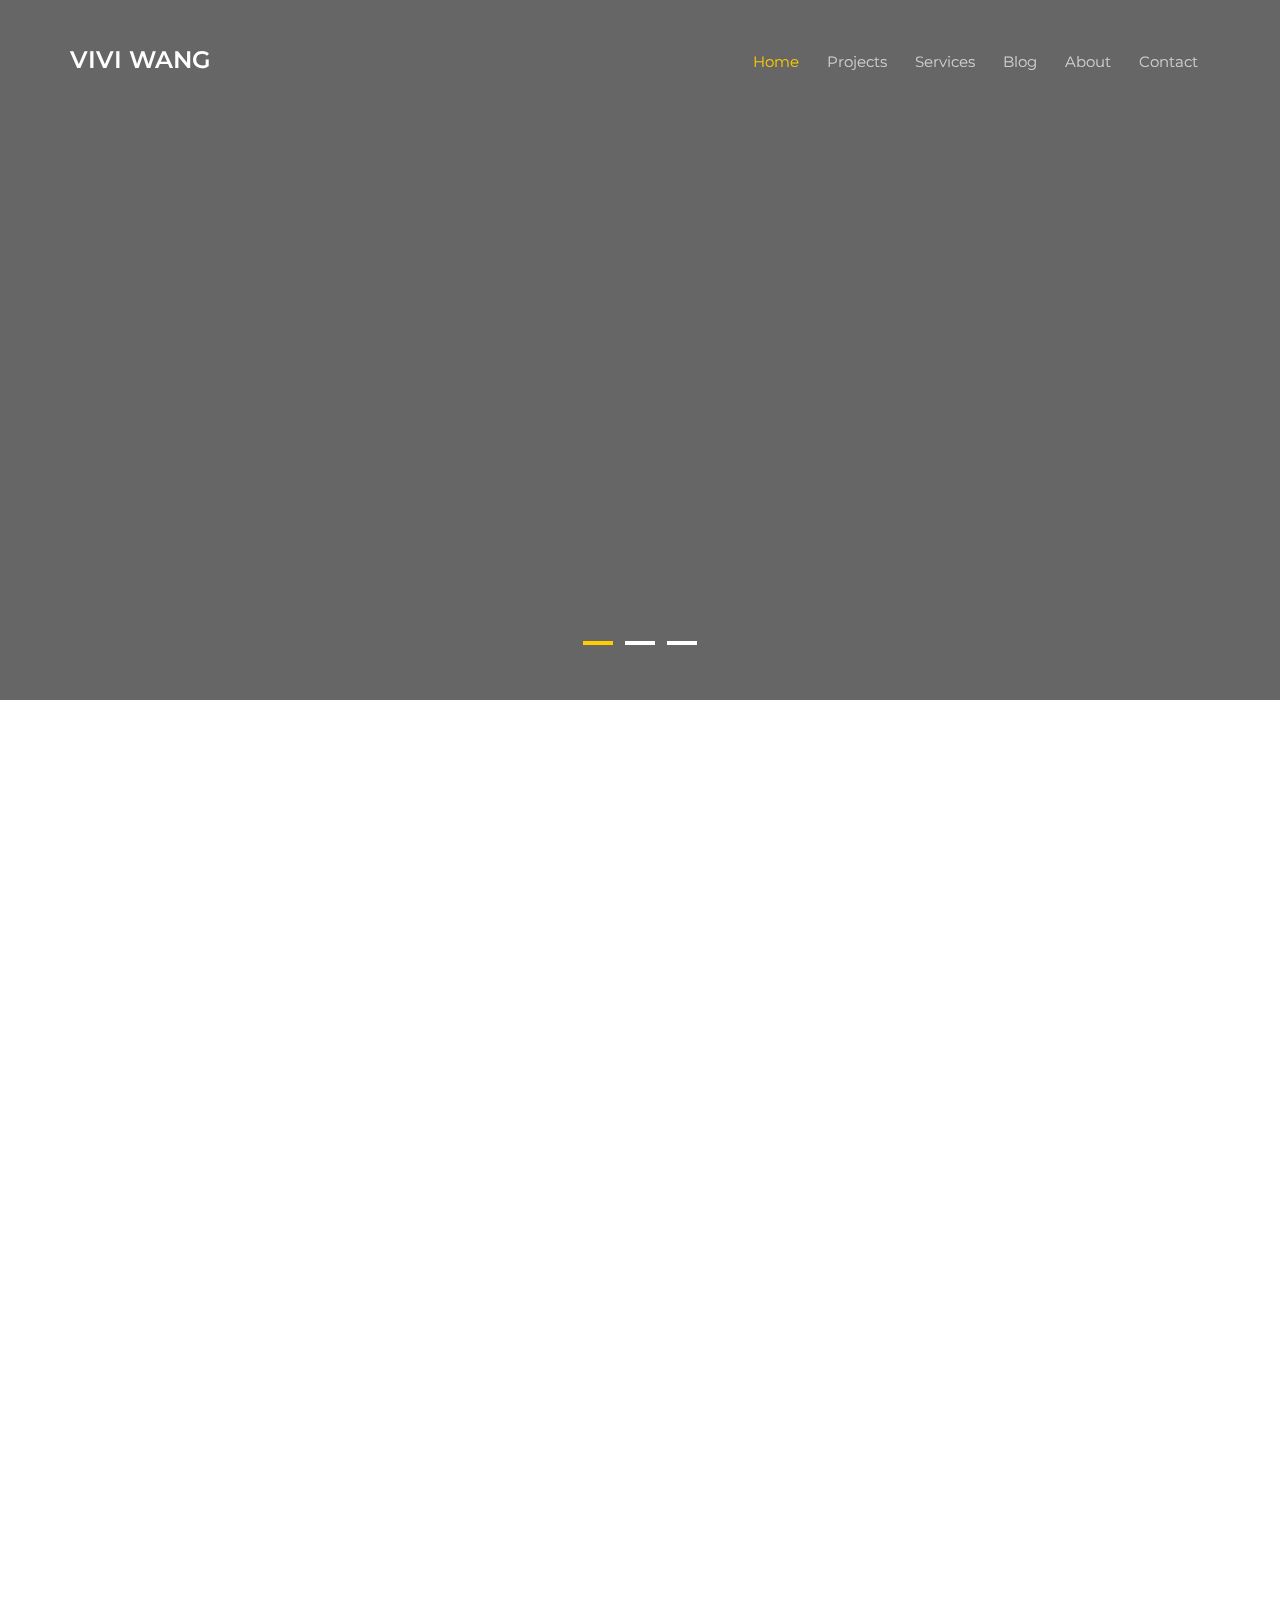
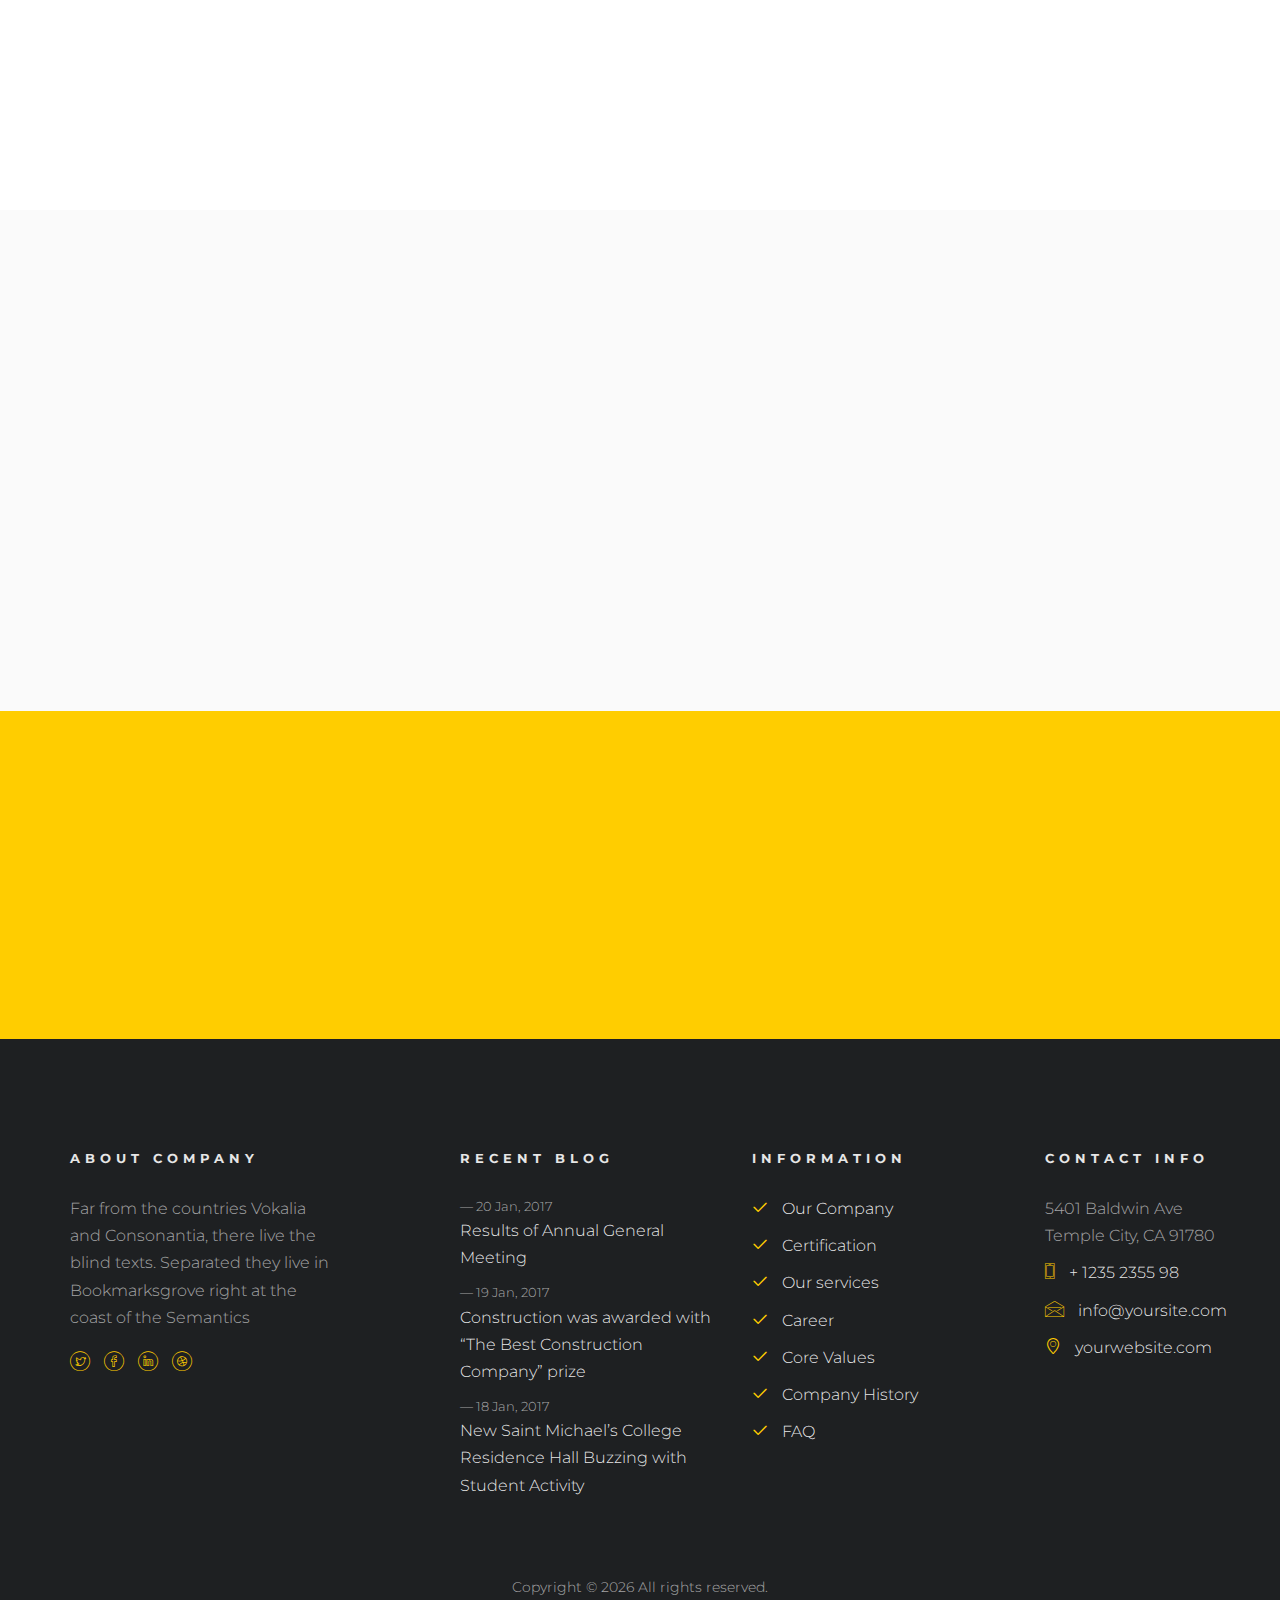
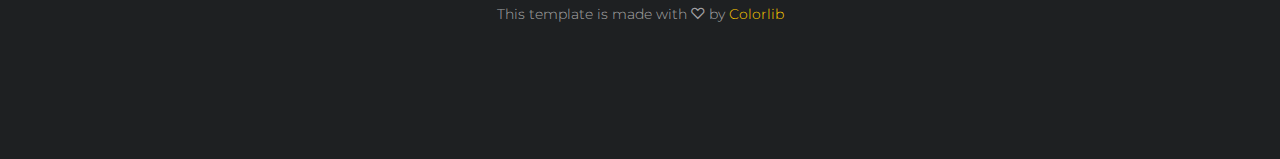
<file: index.html>
<!DOCTYPE HTML>
<html>
	<head>
	<meta charset="utf-8">
	<meta http-equiv="X-UA-Compatible" content="IE=edge">
	<title>Vivi Wang</title>
	<meta name="viewport" content="width=device-width, initial-scale=1">
	<meta name="description" content="" />
	<meta name="keywords" content="" />
	<meta name="author" content="" />

  <!-- Facebook and Twitter integration -->
	<meta property="og:title" content=""/>
	<meta property="og:image" content=""/>
	<meta property="og:url" content=""/>
	<meta property="og:site_name" content=""/>
	<meta property="og:description" content=""/>
	<meta name="twitter:title" content="" />
	<meta name="twitter:image" content="" />
	<meta name="twitter:url" content="" />
	<meta name="twitter:card" content="" />


    <link href="https://fonts.googleapis.com/css?family=Montserrat:200,300,400,700" rel="stylesheet">


    <link href="https://fonts.googleapis.com/css?family=Raleway:600" rel="stylesheet">

	<!-- Animate.css -->
	<link rel="stylesheet" href="css/animate.css">
	<!-- Icomoon Icon Fonts-->
	<link rel="stylesheet" href="css/icomoon.css">
	<!-- Bootstrap  -->
	<link rel="stylesheet" href="css/bootstrap.css">

	<!-- Magnific Popup -->
	<link rel="stylesheet" href="css/magnific-popup.css">

	<!-- Flexslider  -->
	<link rel="stylesheet" href="css/flexslider.css">

	<!-- Owl Carousel -->
	<link rel="stylesheet" href="css/owl.carousel.min.css">
	<link rel="stylesheet" href="css/owl.theme.default.min.css">

	<!-- Flaticons  -->
	<link rel="stylesheet" href="fonts/flaticon/font/flaticon.css">

	<!-- Theme style  -->
	<link rel="stylesheet" href="css/style.css">

	<!-- Modernizr JS -->
	<script src="js/modernizr-2.6.2.min.js"></script>
	<!-- FOR IE9 below -->
	<!--[if lt IE 9]>
	<script src="js/respond.min.js"></script>
	<![endif]-->

	</head>
	<body>

	<div class="colorlib-loader"></div>

	<div id="page">
		<nav class="colorlib-nav" role="navigation">
			<div class="top-menu">
				<div class="container">
					<div class="row">
						<div class="col-xs-2">
							<div id="colorlib-logo"><a href="index.html">vivi wang</a></div>
						</div>
						<div class="col-xs-10 text-right menu-1">
							<ul>
								<li class="active"><a href="index.html">Home</a></li>
								<li class="has-dropdown">
									<a href="work.html">Projects</a>
									<ul class="dropdown">
										<li><a href="#">Commercial</a></li>
										<li><a href="#">Apartment</a></li>
										<li><a href="#">House</a></li>
										<li><a href="#">Building</a></li>
									</ul>
								</li>
								<li><a href="services.html">Services</a></li>
								<li><a href="blog.html">Blog</a></li>
								<li><a href="about.html">About</a></li>
								<li><a href="contact.html">Contact</a></li>
							</ul>
						</div>
					</div>
				</div>
			</div>
		</nav>
		<aside id="colorlib-hero">
			<div class="flexslider">
				<ul class="slides">
			   	<li style="background-image: url(https://image.shutterstock.com/z/stock-photo-business-architecture-building-construction-and-people-concept-close-up-of-architect-hands-405078397.jpg);">
			   		<div class="overlay"></div>
			   		<div class="container-fluid">
			   			<div class="row">
				   			<div class="col-md-8 col-sm-12 col-md-offset-2 slider-text">
				   				<div class="slider-text-inner text-center">
				   					<h2>Providing all Kinds of Construction Services</h2>
				   					<h1>Constructing Spaces For You</h1>
				   				</div>
				   			</div>
				   		</div>
			   		</div>
			   	</li>
			   	<li style="background-image: url(https://image.shutterstock.com/z/stock-photo-green-futuristic-skyscraper-environment-and-architecture-concepts-530471596.jpg);">
			   		<div class="overlay"></div>
			   		<div class="container-fluid">
			   			<div class="row">
				   			<div class="col-md-8 col-sm-12 col-md-offset-2 slider-text">
				   				<div class="slider-text-inner text-center">
				   					<h2>Design & Build Your Solid</h2>
				   					<h1>High Class Home</h1>
				   				</div>
				   			</div>
				   		</div>
			   		</div>
			   	</li>
			   	<li style="background-image: url(https://image.shutterstock.com/z/stock-photo--d-illustration-abstract-architecture-485590165.jpg);">
			   		<div class="overlay"></div>
			   		<div class="container-fluids">
			   			<div class="row">
				   			<div class="col-md-8 col-sm-12 col-md-offset-2 slider-text">
				   				<div class="slider-text-inner text-center">
				   					<h2>Design All Kinds of Buildings</h2>
				   					<h1>Build Buildings Professionally</h1>
				   				</div>
				   			</div>
				   		</div>
			   		</div>
			   	</li>

			  	</ul>
		  	</div>
		</aside>

		<div id="colorlib-intro">
			<div class="container">
				<div class="row">
					<div class="col-md-4 col-md-push-4 animate-box colorlib-heading animate-box">
						<span class="sm">Hello!</span>
						<h2><span class="thin">Secrets of Success</span> <span class="thick">of My Projects</span></h2>
					</div>
					<div class="col-md-4 col-md-pull-4 animate-box">
						<div class="box text-center">
							<span class="num">100</span>
							<span class="yr">Customer</span>
							<span class="thin">Satisfaction</span>
						</div>
					</div>
					<div class="col-md-4 animate-box">
						<p>Since 1980 Far far away, behind the word mountains, far from the countries Vokalia and Consonantia, there live the blind texts. Separated they live in Bookmarksgrove right at the coast of the Semantics, a large language ocean. Even the all-powerful Pointing has no control about the blind texts it is an almost unorthographic life One day however a small line of blind text by the name of Lorem Ipsum decided to leave for the far World of Grammar.</p>
					</div>
				</div>
			</div>
		</div>

		<div id="colorlib-project">
			<div class="container">
				<div class="row">
					<div class="col-md-4 animate-box colorlib-heading animate-box">
						<span class="sm">Works</span>
						<h2><span class="thin">Our Done</span> <span class="thick">Projects</span></h2>
						<p>Even the all-powerful Pointing has no control about the blind texts it is an almost unorthographic life One day however a small line of blind text by the name</p>
						<p><a href="project.html">View All Projects <i class="icon-arrow-right3"></i></a></p>
					</div>
					<div class="col-md-7 col-md-push-1">
						<div class="row">
							<div class="col-md-12 animate-box">
								<div class="owl-carousel owl-carousel2 project-wrap">
									<div class="item">
										<a href="images/building-1.jpg" class="project image-popup-link" style="background-image: url(images/building-1.jpg);">
											<div class="desc-t">
												<div class="desc-tc">
													<div class="desc">
														<h3><span><small>1</small></span> California Mega Mall</h3>
														<p>Even the all-powerful Pointing has no control</p>
													</div>
												</div>
											</div>
										</a>
									</div>
									<div class="item">
										<a href="images/building-2.jpg" class="project image-popup-link" style="background-image: url(images/building-2.jpg);">
											<div class="desc-t">
												<div class="desc-tc">
													<div class="desc">
														<h3><span><small>2</small></span> Commercial Building</h3>
														<p>Even the all-powerful Pointing has no control</p>
													</div>
												</div>
											</div>
										</a>
									</div>
									<div class="item">
										<a href="images/building-3.jpg" class="project image-popup-link" style="background-image: url(images/building-3.jpg);">
											<div class="desc-t">
												<div class="desc-tc">
													<div class="desc">
														<h3><span><small>3</small></span> Miami Private Apartment</h3>
														<p>Even the all-powerful Pointing has no control</p>
													</div>
												</div>
											</div>
										</a>
									</div>
								</div>
							</div>
						</div>
					</div>
				</div>
			</div>
		</div>
		<div id="colorlib-counter" class="colorlib-counters" style="background-image: url(images/cover_img_1.jpg);" data-stellar-background-ratio="0.5">
			<div class="overlay"></div>
			<div class="container">
				<div class="row">
				</div>
				<div class="row">
					<div class="col-md-3 text-center animate-box">
						<span class="icon"><i class="flaticon-skyline"></i></span>
						<span class="colorlib-counter js-counter" data-from="0" data-to="159" data-speed="5000" data-refresh-interval="50"></span>
						<span class="colorlib-counter-label">Projects</span>
					</div>
					<div class="col-md-3 text-center animate-box">
						<span class="icon"><i class="flaticon-engineer"></i></span>
						<span class="colorlib-counter js-counter" data-from="0" data-to="3653" data-speed="5000" data-refresh-interval="50"></span>
						<span class="colorlib-counter-label">Employees</span>
					</div>
					<div class="col-md-3 text-center animate-box">
						<span class="icon"><i class="flaticon-architect-with-helmet"></i></span>
						<span class="colorlib-counter js-counter" data-from="0" data-to="5987" data-speed="5000" data-refresh-interval="50"></span>
						<span class="colorlib-counter-label">Constructor</span>
					</div>
					<div class="col-md-3 text-center animate-box">
						<span class="icon"><i class="flaticon-worker"></i></span>
						<span class="colorlib-counter js-counter" data-from="0" data-to="200" data-speed="5000" data-refresh-interval="50"></span>
						<span class="colorlib-counter-label">Partners</span>
					</div>
				</div>
			</div>
		</div>

		<div id="colorlib-services" class="colorlib-light-grey">
			<div class="container">
				<div class="row">
					<div class="col-md-4 animate-box colorlib-heading animate-box">
						<span class="sm">What I Do?</span>
						<h2><span class="thin">Offered</span> <span class="thick">Services</span></h2>
						<p>Even the all-powerful Pointing has no control about the blind texts it is an almost unorthographic life One day however a small line of blind text by the name</p>
					</div>
					<div class="col-md-8">
						<div class="row">
							<div class="wrap">
								<div class="col-md-6 animate-box">
									<div class="services">
										<span class="icon">
											<i class="flaticon-engineer"></i>
										</span>
										<div class="desc">
											<h3>General Constructing</h3>
											<p>Separated they live in Bookmarksgrove right at the coast of the Semantics, a large language ocean. A small river named Duden flows by their place and supplies</p>
										</div>
									</div>
								</div>
								<div class="col-md-6 animate-box">
									<div class="services">
										<span class="icon">
											<i class="flaticon-engineering"></i>
										</span>
										<div class="desc">
											<h3>Building Modeling</h3>
											<p>Separated they live in Bookmarksgrove right at the coast of the Semantics, a large language ocean. A small river named Duden flows by their place and supplies</p>
											</div>
									</div>
								</div>
								<div class="col-md-6 animate-box">
									<div class="services">
										<span class="icon">
											<i class="flaticon-skyline"></i>
										</span>
										<div class="desc">
											<h3>Design Build</h3>
											<p>Separated they live in Bookmarksgrove right at the coast of the Semantics, a large language ocean. A small river named Duden flows by their place and supplies</p>
											</div>
									</div>
								</div>
								<div class="col-md-6 animate-box">
									<div class="services">
										<span class="icon">
											<i class="flaticon-crane"></i>
										</span>
										<div class="desc">
											<h3>Construction Services</h3>
											<p>Separated they live in Bookmarksgrove right at the coast of the Semantics, a large language ocean. A small river named Duden flows by their place and supplies</p>
											</div>
									</div>
								</div>
								<div class="col-md-6 animate-box">
									<div class="services">
										<span class="icon">
											<i class="flaticon-sketch"></i>
										</span>
										<div class="desc">
											<h3>Pre-Construction Design</h3>
											<p>Separated they live in Bookmarksgrove right at the coast of the Semantics, a large language ocean. A small river named Duden flows by their place and supplies</p>
											</div>
									</div>
								</div>
								<div class="col-md-6 animate-box">
									<div class="services">
										<span class="icon">
											<i class="flaticon-conveyor"></i>
										</span>
										<div class="desc">
											<h3>Construction Management</h3>
											<p>Separated they live in Bookmarksgrove right at the coast of the Semantics, a large language ocean. A small river named Duden flows by their place and supplies</p>
											</div>
									</div>
								</div>
							</div>
						</div>
					</div>
				</div>
			</div>
		</div>

		<div id="colorlib-blog">
			<div class="container">
				<div class="row">
					<div class="col-md-4 animate-box colorlib-heading animate-box">
						<span class="sm">Recent Blog</span>
						<h2><span class="thin">Read</span> <span class="thick">Our Blog</span></h2>
						<p>Even the all-powerful Pointing has no control about the blind texts it is an almost unorthographic life One day however a small line of blind text by the name</p>
						<p><a href="blog.html">View All Blog Post <i class="icon-arrow-right3"></i></a></p>
					</div>
					<div class="col-md-8">
						<div class="row">
							<div class="wrap">
								<div class="blog-entry animate-box">
									<a href="blog.html" class="blog-img" style="background-image: url(images/blog-1.jpg);"></a>
									<div class="desc">
										<span>&mdash; 20 Jan, 2017 </span>
										<h2><a href="blog.html">Construction was awarded with “The Best Construction Company” prize</a></h2>
									</div>
								</div>
								<div class="blog-entry animate-box">
									<a href="blog.html" class="blog-img" style="background-image: url(images/blog-2.jpg);"></a>
									<div class="desc">
										<span>&mdash; 20 Jan, 2017 </span>
										<h2><a href="blog.html">New Doublered Residence Facility Occupied and Second to Begin this Month</a></h2>
									</div>
								</div>
								<div class="blog-entry animate-box">
									<a href="blog.html" class="blog-img" style="background-image: url(images/blog-3.jpg);"></a>
									<div class="desc">
										<span>&mdash; 20 Jan, 2017 </span>
										<h2><a href="blog.html">New Saint Michael’s College Residence Hall Buzzing with Student Activity</a></h2>
									</div>
								</div>
							</div>
						</div>
					</div>
				</div>
			</div>
		</div>
		<div id="colorlib-about">
			<div class="container">
				<div class="row">
					<div class="col-md-4 col-md-push-8 animate-box colorlib-heading animate-box">
						<span class="sm">About Me</span>
						<h2><span class="thin">Our</span> <span class="thick">Engineers</span></h2>
						<p>Even the all-powerful Pointing has no control about the blind texts it is an almost unorthographic life One day however a small line of blind text by the name</p>
					</div>
					<div class="col-md-8 col-md-pull-4">
						<div class="row">
							<div class="wrap-2">
								<div class="col-md-6 text-center animate-box">
									<div class="staff" class="staff-img" style="background-image: url(images/person1.jpg);">
										<a href="#" class="desc">
											<h3>Sean</h3>
											<span>Data Analyst</span>
											<div class="parag">
												<p>Yes, I built this website. You can find my baby on the right.</p>
											</div>
										</a>
									</div>
								</div>
								<div class="col-md-6 text-center animate-box">
									<div class="staff" class="staff-img" style="background-image: url(images/person2.jpg);">
										<a href="#" class="desc">
											<h3>Vivi</h3>
											<span>Architect</span>
											<div class="parag">
												<p>Even the all-powerful Pointing has no control about the blind texts</p>
											</div>
										</a>
									</div>
								</div>
							</div>
						</div>
					</div>
				</div>
			</div>
		</div>
		<div id="colorlib-testimony" class="colorlib-light-grey">
			<div class="container">
				<div class="row">
					<div class="col-md-4 animate-box colorlib-heading animate-box">
						<span class="sm">Testimonial</span>
						<h2><span class="thin">What Our</span> <span class="thick">Client Says</span></h2>
					</div>
					<div class="col-md-7 col-md-push-1">
						<div class="row animate-box">
							<span class="icon"><i class="icon-quotes-left"></i></span>
							<div class="owl-carousel1">
								<div class="item">
									<div class="testimony-slide active">
										<div class="testimony-wrap">
											<figure>
												<img src="images/person1.jpg" alt="user">
											</figure>
											<blockquote>
												<span>Andrew Field</span>
												<p>Far far away, behind the word mountains, far from the countries Vokalia and Consonantia, there live the blind texts. Separated they live in Bookmarksgrove right at the coast of the Semantics, a large language ocean.</p>
											</blockquote>
										</div>
									</div>
								</div>
								<div class="item">
									<div class="testimony-slide active">
										<div class="testimony-wrap">
											<figure>
												<img src="images/person2.jpg" alt="user">
											</figure>
											<blockquote>
												<span>Mark Bubble</span>
												<p>Separated they live in Bookmarksgrove right at the coast of the Semantics, a large language ocean.</p>
											</blockquote>
										</div>
									</div>
								</div>
								<div class="item">
									<div class="testimony-slide active">
										<div class="testimony-wrap">
											<figure>
												<img src="images/person3.jpg" alt="user">
											</figure>
											<blockquote>
												<span>Adam Smith</span>
												<p>Far from the countries Vokalia and Consonantia, there live the blind texts. Separated they live in Bookmarksgrove right at the coast of the Semantics, a large language ocean.</p>
											</blockquote>
										</div>
									</div>
								</div>
							</div>
						</div>
					</div>
				</div>
			</div>
		</div>


		<div id="colorlib-subscribe">
			<div class="overlay"></div>
			<div class="container">
				<div class="row">
					<div class="col-md-12 col-md-offset-0 colorlib-heading animate-box">
						<h2>Sign up for a Newsletter</h2>
						<div class="row">
							<div class="col-md-7">
								<p>Enter your email address to get the latest news, events and special offers delivered right to your inbox.</p>
							</div>
							<div class="col-md-5">
								<form class="form-inline qbstp-header-subscribe">
									<div class="row">
										<div class="col-md-12 col-md-offset-0">
											<div class="form-group">
												<input type="text" class="form-control" id="email" placeholder="Enter your email">
												<button type="submit" class="btn btn-primary">Subscribe</button>
											</div>
										</div>
									</div>
								</form>
							</div>
						</div>
					</div>
				</div>
			</div>
		</div>
		<footer id="colorlib-footer" role="contentinfo">
			<div class="container">
				<div class="row row-pb-md">
					<div class="col-md-3 colorlib-widget">
						<h4>About Company</h4>
						<p>Far from the countries Vokalia and Consonantia, there live the blind texts. Separated they live in Bookmarksgrove right at the coast of the Semantics</p>
						<p>
							<ul class="colorlib-social-icons">
								<li><a href="#"><i class="icon-twitter"></i></a></li>
								<li><a href="#"><i class="icon-facebook"></i></a></li>
								<li><a href="#"><i class="icon-linkedin"></i></a></li>
								<li><a href="#"><i class="icon-dribbble"></i></a></li>
							</ul>
						</p>
					</div>
					<div class="col-md-3 col-md-push-1">
						<h4>Recent Blog</h4>
						<ul class="colorlib-footer-links">
							<li>
								<span>&mdash; 20 Jan, 2017</span>
								<a href="#">Results of Annual General Meeting</a>
							</li>
							<li>
								<span>&mdash; 19 Jan, 2017</span>
								<a href="#">Construction was awarded with “The Best Construction Company” prize</a>
							</li>
							<li>
								<span>&mdash; 18 Jan, 2017</span>
								<a href="#">New Saint Michael’s College Residence Hall Buzzing with Student Activity</a>
							</li>
						</ul>
					</div>
					<div class="col-md-3 col-md-push-1 colorlib-widget">
						<h4>Information</h4>
						<p>
							<ul class="colorlib-footer-links">
								<li><a href="#"><i class="icon-check"></i> Our Company</a></li>
								<li><a href="#"><i class="icon-check"></i> Certification</a></li>
								<li><a href="#"><i class="icon-check"></i> Our services</a></li>
								<li><a href="#"><i class="icon-check"></i> Career</a></li>
								<li><a href="#"><i class="icon-check"></i> Core Values</a></li>
								<li><a href="#"><i class="icon-check"></i> Company History</a></li>
								<li><a href="#"><i class="icon-check"></i> FAQ</a></li>
							</ul>
						</p>
					</div>

					<div class="col-md-3 col-md-push-1">
						<h4>Contact Info</h4>
						<ul class="colorlib-footer-links">
							<li>5401 Baldwin Ave<br>Temple City, CA 91780</li>
							<li><a href="tel://1234567920"><i class="icon-phone"></i> + 1235 2355 98</a></li>
							<li><a href="mailto:info@yoursite.com"><i class="icon-envelope"></i> info@yoursite.com</a></li>
							<li><a href="http://luxehotel.com"><i class="icon-location4"></i> yourwebsite.com</a></li>
						</ul>
					</div>
				</div>
				<div class="row">
					<div class="col-md-12 text-center">
						<p>
							<!-- Link back to Colorlib can't be removed. Template is licensed under CC BY 3.0. -->
     					<small class="block">Copyright &copy; <script>document.write(new Date().getFullYear());</script> All rights reserved.  <br>This template is made with <i class="icon-heart3" aria-hidden="true"></i> by <a href="https://colorlib.com" target="_blank">Colorlib</a></small>
    					<!-- Link back to Colorlib can't be removed. Template is licensed under CC BY 3.0. -->
						</p>
					</div>
				</div>
			</div>
		</footer>
	</div>

	<div class="gototop js-top">
		<a href="#" class="js-gotop"><i class="icon-arrow-up2"></i></a>
	</div>

	<!-- jQuery -->
	<script src="js/jquery.min.js"></script>
	<!-- jQuery Easing -->
	<script src="js/jquery.easing.1.3.js"></script>
	<!-- Bootstrap -->
	<script src="js/bootstrap.min.js"></script>
	<!-- Waypoints -->
	<script src="js/jquery.waypoints.min.js"></script>
	<!-- Stellar Parallax -->
	<script src="js/jquery.stellar.min.js"></script>
	<!-- Flexslider -->
	<script src="js/jquery.flexslider-min.js"></script>
	<!-- Owl carousel -->
	<script src="js/owl.carousel.min.js"></script>
	<!-- Magnific Popup -->
	<script src="js/jquery.magnific-popup.min.js"></script>
	<script src="js/magnific-popup-options.js"></script>
	<!-- Counters -->
	<script src="js/jquery.countTo.js"></script>
	<!-- Main -->
	<script src="js/main.js"></script>

	</body>
</html>
</file>
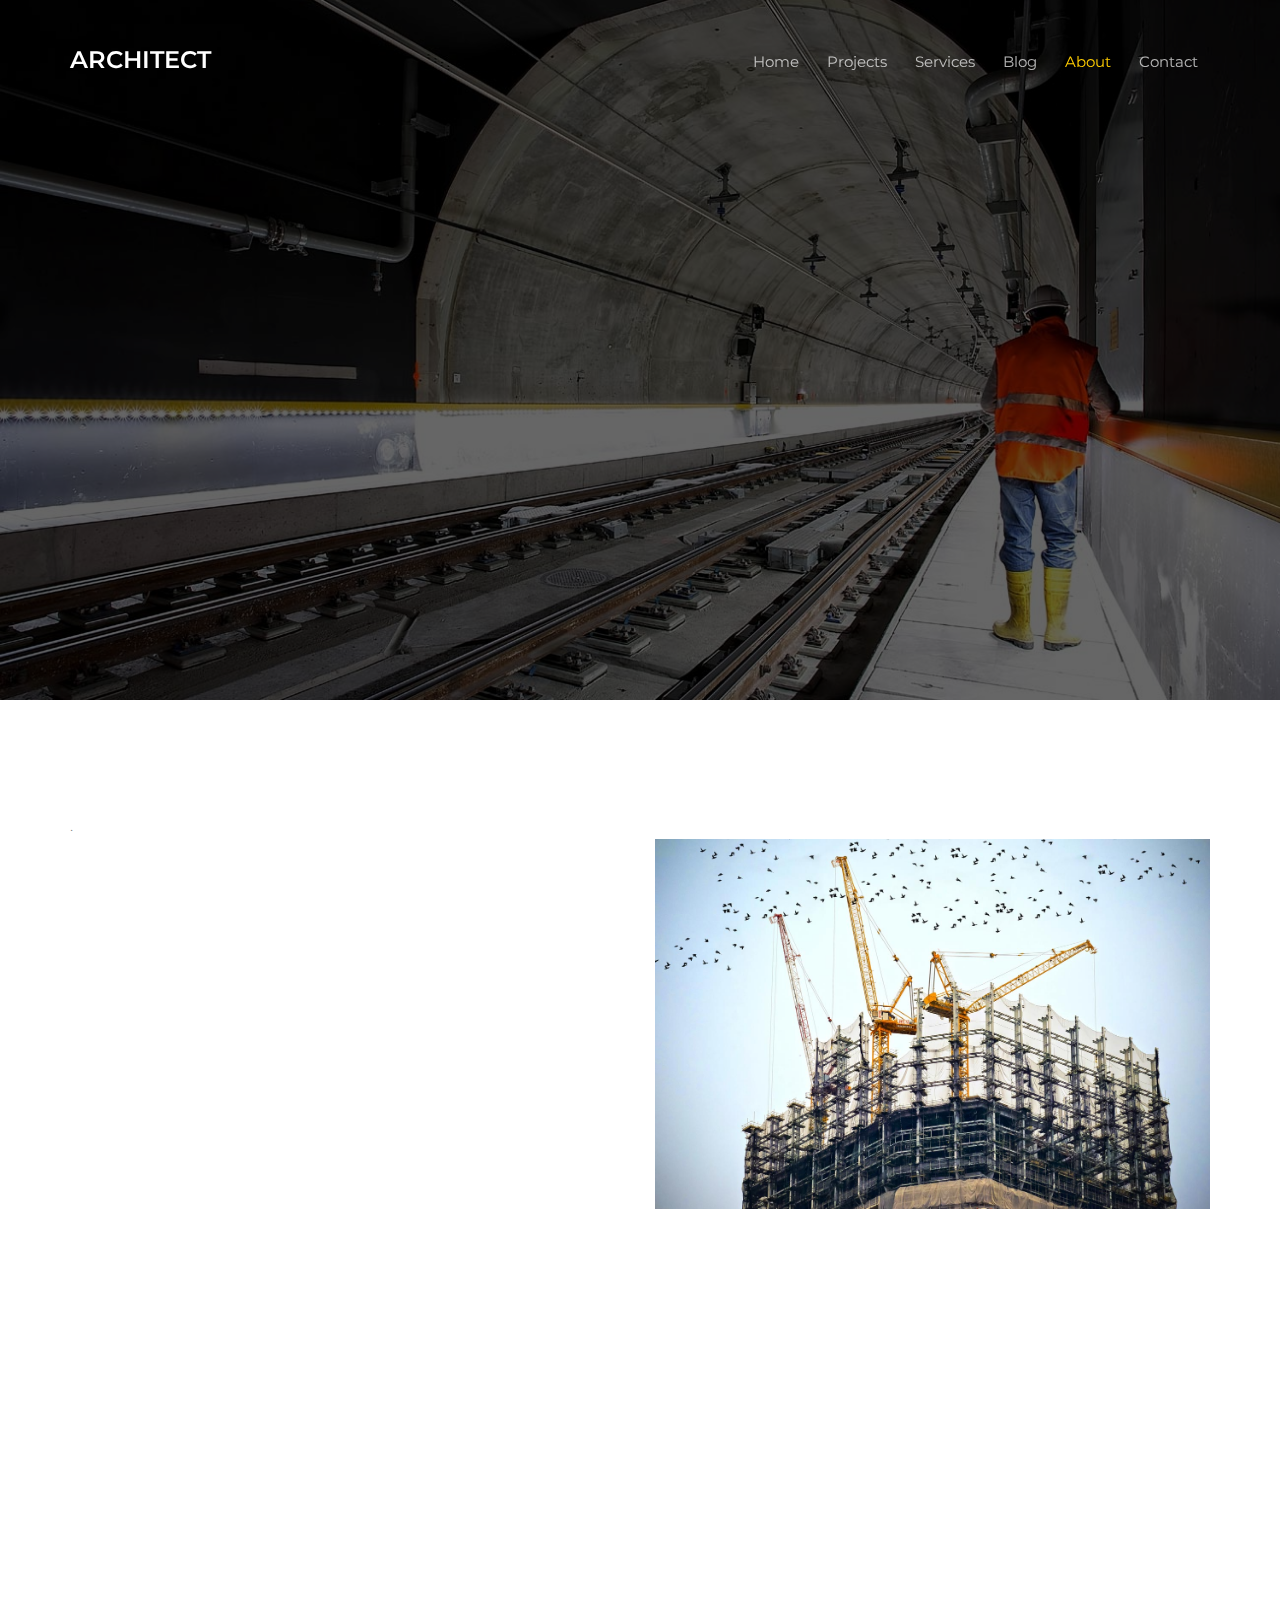
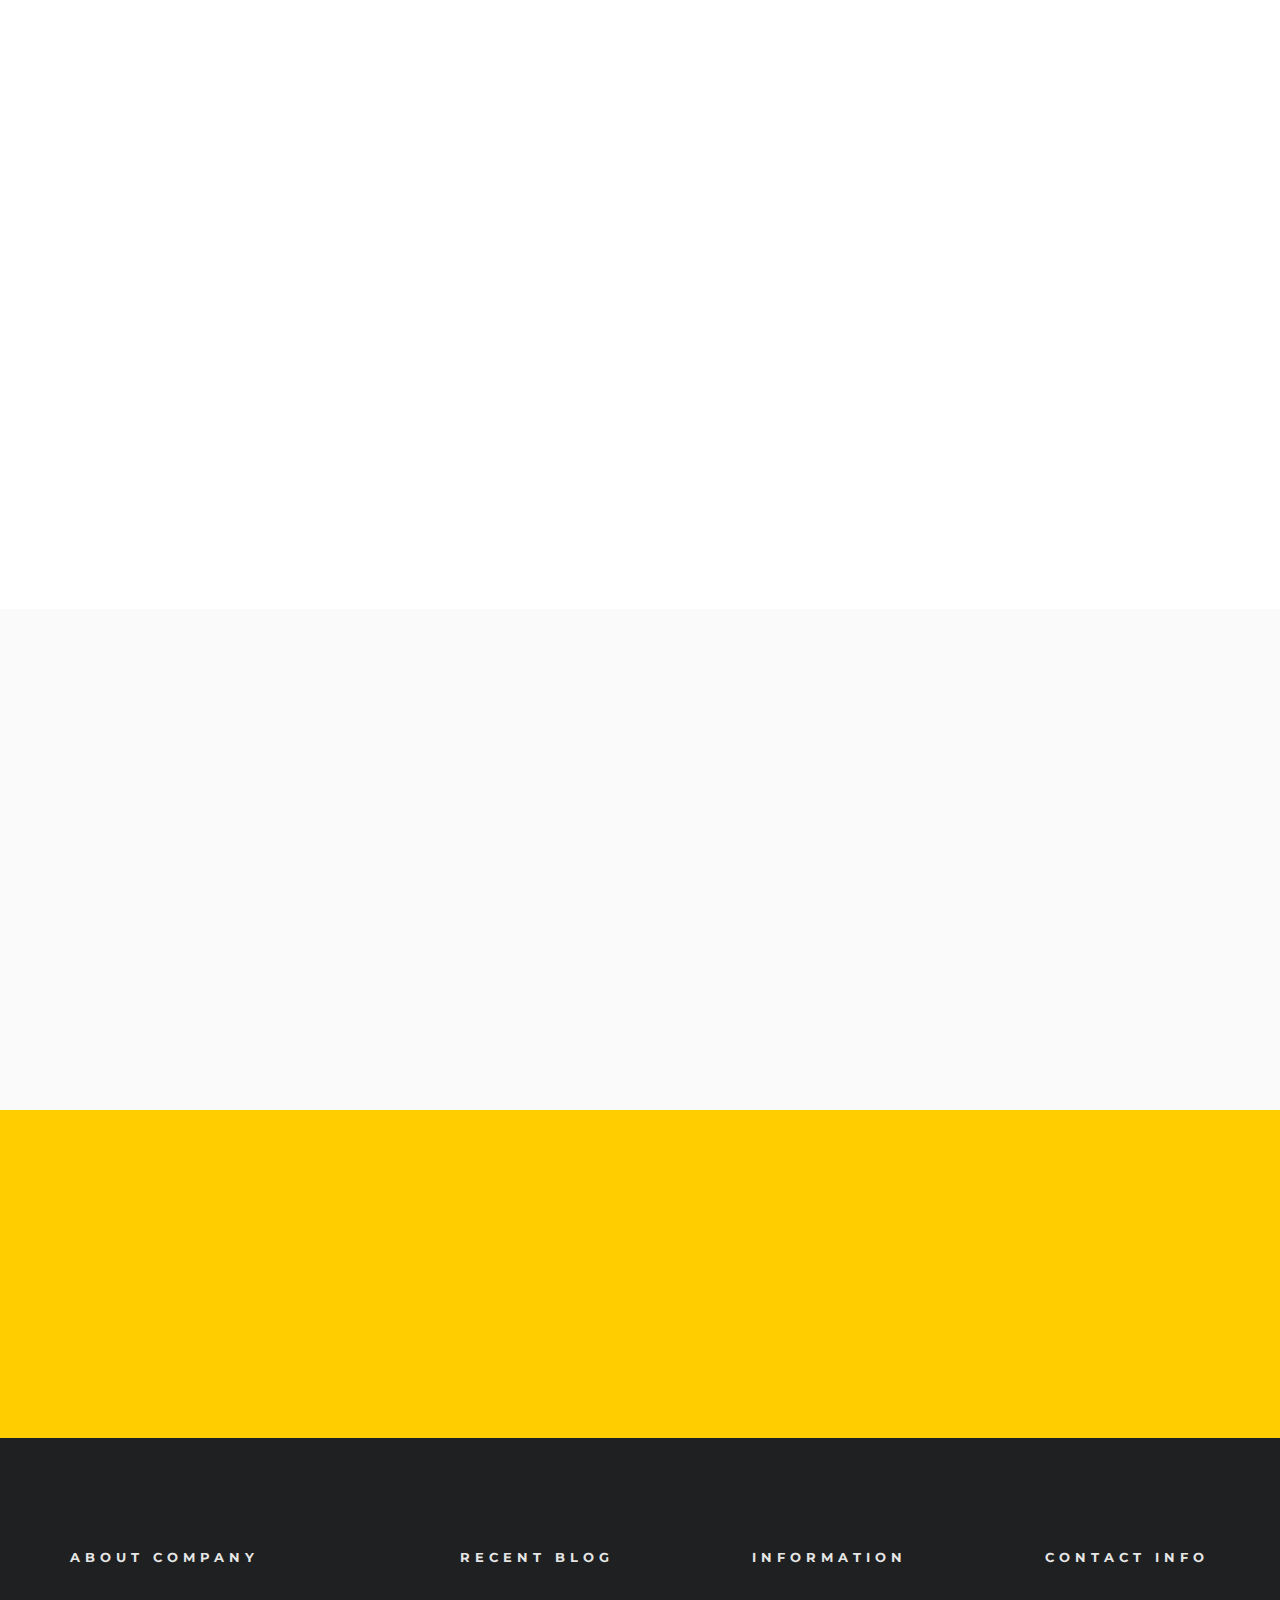
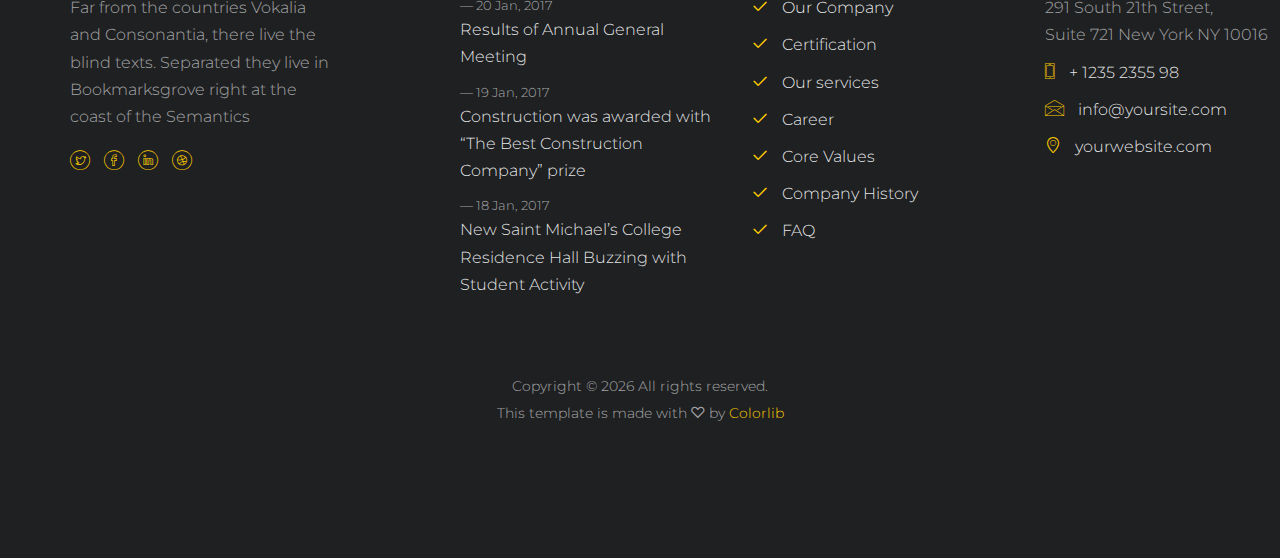
<file: about.html>
<!DOCTYPE HTML>
<html>
	<head>
	<meta charset="utf-8">
	<meta http-equiv="X-UA-Compatible" content="IE=edge">
	<title>Vivi Wang</title>
	<meta name="viewport" content="width=device-width, initial-scale=1">
	<meta name="description" content="" />
	<meta name="keywords" content="" />
	<meta name="author" content="" />

  <!-- Facebook and Twitter integration -->
	<meta property="og:title" content=""/>
	<meta property="og:image" content=""/>
	<meta property="og:url" content=""/>
	<meta property="og:site_name" content=""/>
	<meta property="og:description" content=""/>
	<meta name="twitter:title" content="" />
	<meta name="twitter:image" content="" />
	<meta name="twitter:url" content="" />
	<meta name="twitter:card" content="" />


	<link href="https://fonts.googleapis.com/css?family=Montserrat:200,300,400,700" rel="stylesheet">

	<!-- Animate.css -->
	<link rel="stylesheet" href="css/animate.css">
	<!-- Icomoon Icon Fonts-->
	<link rel="stylesheet" href="css/icomoon.css">
	<!-- Bootstrap  -->
	<link rel="stylesheet" href="css/bootstrap.css">

	<!-- Magnific Popup -->
	<link rel="stylesheet" href="css/magnific-popup.css">

	<!-- Flexslider  -->
	<link rel="stylesheet" href="css/flexslider.css">

	<!-- Owl Carousel -->
	<link rel="stylesheet" href="css/owl.carousel.min.css">
	<link rel="stylesheet" href="css/owl.theme.default.min.css">

	<!-- Flaticons  -->
	<link rel="stylesheet" href="fonts/flaticon/font/flaticon.css">

	<!-- Theme style  -->
	<link rel="stylesheet" href="css/style.css">

	<!-- Modernizr JS -->
	<script src="js/modernizr-2.6.2.min.js"></script>
	<!-- FOR IE9 below -->
	<!--[if lt IE 9]>
	<script src="js/respond.min.js"></script>
	<![endif]-->

	</head>
	<body>

	<div class="colorlib-loader"></div>

	<div id="page">
		<nav class="colorlib-nav" role="navigation">
			<div class="top-menu">
				<div class="container">
					<div class="row">
						<div class="col-xs-2">
							<div id="colorlib-logo"><a href="index.html">Architect</a></div>
						</div>
						<div class="col-xs-10 text-right menu-1">
							<ul>
								<li><a href="index.html">Home</a></li>
								<li class="has-dropdown">
									<a href="work.html">Projects</a>
									<ul class="dropdown">
										<li><a href="#">Commercial</a></li>
										<li><a href="#">Apartment</a></li>
										<li><a href="#">House</a></li>
										<li><a href="#">Building</a></li>
									</ul>
								</li>
								<li><a href="services.html">Services</a></li>
								<li><a href="blog.html">Blog</a></li>
								<li class="active"><a href="about.html">About</a></li>
								<li><a href="contact.html">Contact</a></li>
							</ul>
						</div>
					</div>
				</div>
			</div>
		</nav>
		<aside id="colorlib-hero">
			<div class="flexslider">
				<ul class="slides">
			   	<li style="background-image: url(images/img_bg_1.jpg);">
			   		<div class="overlay"></div>
			   		<div class="container-fluid">
			   			<div class="row">
				   			<div class="col-md-8 col-sm-12 col-md-offset-2 slider-text">
				   				<div class="slider-text-inner text-center">
				   					<h2>Company Info</h2>
				   					<h1>About Us</h1>
				   				</div>
				   			</div>
				   		</div>
			   		</div>
			   	</li>
			  	</ul>
		  	</div>
		</aside>

		<div id="colorlib-about">
			<div class="container">
				.<div class="row row-pb-lg">
					<div class="col-md-6">
						<div class="about animate-box">
							<h2>Welcome to our Company</h2>
							<p>On her way she met a copy. The copy warned the Little Blind Text, that where it came from it would have been rewritten a thousand times and everything that was left from its origin would be the word "and" and the Little Blind Text should turn around and return to its own, safe country. But nothing the copy said could convince her and so it didn’t take long until a few insidious Copy Writers ambushed her, made her drunk with Longe and Parole and dragged her into their agency, where they abused her for their.</p>
						</div>
					</div>
					<div class="col-md-6">
						<img class="img-responsive" src="images/img_bg_4.jpg" alt="Free HTML5 Bootstrap Template by colorlib.com">
					</div>
				</div>
				<div class="row">
					<div class="col-md-8 col-md-offset-2 text-center animate-box colorlib-heading animate-box">
						<span class="sm">Team</span>
						<h2><span class="thin">Our</span> <span class="thick">Engineers</span></h2>
						<p>Even the all-powerful Pointing has no control about the blind texts it is an almost unorthographic life One day however a small line of blind text by the name</p>
					</div>
				</div>
				<div class="row">
					<div class="col-md-4 text-center animate-box">
						<div class="staff" class="staff-img" style="background-image: url(images/person1.jpg);">
							<a href="#" class="desc">
								<h3>John Miller</h3>
								<span>Lead Engineer</span>
								<div class="parag">
									<p>Even the all-powerful Pointing has no control about the blind texts</p>
								</div>
							</a>
						</div>
					</div>
					<div class="col-md-4 text-center animate-box">
						<div class="staff" class="staff-img" style="background-image: url(images/person2.jpg);">
							<a href="#" class="desc">
								<h3>Brian Smith</h3>
								<span>Architect</span>
								<div class="parag">
									<p>Even the all-powerful Pointing has no control about the blind texts</p>
								</div>
							</a>
						</div>
					</div>
					<div class="col-md-4 text-center animate-box">
						<div class="staff" class="staff-img" style="background-image: url(images/person3.jpg);">
							<a href="#" class="desc">
								<h3>Andrew Clinton</h3>
								<span>Architect</span>
								<div class="parag">
									<p>Even the all-powerful Pointing has no control about the blind texts</p>
								</div>
							</a>
						</div>
					</div>
				</div>
			</div>
		</div>

		<div id="colorlib-testimony" class="colorlib-light-grey">
			<div class="container">
				<div class="row">
					<div class="col-md-4 animate-box colorlib-heading animate-box">
						<span class="sm">Testimonial</span>
						<h2><span class="thin">What Our</span> <span class="thick">Client Says</span></h2>
					</div>
					<div class="col-md-7 col-md-push-1">
						<div class="row animate-box">
							<span class="icon"><i class="icon-quotes-left"></i></span>
							<div class="owl-carousel1">
								<div class="item">
									<div class="testimony-slide active">
										<div class="testimony-wrap">
											<figure>
												<img src="images/person1.jpg" alt="user">
											</figure>
											<blockquote>
												<span>Andrew Field</span>
												<p>Far far away, behind the word mountains, far from the countries Vokalia and Consonantia, there live the blind texts. Separated they live in Bookmarksgrove right at the coast of the Semantics, a large language ocean.</p>
											</blockquote>
										</div>
									</div>
								</div>
								<div class="item">
									<div class="testimony-slide active">
										<div class="testimony-wrap">
											<figure>
												<img src="images/person2.jpg" alt="user">
											</figure>
											<blockquote>
												<span>Mark Bubble</span>
												<p>Separated they live in Bookmarksgrove right at the coast of the Semantics, a large language ocean.</p>
											</blockquote>
										</div>
									</div>
								</div>
								<div class="item">
									<div class="testimony-slide active">
										<div class="testimony-wrap">
											<figure>
												<img src="images/person3.jpg" alt="user">
											</figure>
											<blockquote>
												<span>Adam Smith</span>
												<p>Far from the countries Vokalia and Consonantia, there live the blind texts. Separated they live in Bookmarksgrove right at the coast of the Semantics, a large language ocean.</p>
											</blockquote>
										</div>
									</div>
								</div>
							</div>
						</div>
					</div>
				</div>
			</div>
		</div>


		<div id="colorlib-subscribe">
			<div class="overlay"></div>
			<div class="container">
				<div class="row">
					<div class="col-md-12 col-md-offset-0 colorlib-heading animate-box">
						<h2>Sign up for a Newsletter</h2>
						<div class="row">
							<div class="col-md-7">
								<p>Enter your email address to get the latest news, events and special offers delivered right to your inbox.</p>
							</div>
							<div class="col-md-5">
								<form class="form-inline qbstp-header-subscribe">
									<div class="row">
										<div class="col-md-12 col-md-offset-0">
											<div class="form-group">
												<input type="text" class="form-control" id="email" placeholder="Enter your email">
												<button type="submit" class="btn btn-primary">Subscribe</button>
											</div>
										</div>
									</div>
								</form>
							</div>
						</div>
					</div>
				</div>
			</div>
		</div>
		<footer id="colorlib-footer" role="contentinfo">
			<div class="container">
				<div class="row row-pb-md">
					<div class="col-md-3 colorlib-widget">
						<h4>About Company</h4>
						<p>Far from the countries Vokalia and Consonantia, there live the blind texts. Separated they live in Bookmarksgrove right at the coast of the Semantics</p>
						<p>
							<ul class="colorlib-social-icons">
								<li><a href="#"><i class="icon-twitter"></i></a></li>
								<li><a href="#"><i class="icon-facebook"></i></a></li>
								<li><a href="#"><i class="icon-linkedin"></i></a></li>
								<li><a href="#"><i class="icon-dribbble"></i></a></li>
							</ul>
						</p>
					</div>
					<div class="col-md-3 col-md-push-1">
						<h4>Recent Blog</h4>
						<ul class="colorlib-footer-links">
							<li>
								<span>&mdash; 20 Jan, 2017</span>
								<a href="#">Results of Annual General Meeting</a>
							</li>
							<li>
								<span>&mdash; 19 Jan, 2017</span>
								<a href="#">Construction was awarded with “The Best Construction Company” prize</a>
							</li>
							<li>
								<span>&mdash; 18 Jan, 2017</span>
								<a href="#">New Saint Michael’s College Residence Hall Buzzing with Student Activity</a>
							</li>
						</ul>
					</div>
					<div class="col-md-3 col-md-push-1 colorlib-widget">
						<h4>Information</h4>
						<p>
							<ul class="colorlib-footer-links">
								<li><a href="#"><i class="icon-check"></i> Our Company</a></li>
								<li><a href="#"><i class="icon-check"></i> Certification</a></li>
								<li><a href="#"><i class="icon-check"></i> Our services</a></li>
								<li><a href="#"><i class="icon-check"></i> Career</a></li>
								<li><a href="#"><i class="icon-check"></i> Core Values</a></li>
								<li><a href="#"><i class="icon-check"></i> Company History</a></li>
								<li><a href="#"><i class="icon-check"></i> FAQ</a></li>
							</ul>
						</p>
					</div>

					<div class="col-md-3 col-md-push-1">
						<h4>Contact Info</h4>
						<ul class="colorlib-footer-links">
							<li>291 South 21th Street, <br> Suite 721 New York NY 10016</li>
							<li><a href="tel://1234567920"><i class="icon-phone"></i> + 1235 2355 98</a></li>
							<li><a href="mailto:info@yoursite.com"><i class="icon-envelope"></i> info@yoursite.com</a></li>
							<li><a href="http://luxehotel.com"><i class="icon-location4"></i> yourwebsite.com</a></li>
						</ul>
					</div>
				</div>
				<div class="row">
					<div class="col-md-12 text-center">
						<p>
							<!-- Link back to Colorlib can't be removed. Template is licensed under CC BY 3.0. -->
     					<small class="block">Copyright &copy; <script>document.write(new Date().getFullYear());</script> All rights reserved.  <br>This template is made with <i class="icon-heart3" aria-hidden="true"></i> by <a href="https://colorlib.com" target="_blank">Colorlib</a></small>
    					<!-- Link back to Colorlib can't be removed. Template is licensed under CC BY 3.0. -->
						</p>
					</div>
				</div>
			</div>
		</footer>
	</div>

	<div class="gototop js-top">
		<a href="#" class="js-gotop"><i class="icon-arrow-up2"></i></a>
	</div>

	<!-- jQuery -->
	<script src="js/jquery.min.js"></script>
	<!-- jQuery Easing -->
	<script src="js/jquery.easing.1.3.js"></script>
	<!-- Bootstrap -->
	<script src="js/bootstrap.min.js"></script>
	<!-- Waypoints -->
	<script src="js/jquery.waypoints.min.js"></script>
	<!-- Stellar Parallax -->
	<script src="js/jquery.stellar.min.js"></script>
	<!-- Flexslider -->
	<script src="js/jquery.flexslider-min.js"></script>
	<!-- Owl carousel -->
	<script src="js/owl.carousel.min.js"></script>
	<!-- Magnific Popup -->
	<script src="js/jquery.magnific-popup.min.js"></script>
	<script src="js/magnific-popup-options.js"></script>
	<!-- Counters -->
	<script src="js/jquery.countTo.js"></script>
	<!-- Main -->
	<script src="js/main.js"></script>

	</body>
</html>
</file>
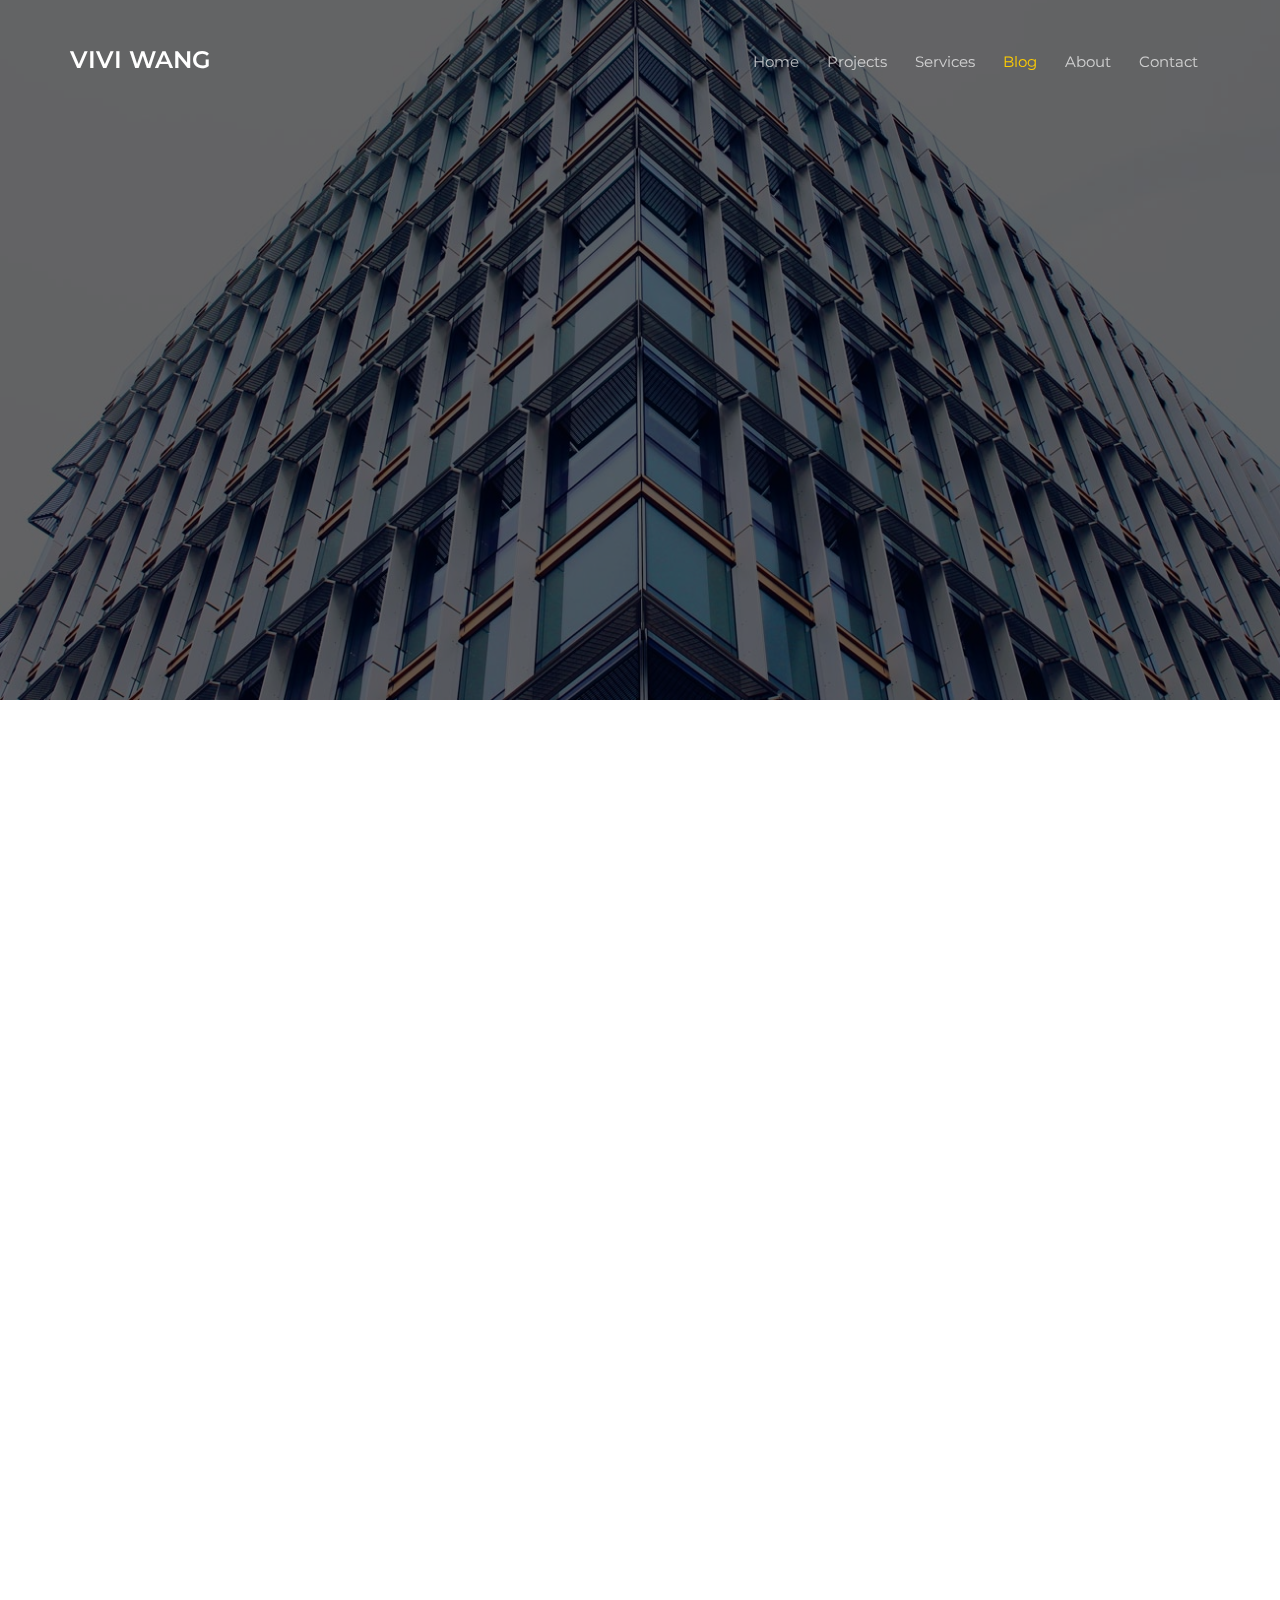
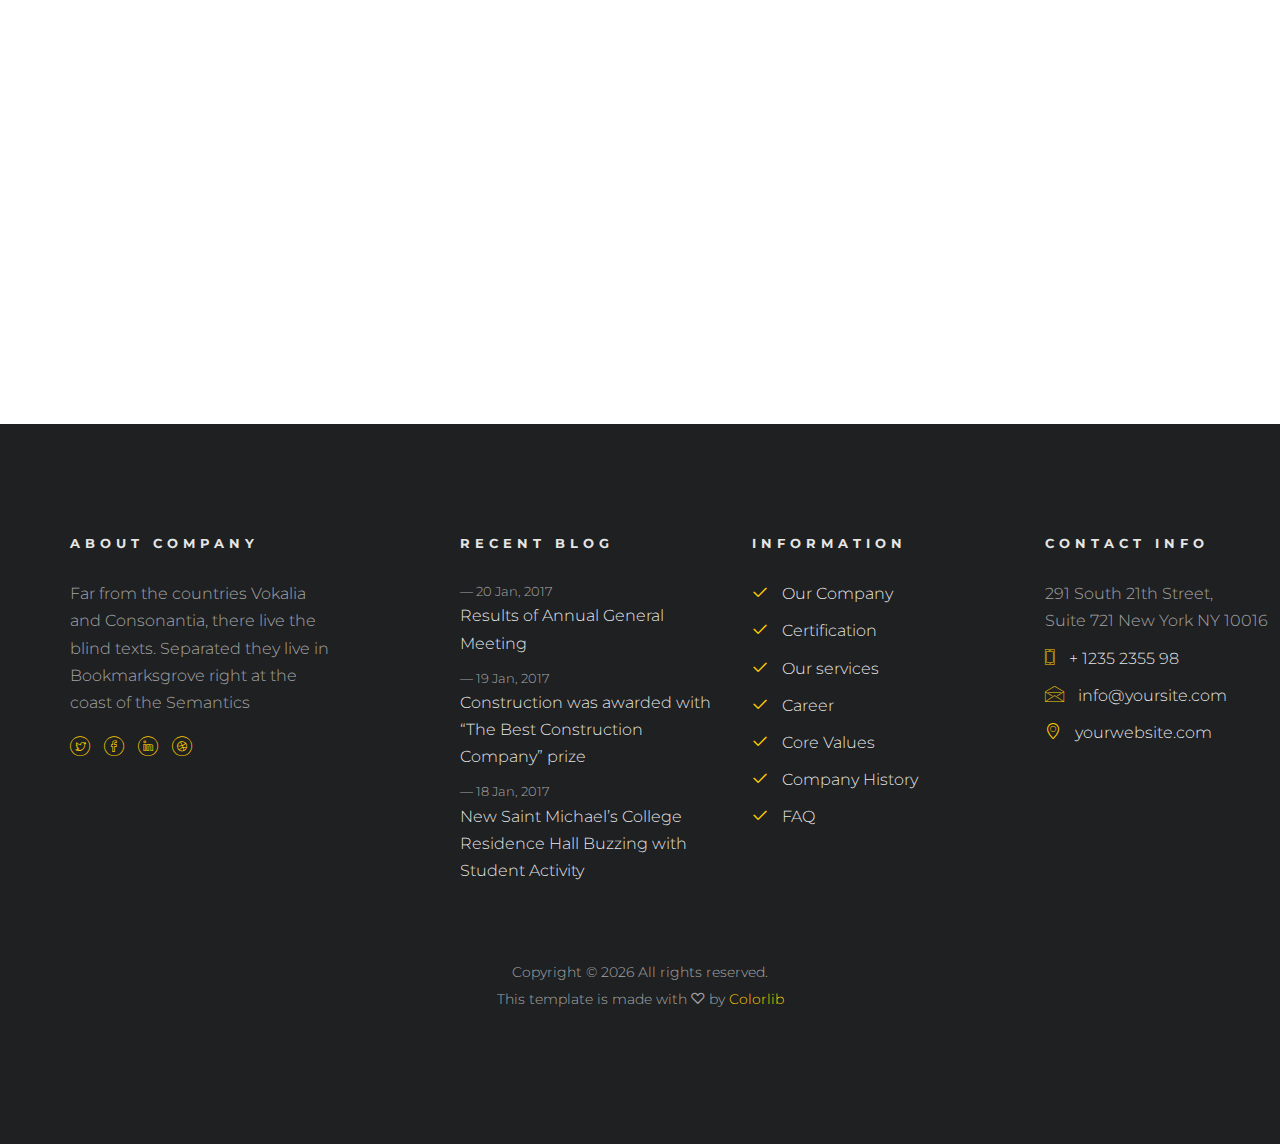
<file: blog.html>
<!DOCTYPE HTML>
<html>
	<head>
	<meta charset="utf-8">
	<meta http-equiv="X-UA-Compatible" content="IE=edge">
	<title>Vivi Wang</title>
	<meta name="viewport" content="width=device-width, initial-scale=1">
	<meta name="description" content="" />
	<meta name="keywords" content="" />
	<meta name="author" content="" />

  <!-- Facebook and Twitter integration -->
	<meta property="og:title" content=""/>
	<meta property="og:image" content=""/>
	<meta property="og:url" content=""/>
	<meta property="og:site_name" content=""/>
	<meta property="og:description" content=""/>
	<meta name="twitter:title" content="" />
	<meta name="twitter:image" content="" />
	<meta name="twitter:url" content="" />
	<meta name="twitter:card" content="" />


	<link href="https://fonts.googleapis.com/css?family=Montserrat:200,300,400,700" rel="stylesheet">

	<!-- Animate.css -->
	<link rel="stylesheet" href="css/animate.css">
	<!-- Icomoon Icon Fonts-->
	<link rel="stylesheet" href="css/icomoon.css">
	<!-- Bootstrap  -->
	<link rel="stylesheet" href="css/bootstrap.css">

	<!-- Magnific Popup -->
	<link rel="stylesheet" href="css/magnific-popup.css">

	<!-- Flexslider  -->
	<link rel="stylesheet" href="css/flexslider.css">

	<!-- Owl Carousel -->
	<link rel="stylesheet" href="css/owl.carousel.min.css">
	<link rel="stylesheet" href="css/owl.theme.default.min.css">

	<!-- Flaticons  -->
	<link rel="stylesheet" href="fonts/flaticon/font/flaticon.css">

	<!-- Theme style  -->
	<link rel="stylesheet" href="css/style.css">

	<!-- Modernizr JS -->
	<script src="js/modernizr-2.6.2.min.js"></script>
	<!-- FOR IE9 below -->
	<!--[if lt IE 9]>
	<script src="js/respond.min.js"></script>
	<![endif]-->

	</head>
	<body>

	<div class="colorlib-loader"></div>

	<div id="page">
		<nav class="colorlib-nav" role="navigation">
			<div class="top-menu">
				<div class="container">
					<div class="row">
						<div class="col-xs-2">
							<div id="colorlib-logo"><a href="index.html">Vivi Wang</a></div>
						</div>
						<div class="col-xs-10 text-right menu-1">
							<ul>
								<li><a href="index.html">Home</a></li>
								<li class="has-dropdown">
									<a href="work.html">Projects</a>
									<ul class="dropdown">
										<li><a href="#">Commercial</a></li>
										<li><a href="#">Apartment</a></li>
										<li><a href="#">House</a></li>
										<li><a href="#">Building</a></li>
									</ul>
								</li>
								<li><a href="services.html">Services</a></li>
								<li class="active"><a href="blog.html">Blog</a></li>
								<li><a href="about.html">About</a></li>
								<li><a href="contact.html">Contact</a></li>
							</ul>
						</div>
					</div>
				</div>
			</div>
		</nav>
		<aside id="colorlib-hero">
			<div class="flexslider">
				<ul class="slides">
			   	<li style="background-image: url(images/img_bg_3.jpg);">
			   		<div class="overlay"></div>
			   		<div class="container-fluid">
			   			<div class="row">
				   			<div class="col-md-8 col-sm-12 col-md-offset-2 slider-text">
				   				<div class="slider-text-inner text-center">
				   					<h2>Read Events</h2>
				   					<h1>Blogs</h1>
				   				</div>
				   			</div>
				   		</div>
			   		</div>
			   	</li>
			  	</ul>
		  	</div>
		</aside>

		<div id="colorlib-blog">
			<div class="container">
				<div class="row">
					<article class="animate-box">
						<div class="blog-img" style="background-image: url(images/blog-1.jpg);"></div>
						<div class="entry">
							<div class="meta text-center">
								<p>
									<span>August</span>
									<span>24, 2017</span>
								</p>
							</div>
							<h2><a href="#">Construction was awarded with “The Best Construction Company” prize</a></h2>
							<p class="meta-2"><span><i class="icon-user"></i> Admin</span> <span><i class="icon-dropbox"></i> Articles</span></p>
							<p>Far far away, behind the word mountains, far from the countries Vokalia and Consonantia, there live the blind texts. Separated they live in Bookmarksgrove right at the coast of the Semantics, a large language ocean.</p>
						</div>
					</article>
					<article class="animate-box">
						<div class="blog-img" style="background-image: url(images/blog-2.jpg);"></div>
						<div class="entry">
							<div class="meta text-center">
								<p>
									<span>August</span>
									<span>24, 2017</span>
								</p>
							</div>
							<h2><a href="#">Construction was awarded with “The Best Construction Company” prize</a></h2>
							<p class="meta-2"><span><i class="icon-user"></i> Admin</span> <span><i class="icon-dropbox"></i> Articles</span></p>
							<p>Far far away, behind the word mountains, far from the countries Vokalia and Consonantia, there live the blind texts.</p>
						</div>
					</article>
					<article class="animate-box">
						<div class="blog-img" style="background-image: url(images/blog-4.jpg);"></div>
						<div class="entry">
							<div class="meta text-center">
								<p>
									<span>August</span>
									<span>24, 2017</span>
								</p>
							</div>
							<h2><a href="#">New Saint Michael’s College Residence Hall Buzzing with Student Activity</a></h2>
							<p class="meta-2"><span><i class="icon-user"></i> Admin</span> <span><i class="icon-dropbox"></i> Articles</span></p>
							<p>Far far away, behind the word mountains, far from the countries Vokalia and Consonantia, there live the blind texts. Separated they live in Bookmarksgrove right at the coast of the Semantics, a large language ocean.</p>
						</div>
					</article>
					<article class="animate-box">
						<div class="blog-img" style="background-image: url(images/blog-5.jpg);"></div>
						<div class="entry">
							<div class="meta text-center">
								<p>
									<span>August</span>
									<span>24, 2017</span>
								</p>
							</div>
							<h2><a href="#">Construction was awarded with “The Best Construction Company” prize</a></h2>
							<p class="meta-2"><span><i class="icon-user"></i> Admin</span> <span><i class="icon-dropbox"></i> Articles</span></p>
							<p>Far far away, behind the word mountains, far from the countries Vokalia and Consonantia, there live the blind texts. Separated they live in Bookmarksgrove right at the coast of the Semantics, a large language ocean.</p>
						</div>
					</article>
				</div>
			</div>
		</div>


		<footer id="colorlib-footer" role="contentinfo">
			<div class="container">
				<div class="row row-pb-md">
					<div class="col-md-3 colorlib-widget">
						<h4>About Company</h4>
						<p>Far from the countries Vokalia and Consonantia, there live the blind texts. Separated they live in Bookmarksgrove right at the coast of the Semantics</p>
						<p>
							<ul class="colorlib-social-icons">
								<li><a href="#"><i class="icon-twitter"></i></a></li>
								<li><a href="#"><i class="icon-facebook"></i></a></li>
								<li><a href="#"><i class="icon-linkedin"></i></a></li>
								<li><a href="#"><i class="icon-dribbble"></i></a></li>
							</ul>
						</p>
					</div>
					<div class="col-md-3 col-md-push-1">
						<h4>Recent Blog</h4>
						<ul class="colorlib-footer-links">
							<li>
								<span>&mdash; 20 Jan, 2017</span>
								<a href="#">Results of Annual General Meeting</a>
							</li>
							<li>
								<span>&mdash; 19 Jan, 2017</span>
								<a href="#">Construction was awarded with “The Best Construction Company” prize</a>
							</li>
							<li>
								<span>&mdash; 18 Jan, 2017</span>
								<a href="#">New Saint Michael’s College Residence Hall Buzzing with Student Activity</a>
							</li>
						</ul>
					</div>
					<div class="col-md-3 col-md-push-1 colorlib-widget">
						<h4>Information</h4>
						<p>
							<ul class="colorlib-footer-links">
								<li><a href="#"><i class="icon-check"></i> Our Company</a></li>
								<li><a href="#"><i class="icon-check"></i> Certification</a></li>
								<li><a href="#"><i class="icon-check"></i> Our services</a></li>
								<li><a href="#"><i class="icon-check"></i> Career</a></li>
								<li><a href="#"><i class="icon-check"></i> Core Values</a></li>
								<li><a href="#"><i class="icon-check"></i> Company History</a></li>
								<li><a href="#"><i class="icon-check"></i> FAQ</a></li>
							</ul>
						</p>
					</div>

					<div class="col-md-3 col-md-push-1">
						<h4>Contact Info</h4>
						<ul class="colorlib-footer-links">
							<li>291 South 21th Street, <br> Suite 721 New York NY 10016</li>
							<li><a href="tel://1234567920"><i class="icon-phone"></i> + 1235 2355 98</a></li>
							<li><a href="mailto:info@yoursite.com"><i class="icon-envelope"></i> info@yoursite.com</a></li>
							<li><a href="http://luxehotel.com"><i class="icon-location4"></i> yourwebsite.com</a></li>
						</ul>
					</div>
				</div>
				<div class="row">
					<div class="col-md-12 text-center">
						<p>
							<!-- Link back to Colorlib can't be removed. Template is licensed under CC BY 3.0. -->
     					<small class="block">Copyright &copy; <script>document.write(new Date().getFullYear());</script> All rights reserved.  <br>This template is made with <i class="icon-heart3" aria-hidden="true"></i> by <a href="https://colorlib.com" target="_blank">Colorlib</a></small>
    					<!-- Link back to Colorlib can't be removed. Template is licensed under CC BY 3.0. -->
						</p>
					</div>
				</div>
			</div>
		</footer>
	</div>

	<div class="gototop js-top">
		<a href="#" class="js-gotop"><i class="icon-arrow-up2"></i></a>
	</div>

	<!-- jQuery -->
	<script src="js/jquery.min.js"></script>
	<!-- jQuery Easing -->
	<script src="js/jquery.easing.1.3.js"></script>
	<!-- Bootstrap -->
	<script src="js/bootstrap.min.js"></script>
	<!-- Waypoints -->
	<script src="js/jquery.waypoints.min.js"></script>
	<!-- Stellar Parallax -->
	<script src="js/jquery.stellar.min.js"></script>
	<!-- Flexslider -->
	<script src="js/jquery.flexslider-min.js"></script>
	<!-- Owl carousel -->
	<script src="js/owl.carousel.min.js"></script>
	<!-- Magnific Popup -->
	<script src="js/jquery.magnific-popup.min.js"></script>
	<script src="js/magnific-popup-options.js"></script>
	<!-- Counters -->
	<script src="js/jquery.countTo.js"></script>
	<!-- Main -->
	<script src="js/main.js"></script>

	</body>
</html>
</file>
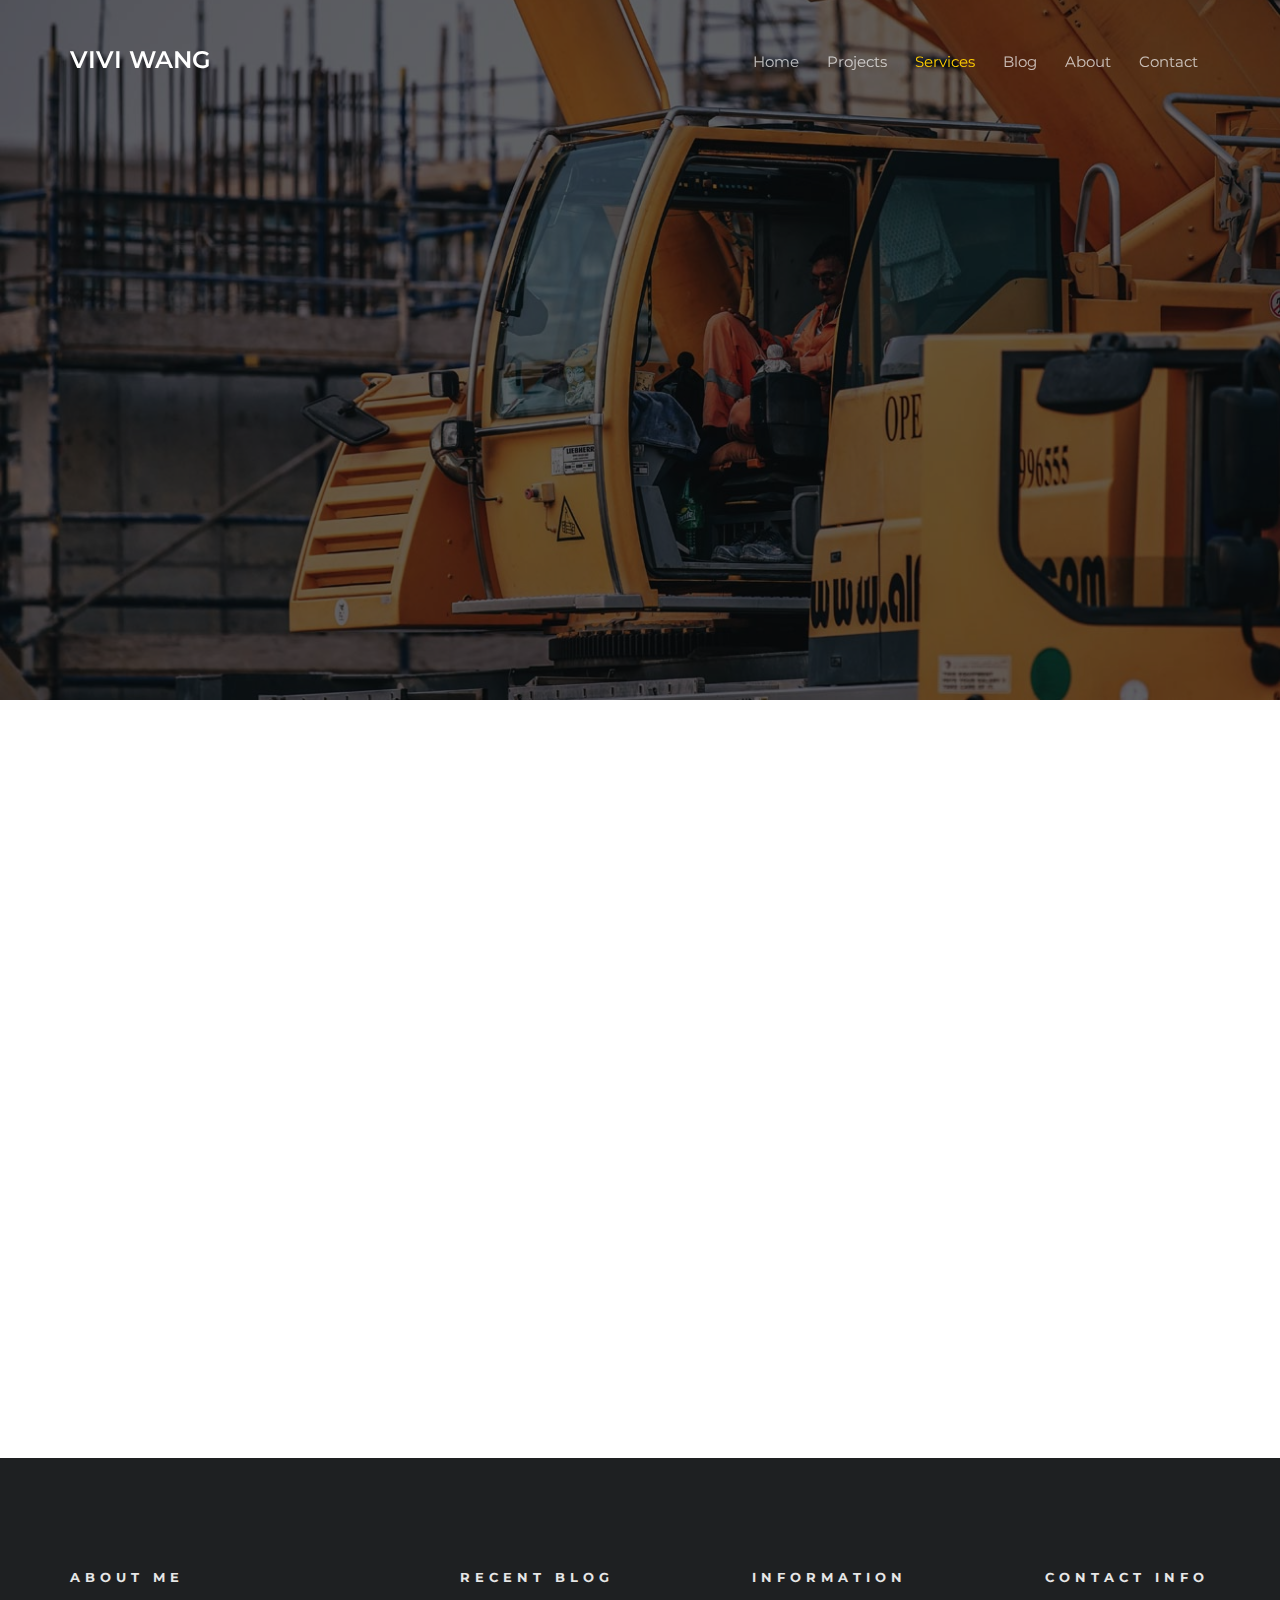
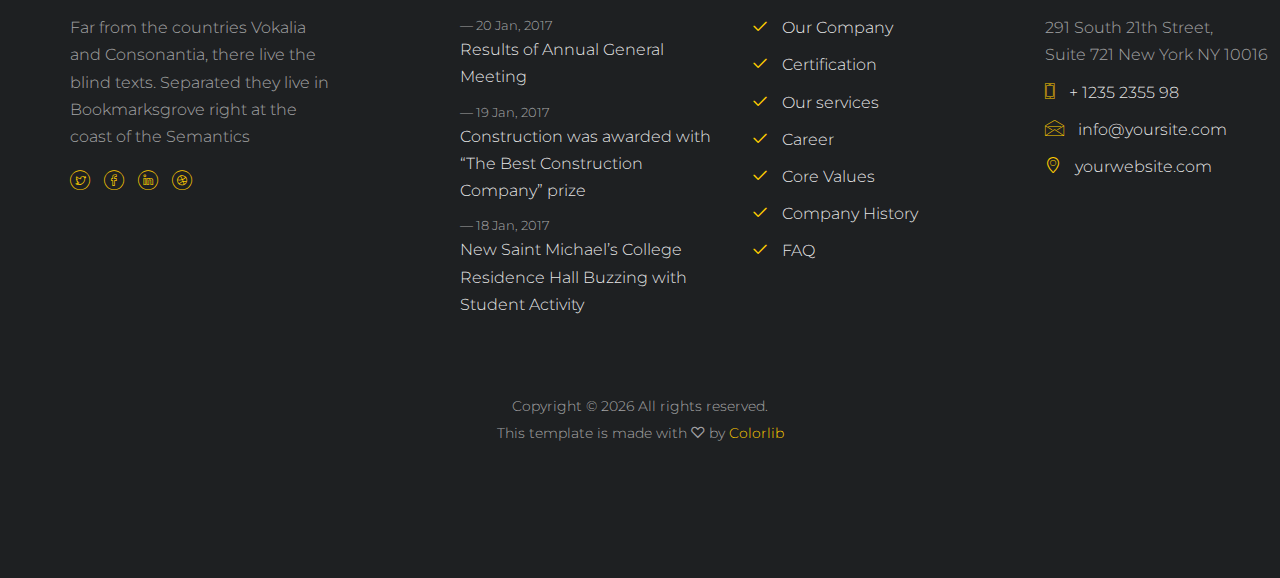
<file: projects copy.html>
<!DOCTYPE HTML>
<html>
    <head>
    <meta charset="utf-8">
    <meta http-equiv="X-UA-Compatible" content="IE=edge">
    <title>Vivi Wang</title>
    <meta name="viewport" content="width=device-width, initial-scale=1">
    <meta name="description" content="" />
    <meta name="keywords" content="" />
    <meta name="author" content="" />

  <!-- Facebook and Twitter integration -->
    <meta property="og:title" content=""/>
    <meta property="og:image" content=""/>
    <meta property="og:url" content=""/>
    <meta property="og:site_name" content=""/>
    <meta property="og:description" content=""/>
    <meta name="twitter:title" content="" />
    <meta name="twitter:image" content="" />
    <meta name="twitter:url" content="" />
    <meta name="twitter:card" content="" />


    <link href="https://fonts.googleapis.com/css?family=Montserrat:200,300,400,700" rel="stylesheet">

    <!-- Animate.css -->
    <link rel="stylesheet" href="css/animate.css">
    <!-- Icomoon Icon Fonts-->
    <link rel="stylesheet" href="css/icomoon.css">
    <!-- Bootstrap  -->
    <link rel="stylesheet" href="css/bootstrap.css">

    <!-- Magnific Popup -->
    <link rel="stylesheet" href="css/magnific-popup.css">

    <!-- Flexslider  -->
    <link rel="stylesheet" href="css/flexslider.css">

    <!-- Owl Carousel -->
    <link rel="stylesheet" href="css/owl.carousel.min.css">
    <link rel="stylesheet" href="css/owl.theme.default.min.css">

    <!-- Flaticons  -->
    <link rel="stylesheet" href="fonts/flaticon/font/flaticon.css">

    <!-- Theme style  -->
    <link rel="stylesheet" href="css/style.css">

    <!-- Modernizr JS -->
    <script src="js/modernizr-2.6.2.min.js"></script>
    <!-- FOR IE9 below -->
    <!--[if lt IE 9]>
    <script src="js/respond.min.js"></script>
    <![endif]-->

    </head>
    <body>

    <div class="colorlib-loader"></div>

    <div id="page">
        <nav class="colorlib-nav" role="navigation">
            <div class="top-menu">
                <div class="container">
                    <div class="row">
                        <div class="col-xs-2">
                            <div id="colorlib-logo"><a href="index.html">Vivi Wang</a></div>
                        </div>
                        <div class="col-xs-10 text-right menu-1">
                            <ul>
                                <li><a href="index.html">Home</a></li>
                                <li class="has-dropdown">
                                    <a href="work.html">Projects</a>
                                    <ul class="dropdown">
                                        <li><a href="#">Commercial</a></li>
                                        <li><a href="#">Apartment</a></li>
                                        <li><a href="#">House</a></li>
                                        <li><a href="#">Building</a></li>
                                    </ul>
                                </li>
                                <li class="active"><a href="services.html">Services</a></li>
                                <li><a href="blog.html">Blog</a></li>
                                <li><a href="about.html">About</a></li>
                                <li><a href="contact.html">Contact</a></li>
                            </ul>
                        </div>
                    </div>
                </div>
            </div>
        </nav>
        <aside id="colorlib-hero">
            <div class="flexslider">
                <ul class="slides">
                <li style="background-image: url(images/img_bg_2.jpg);">
                    <div class="overlay"></div>
                    <div class="container-fluid">
                        <div class="row">
                            <div class="col-md-8 col-sm-12 col-md-offset-2 slider-text">
                                <div class="slider-text-inner text-center">
                                    <h2>What I Do?</h2>
                                    <h1>Offered Services</h1>
                                </div>
                            </div>
                        </div>
                    </div>
                </li>
                </ul>
            </div>
        </aside>

        <div id="colorlib-services">
            <div class="container">
                <div class="row">
                    <div class="col-md-4 animate-box">
                        <div class="services">
                            <span class="icon">
                                <i class="flaticon-engineer"></i>
                            </span>
                            <div class="desc">
                                <h3>General Constructing</h3>
                                <p>Separated they live in Bookmarksgrove right at the coast of the Semantics, a large language ocean. A small river named Duden flows by their place and supplies</p>
                            </div>
                        </div>
                    </div>
                    <div class="col-md-4 animate-box">
                        <div class="services">
                            <span class="icon">
                                <i class="flaticon-engineering"></i>
                            </span>
                            <div class="desc">
                                <h3>Building Modeling</h3>
                                <p>Separated they live in Bookmarksgrove right at the coast of the Semantics, a large language ocean. A small river named Duden flows by their place and supplies</p>
                                </div>
                        </div>
                    </div>
                    <div class="col-md-4 animate-box">
                        <div class="services">
                            <span class="icon">
                                <i class="flaticon-skyline"></i>
                            </span>
                            <div class="desc">
                                <h3>Design Build</h3>
                                <p>Separated they live in Bookmarksgrove right at the coast of the Semantics, a large language ocean. A small river named Duden flows by their place and supplies</p>
                                </div>
                        </div>
                    </div>
                    <div class="col-md-4 animate-box">
                        <div class="services">
                            <span class="icon">
                                <i class="flaticon-crane"></i>
                            </span>
                            <div class="desc">
                                <h3>Construction Services</h3>
                                <p>Separated they live in Bookmarksgrove right at the coast of the Semantics, a large language ocean. A small river named Duden flows by their place and supplies</p>
                                </div>
                        </div>
                    </div>
                    <div class="col-md-4 animate-box">
                        <div class="services">
                            <span class="icon">
                                <i class="flaticon-sketch"></i>
                            </span>
                            <div class="desc">
                                <h3>Pre-Construction Design</h3>
                                <p>Separated they live in Bookmarksgrove right at the coast of the Semantics, a large language ocean. A small river named Duden flows by their place and supplies</p>
                                </div>
                        </div>
                    </div>
                    <div class="col-md-4 animate-box">
                        <div class="services">
                            <span class="icon">
                                <i class="flaticon-conveyor"></i>
                            </span>
                            <div class="desc">
                                <h3>Construction Management</h3>
                                <p>Separated they live in Bookmarksgrove right at the coast of the Semantics, a large language ocean. A small river named Duden flows by their place and supplies</p>
                                </div>
                        </div>
                    </div>
                </div>
            </div>
        </div>

<!--
        <div id="colorlib-testimony" class="colorlib-light-grey">
            <div class="container">
                <div class="row">
                    <div class="col-md-4 animate-box colorlib-heading animate-box">
                        <span class="sm">Testimonial</span>
                        <h2><span class="thin">What Our</span> <span class="thick">Client Says</span></h2>
                    </div>
                    <div class="col-md-7 col-md-push-1">
                        <div class="row animate-box">
                            <span class="icon"><i class="icon-quotes-left"></i></span>
                            <div class="owl-carousel1">
                                <div class="item">
                                    <div class="testimony-slide active">
                                        <div class="testimony-wrap">
                                            <figure>
                                                <img src="images/person1.jpg" alt="user">
                                            </figure>
                                            <blockquote>
                                                <span>Vivi Wang</span>
                                                <p>Far far away, behind the word mountains, far from the countries Vokalia and Consonantia, there live the blind texts. Separated they live in Bookmarksgrove right at the coast of the Semantics, a large language ocean.</p>
                                            </blockquote>
                                        </div>
                                    </div>
                                </div>
                                <div class="item">
                                    <div class="testimony-slide active">
                                        <div class="testimony-wrap">
                                            <figure>
                                                <img src="images/person2.jpg" alt="user">
                                            </figure>
                                            <blockquote>
                                                <span>Mark Bubble</span>
                                                <p>Separated they live in Bookmarksgrove right at the coast of the Semantics, a large language ocean.</p>
                                            </blockquote>
                                        </div>
                                    </div>
                                </div>
                                <div class="item">
                                    <div class="testimony-slide active">
                                        <div class="testimony-wrap">
                                            <figure>
                                                <img src="images/person3.jpg" alt="user">
                                            </figure>
                                            <blockquote>
                                                <span>Adam Smith</span>
                                                <p>Far from the countries Vokalia and Consonantia, there live the blind texts. Separated they live in Bookmarksgrove right at the coast of the Semantics, a large language ocean.</p>
                                            </blockquote>
                                        </div>
                                    </div>
                                </div>
                            </div>
                        </div>
                    </div>
                </div>
            </div>
        </div>
-->
        <footer id="colorlib-footer" role="contentinfo">
            <div class="container">
                <div class="row row-pb-md">
                    <div class="col-md-3 colorlib-widget">
                        <h4>About Me</h4>
                        <p>Far from the countries Vokalia and Consonantia, there live the blind texts. Separated they live in Bookmarksgrove right at the coast of the Semantics</p>
                        <p>
                            <ul class="colorlib-social-icons">
                                <li><a href="#"><i class="icon-twitter"></i></a></li>
                                <li><a href="#"><i class="icon-facebook"></i></a></li>
                                <li><a href="#"><i class="icon-linkedin"></i></a></li>
                                <li><a href="#"><i class="icon-dribbble"></i></a></li>
                            </ul>
                        </p>
                    </div>
                    <div class="col-md-3 col-md-push-1">
                        <h4>Recent Blog</h4>
                        <ul class="colorlib-footer-links">
                            <li>
                                <span>&mdash; 20 Jan, 2017</span>
                                <a href="#">Results of Annual General Meeting</a>
                            </li>
                            <li>
                                <span>&mdash; 19 Jan, 2017</span>
                                <a href="#">Construction was awarded with “The Best Construction Company” prize</a>
                            </li>
                            <li>
                                <span>&mdash; 18 Jan, 2017</span>
                                <a href="#">New Saint Michael’s College Residence Hall Buzzing with Student Activity</a>
                            </li>
                        </ul>
                    </div>
                    <div class="col-md-3 col-md-push-1 colorlib-widget">
                        <h4>Information</h4>
                        <p>
                            <ul class="colorlib-footer-links">
                                <li><a href="#"><i class="icon-check"></i> Our Company</a></li>
                                <li><a href="#"><i class="icon-check"></i> Certification</a></li>
                                <li><a href="#"><i class="icon-check"></i> Our services</a></li>
                                <li><a href="#"><i class="icon-check"></i> Career</a></li>
                                <li><a href="#"><i class="icon-check"></i> Core Values</a></li>
                                <li><a href="#"><i class="icon-check"></i> Company History</a></li>
                                <li><a href="#"><i class="icon-check"></i> FAQ</a></li>
                            </ul>
                        </p>
                    </div>

                    <div class="col-md-3 col-md-push-1">
                        <h4>Contact Info</h4>
                        <ul class="colorlib-footer-links">
                            <li>291 South 21th Street, <br> Suite 721 New York NY 10016</li>
                            <li><a href="tel://1234567920"><i class="icon-phone"></i> + 1235 2355 98</a></li>
                            <li><a href="mailto:info@yoursite.com"><i class="icon-envelope"></i> info@yoursite.com</a></li>
                            <li><a href="http://luxehotel.com"><i class="icon-location4"></i> yourwebsite.com</a></li>
                        </ul>
                    </div>
                </div>
                <div class="row">
                    <div class="col-md-12 text-center">
                        <p>
                            <!-- Link back to Colorlib can't be removed. Template is licensed under CC BY 3.0. -->
                        <small class="block">Copyright &copy; <script>document.write(new Date().getFullYear());</script> All rights reserved.  <br>This template is made with <i class="icon-heart3" aria-hidden="true"></i> by <a href="https://colorlib.com" target="_blank">Colorlib</a></small>
                        <!-- Link back to Colorlib can't be removed. Template is licensed under CC BY 3.0. -->
                        </p>
                    </div>
                </div>
            </div>
        </footer>
    </div>

    <div class="gototop js-top">
        <a href="#" class="js-gotop"><i class="icon-arrow-up2"></i></a>
    </div>

    <!-- jQuery -->
    <script src="js/jquery.min.js"></script>
    <!-- jQuery Easing -->
    <script src="js/jquery.easing.1.3.js"></script>
    <!-- Bootstrap -->
    <script src="js/bootstrap.min.js"></script>
    <!-- Waypoints -->
    <script src="js/jquery.waypoints.min.js"></script>
    <!-- Stellar Parallax -->
    <script src="js/jquery.stellar.min.js"></script>
    <!-- Flexslider -->
    <script src="js/jquery.flexslider-min.js"></script>
    <!-- Owl carousel -->
    <script src="js/owl.carousel.min.js"></script>
    <!-- Magnific Popup -->
    <script src="js/jquery.magnific-popup.min.js"></script>
    <script src="js/magnific-popup-options.js"></script>
    <!-- Counters -->
    <script src="js/jquery.countTo.js"></script>
    <!-- Main -->
    <script src="js/main.js"></script>

    </body>
</html>
</file>
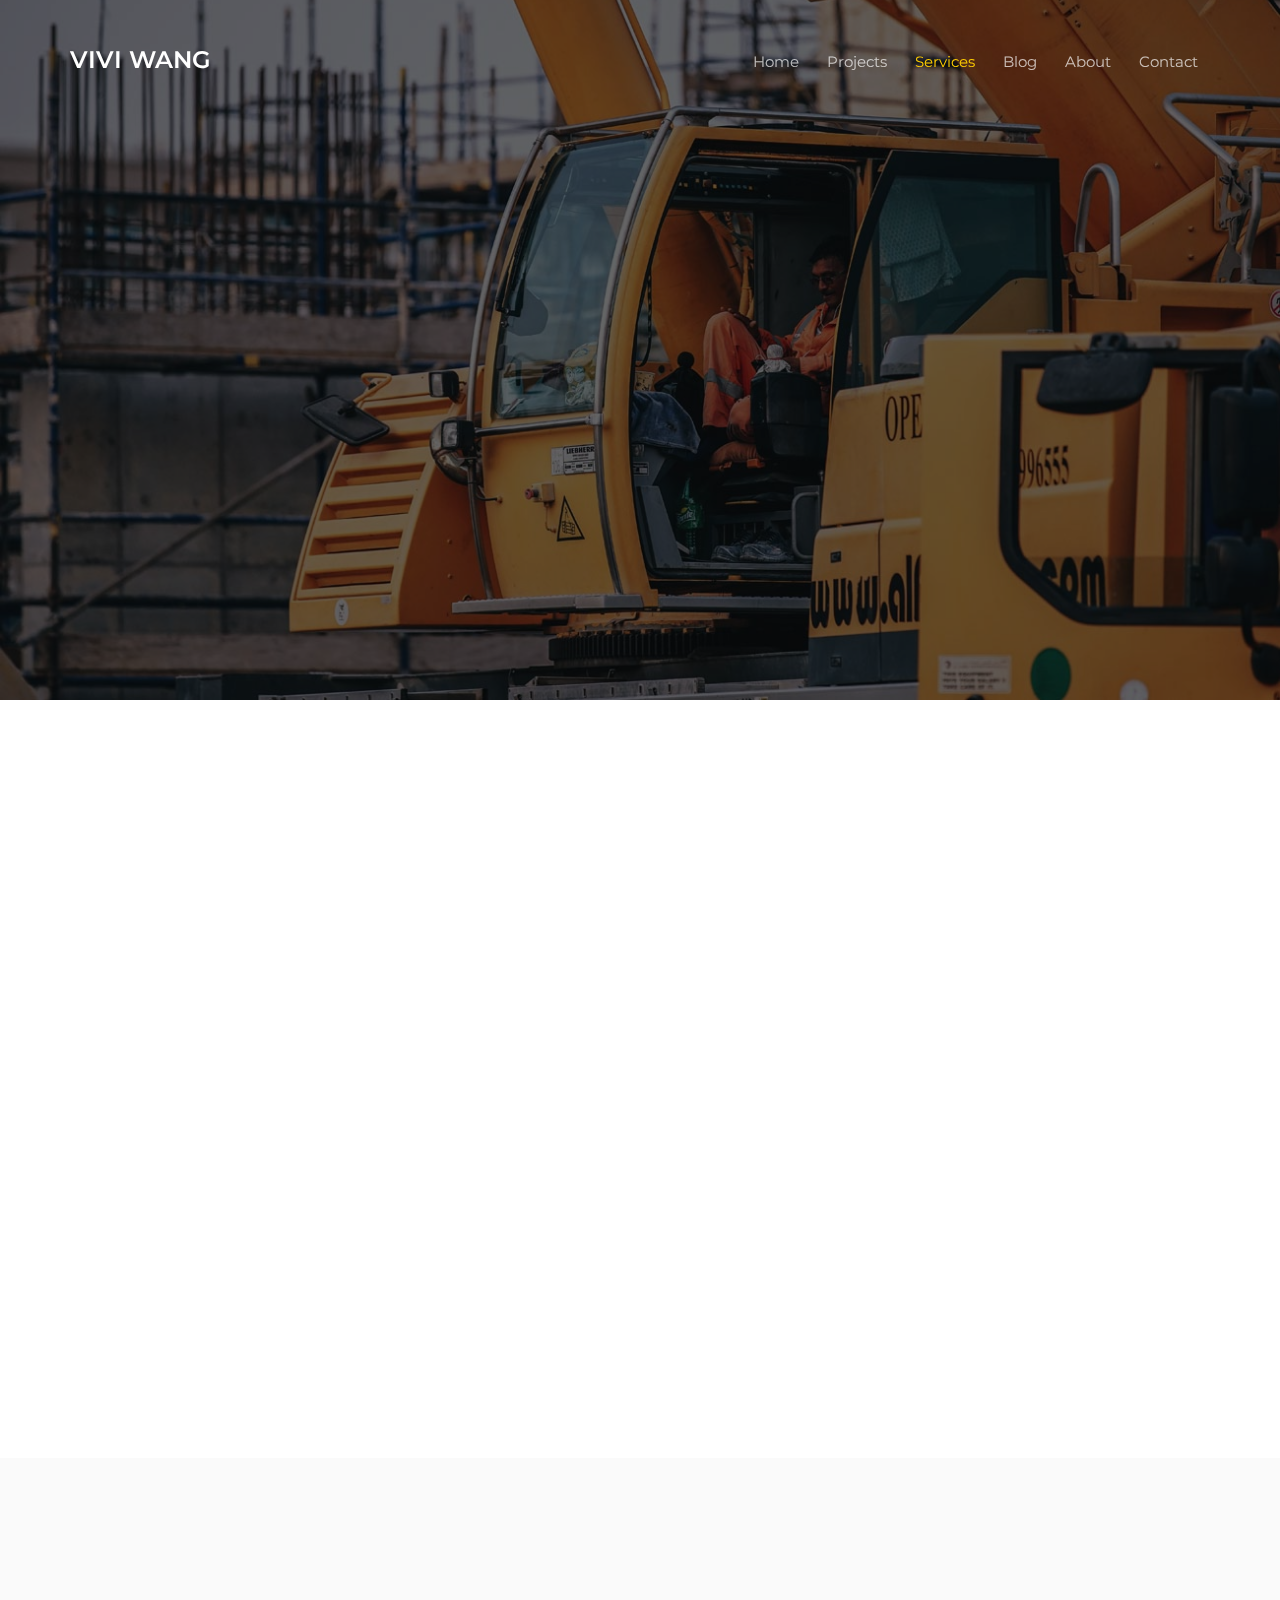
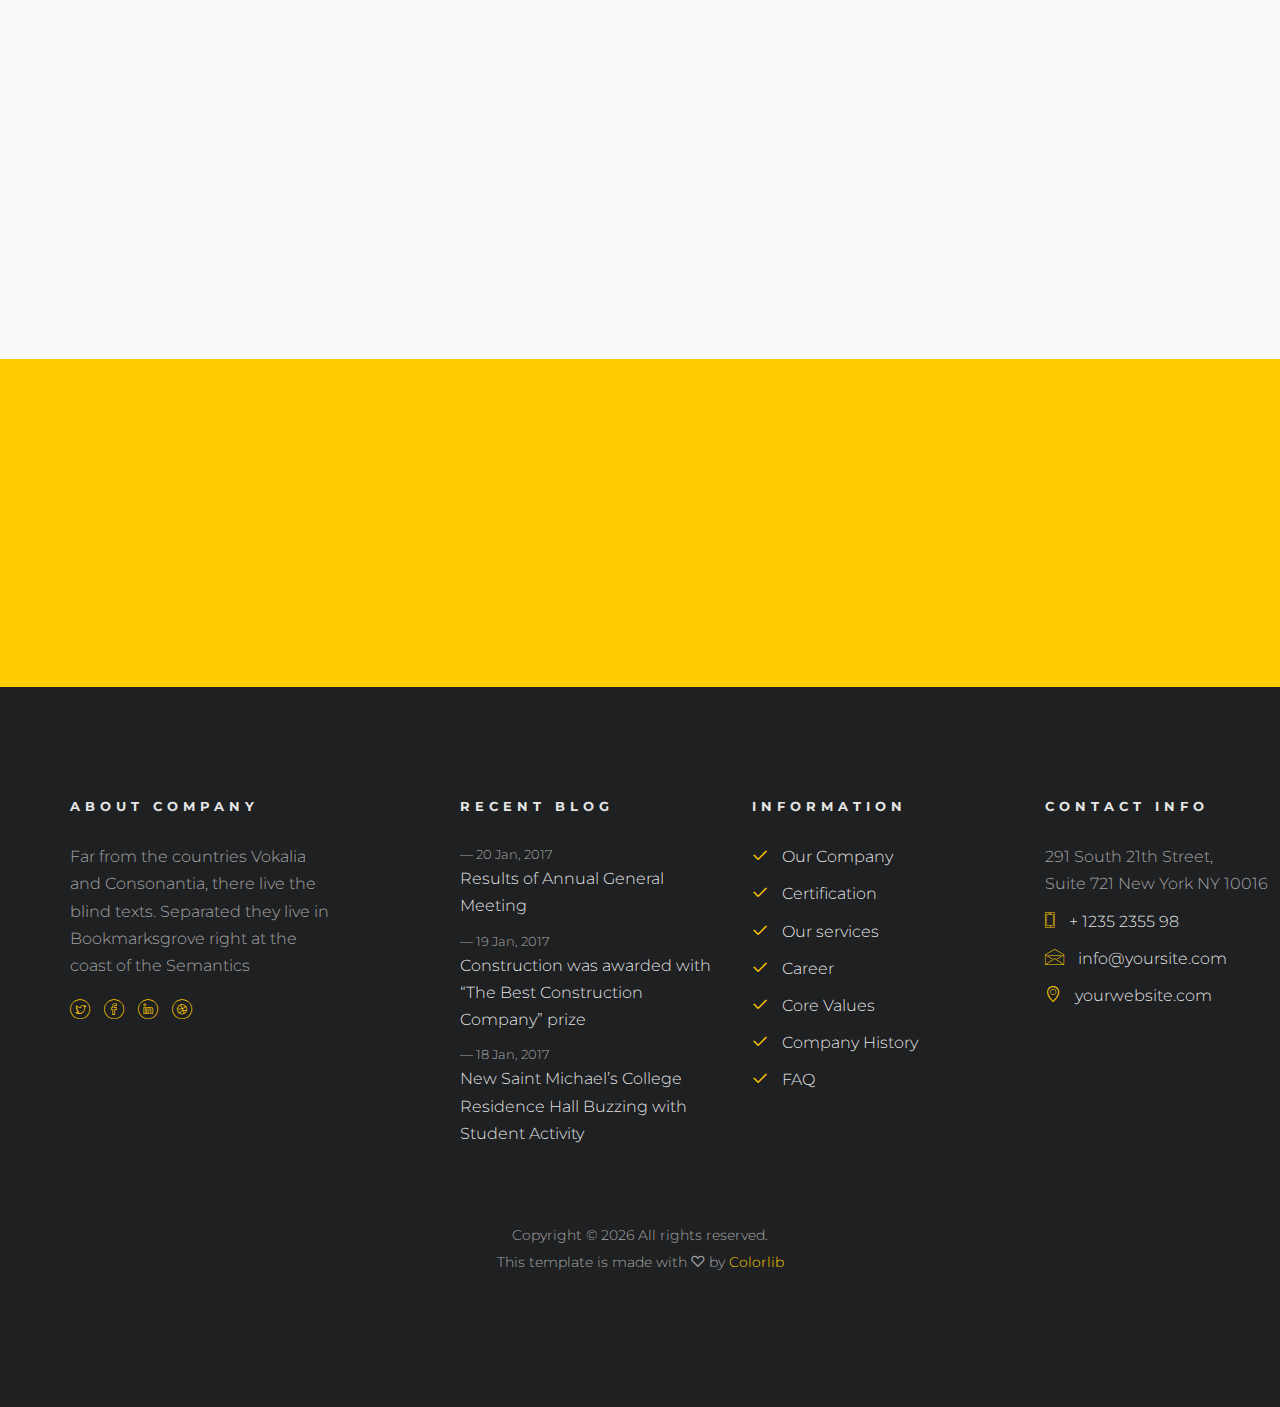
<file: services.html>
<!DOCTYPE HTML>
<html>
	<head>
	<meta charset="utf-8">
	<meta http-equiv="X-UA-Compatible" content="IE=edge">
	<title>Vivi Wang</title>
	<meta name="viewport" content="width=device-width, initial-scale=1">
	<meta name="description" content="" />
	<meta name="keywords" content="" />
	<meta name="author" content="" />

  <!-- Facebook and Twitter integration -->
	<meta property="og:title" content=""/>
	<meta property="og:image" content=""/>
	<meta property="og:url" content=""/>
	<meta property="og:site_name" content=""/>
	<meta property="og:description" content=""/>
	<meta name="twitter:title" content="" />
	<meta name="twitter:image" content="" />
	<meta name="twitter:url" content="" />
	<meta name="twitter:card" content="" />


	<link href="https://fonts.googleapis.com/css?family=Montserrat:200,300,400,700" rel="stylesheet">

	<!-- Animate.css -->
	<link rel="stylesheet" href="css/animate.css">
	<!-- Icomoon Icon Fonts-->
	<link rel="stylesheet" href="css/icomoon.css">
	<!-- Bootstrap  -->
	<link rel="stylesheet" href="css/bootstrap.css">

	<!-- Magnific Popup -->
	<link rel="stylesheet" href="css/magnific-popup.css">

	<!-- Flexslider  -->
	<link rel="stylesheet" href="css/flexslider.css">

	<!-- Owl Carousel -->
	<link rel="stylesheet" href="css/owl.carousel.min.css">
	<link rel="stylesheet" href="css/owl.theme.default.min.css">

	<!-- Flaticons  -->
	<link rel="stylesheet" href="fonts/flaticon/font/flaticon.css">

	<!-- Theme style  -->
	<link rel="stylesheet" href="css/style.css">

	<!-- Modernizr JS -->
	<script src="js/modernizr-2.6.2.min.js"></script>
	<!-- FOR IE9 below -->
	<!--[if lt IE 9]>
	<script src="js/respond.min.js"></script>
	<![endif]-->

	</head>
	<body>

	<div class="colorlib-loader"></div>

	<div id="page">
		<nav class="colorlib-nav" role="navigation">
			<div class="top-menu">
				<div class="container">
					<div class="row">
						<div class="col-xs-2">
							<div id="colorlib-logo"><a href="index.html">Vivi Wang</a></div>
						</div>
						<div class="col-xs-10 text-right menu-1">
							<ul>
								<li><a href="index.html">Home</a></li>
								<li class="has-dropdown">
									<a href="work.html">Projects</a>
									<ul class="dropdown">
										<li><a href="#">Commercial</a></li>
										<li><a href="#">Apartment</a></li>
										<li><a href="#">House</a></li>
										<li><a href="#">Building</a></li>
									</ul>
								</li>
								<li class="active"><a href="services.html">Services</a></li>
								<li><a href="blog.html">Blog</a></li>
								<li><a href="about.html">About</a></li>
								<li><a href="contact.html">Contact</a></li>
							</ul>
						</div>
					</div>
				</div>
			</div>
		</nav>
		<aside id="colorlib-hero">
			<div class="flexslider">
				<ul class="slides">
			   	<li style="background-image: url(images/img_bg_2.jpg);">
			   		<div class="overlay"></div>
			   		<div class="container-fluid">
			   			<div class="row">
				   			<div class="col-md-8 col-sm-12 col-md-offset-2 slider-text">
				   				<div class="slider-text-inner text-center">
				   					<h2>What I Do?</h2>
				   					<h1>The Services</h1>
				   				</div>
				   			</div>
				   		</div>
			   		</div>
			   	</li>
			  	</ul>
		  	</div>
		</aside>

		<div id="colorlib-services">
			<div class="container">
				<div class="row">
					<div class="col-md-4 animate-box">
						<div class="services">
							<span class="icon">
								<i class="flaticon-engineer"></i>
							</span>
							<div class="desc">
								<h3>General Constructing</h3>
								<p>Separated they live in Bookmarksgrove right at the coast of the Semantics, a large language ocean. A small river named Duden flows by their place and supplies</p>
							</div>
						</div>
					</div>
					<div class="col-md-4 animate-box">
						<div class="services">
							<span class="icon">
								<i class="flaticon-engineering"></i>
							</span>
							<div class="desc">
								<h3>Building Modeling</h3>
								<p>Separated they live in Bookmarksgrove right at the coast of the Semantics, a large language ocean. A small river named Duden flows by their place and supplies</p>
								</div>
						</div>
					</div>
					<div class="col-md-4 animate-box">
						<div class="services">
							<span class="icon">
								<i class="flaticon-skyline"></i>
							</span>
							<div class="desc">
								<h3>Design Build</h3>
								<p>Separated they live in Bookmarksgrove right at the coast of the Semantics, a large language ocean. A small river named Duden flows by their place and supplies</p>
								</div>
						</div>
					</div>
					<div class="col-md-4 animate-box">
						<div class="services">
							<span class="icon">
								<i class="flaticon-crane"></i>
							</span>
							<div class="desc">
								<h3>Construction Services</h3>
								<p>Separated they live in Bookmarksgrove right at the coast of the Semantics, a large language ocean. A small river named Duden flows by their place and supplies</p>
								</div>
						</div>
					</div>
					<div class="col-md-4 animate-box">
						<div class="services">
							<span class="icon">
								<i class="flaticon-sketch"></i>
							</span>
							<div class="desc">
								<h3>Pre-Construction Design</h3>
								<p>Separated they live in Bookmarksgrove right at the coast of the Semantics, a large language ocean. A small river named Duden flows by their place and supplies</p>
								</div>
						</div>
					</div>
					<div class="col-md-4 animate-box">
						<div class="services">
							<span class="icon">
								<i class="flaticon-conveyor"></i>
							</span>
							<div class="desc">
								<h3>Construction Management</h3>
								<p>Separated they live in Bookmarksgrove right at the coast of the Semantics, a large language ocean. A small river named Duden flows by their place and supplies</p>
								</div>
						</div>
					</div>
				</div>
			</div>
		</div>

		<div id="colorlib-testimony" class="colorlib-light-grey">
			<div class="container">
				<div class="row">
					<div class="col-md-4 animate-box colorlib-heading animate-box">
						<span class="sm">Testimonial</span>
						<h2><span class="thin">What Our</span> <span class="thick">Client Says</span></h2>
					</div>
					<div class="col-md-7 col-md-push-1">
						<div class="row animate-box">
							<span class="icon"><i class="icon-quotes-left"></i></span>
							<div class="owl-carousel1">
								<div class="item">
									<div class="testimony-slide active">
										<div class="testimony-wrap">
											<figure>
												<img src="images/person1.jpg" alt="user">
											</figure>
											<blockquote>
												<span>Andrew Field</span>
												<p>Far far away, behind the word mountains, far from the countries Vokalia and Consonantia, there live the blind texts. Separated they live in Bookmarksgrove right at the coast of the Semantics, a large language ocean.</p>
											</blockquote>
										</div>
									</div>
								</div>
								<div class="item">
									<div class="testimony-slide active">
										<div class="testimony-wrap">
											<figure>
												<img src="images/person2.jpg" alt="user">
											</figure>
											<blockquote>
												<span>Mark Bubble</span>
												<p>Separated they live in Bookmarksgrove right at the coast of the Semantics, a large language ocean.</p>
											</blockquote>
										</div>
									</div>
								</div>
								<div class="item">
									<div class="testimony-slide active">
										<div class="testimony-wrap">
											<figure>
												<img src="images/person3.jpg" alt="user">
											</figure>
											<blockquote>
												<span>Adam Smith</span>
												<p>Far from the countries Vokalia and Consonantia, there live the blind texts. Separated they live in Bookmarksgrove right at the coast of the Semantics, a large language ocean.</p>
											</blockquote>
										</div>
									</div>
								</div>
							</div>
						</div>
					</div>
				</div>
			</div>
		</div>


		<div id="colorlib-subscribe">
			<div class="overlay"></div>
			<div class="container">
				<div class="row">
					<div class="col-md-12 col-md-offset-0 colorlib-heading animate-box">
						<h2>Sign up for a Newsletter</h2>
						<div class="row">
							<div class="col-md-7">
								<p>Enter your email address to get the latest news, events and special offers delivered right to your inbox.</p>
							</div>
							<div class="col-md-5">
								<form class="form-inline qbstp-header-subscribe">
									<div class="row">
										<div class="col-md-12 col-md-offset-0">
											<div class="form-group">
												<input type="text" class="form-control" id="email" placeholder="Enter your email">
												<button type="submit" class="btn btn-primary">Subscribe</button>
											</div>
										</div>
									</div>
								</form>
							</div>
						</div>
					</div>
				</div>
			</div>
		</div>
		<footer id="colorlib-footer" role="contentinfo">
			<div class="container">
				<div class="row row-pb-md">
					<div class="col-md-3 colorlib-widget">
						<h4>About Company</h4>
						<p>Far from the countries Vokalia and Consonantia, there live the blind texts. Separated they live in Bookmarksgrove right at the coast of the Semantics</p>
						<p>
							<ul class="colorlib-social-icons">
								<li><a href="#"><i class="icon-twitter"></i></a></li>
								<li><a href="#"><i class="icon-facebook"></i></a></li>
								<li><a href="#"><i class="icon-linkedin"></i></a></li>
								<li><a href="#"><i class="icon-dribbble"></i></a></li>
							</ul>
						</p>
					</div>
					<div class="col-md-3 col-md-push-1">
						<h4>Recent Blog</h4>
						<ul class="colorlib-footer-links">
							<li>
								<span>&mdash; 20 Jan, 2017</span>
								<a href="#">Results of Annual General Meeting</a>
							</li>
							<li>
								<span>&mdash; 19 Jan, 2017</span>
								<a href="#">Construction was awarded with “The Best Construction Company” prize</a>
							</li>
							<li>
								<span>&mdash; 18 Jan, 2017</span>
								<a href="#">New Saint Michael’s College Residence Hall Buzzing with Student Activity</a>
							</li>
						</ul>
					</div>
					<div class="col-md-3 col-md-push-1 colorlib-widget">
						<h4>Information</h4>
						<p>
							<ul class="colorlib-footer-links">
								<li><a href="#"><i class="icon-check"></i> Our Company</a></li>
								<li><a href="#"><i class="icon-check"></i> Certification</a></li>
								<li><a href="#"><i class="icon-check"></i> Our services</a></li>
								<li><a href="#"><i class="icon-check"></i> Career</a></li>
								<li><a href="#"><i class="icon-check"></i> Core Values</a></li>
								<li><a href="#"><i class="icon-check"></i> Company History</a></li>
								<li><a href="#"><i class="icon-check"></i> FAQ</a></li>
							</ul>
						</p>
					</div>

					<div class="col-md-3 col-md-push-1">
						<h4>Contact Info</h4>
						<ul class="colorlib-footer-links">
							<li>291 South 21th Street, <br> Suite 721 New York NY 10016</li>
							<li><a href="tel://1234567920"><i class="icon-phone"></i> + 1235 2355 98</a></li>
							<li><a href="mailto:info@yoursite.com"><i class="icon-envelope"></i> info@yoursite.com</a></li>
							<li><a href="http://luxehotel.com"><i class="icon-location4"></i> yourwebsite.com</a></li>
						</ul>
					</div>
				</div>
				<div class="row">
					<div class="col-md-12 text-center">
						<p>
							<!-- Link back to Colorlib can't be removed. Template is licensed under CC BY 3.0. -->
     					<small class="block">Copyright &copy; <script>document.write(new Date().getFullYear());</script> All rights reserved.  <br>This template is made with <i class="icon-heart3" aria-hidden="true"></i> by <a href="https://colorlib.com" target="_blank">Colorlib</a></small>
    					<!-- Link back to Colorlib can't be removed. Template is licensed under CC BY 3.0. -->
						</p>
					</div>
				</div>
			</div>
		</footer>
	</div>

	<div class="gototop js-top">
		<a href="#" class="js-gotop"><i class="icon-arrow-up2"></i></a>
	</div>

	<!-- jQuery -->
	<script src="js/jquery.min.js"></script>
	<!-- jQuery Easing -->
	<script src="js/jquery.easing.1.3.js"></script>
	<!-- Bootstrap -->
	<script src="js/bootstrap.min.js"></script>
	<!-- Waypoints -->
	<script src="js/jquery.waypoints.min.js"></script>
	<!-- Stellar Parallax -->
	<script src="js/jquery.stellar.min.js"></script>
	<!-- Flexslider -->
	<script src="js/jquery.flexslider-min.js"></script>
	<!-- Owl carousel -->
	<script src="js/owl.carousel.min.js"></script>
	<!-- Magnific Popup -->
	<script src="js/jquery.magnific-popup.min.js"></script>
	<script src="js/magnific-popup-options.js"></script>
	<!-- Counters -->
	<script src="js/jquery.countTo.js"></script>
	<!-- Main -->
	<script src="js/main.js"></script>

	</body>
</html>
</file>
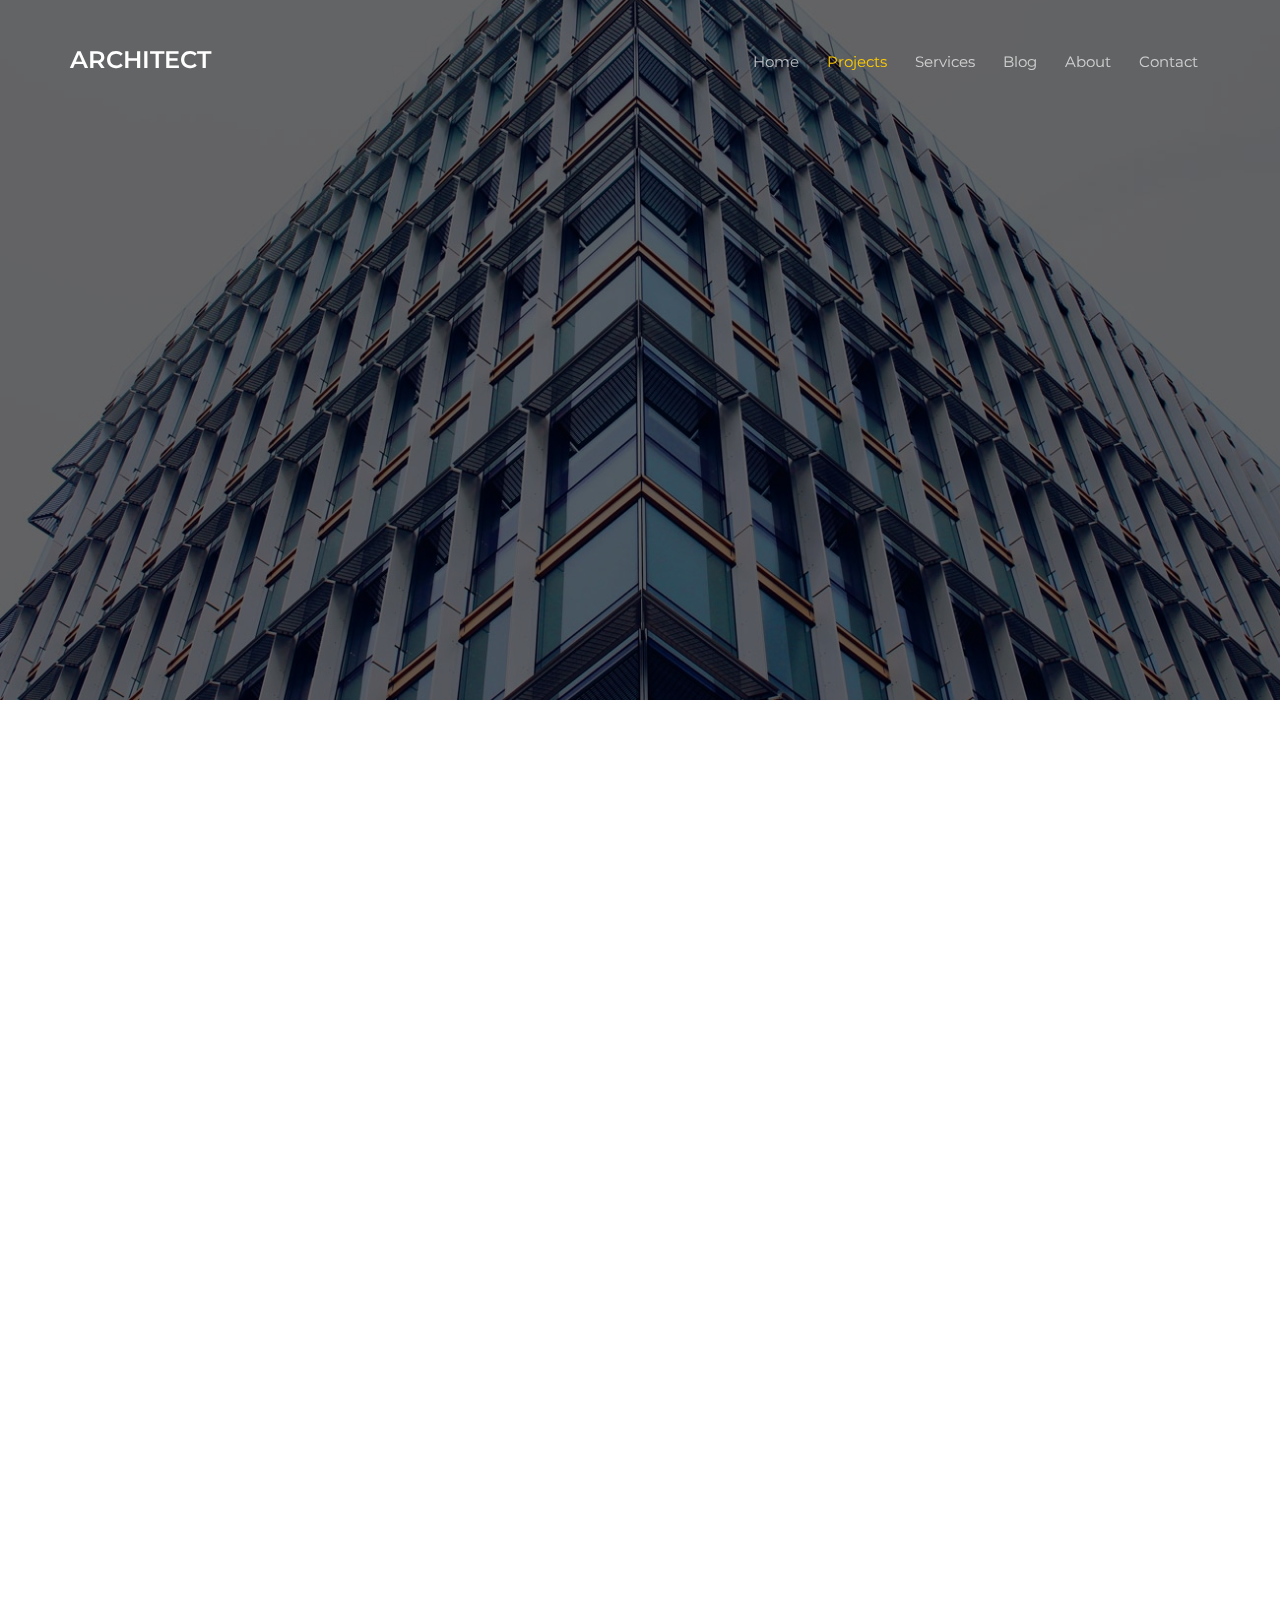
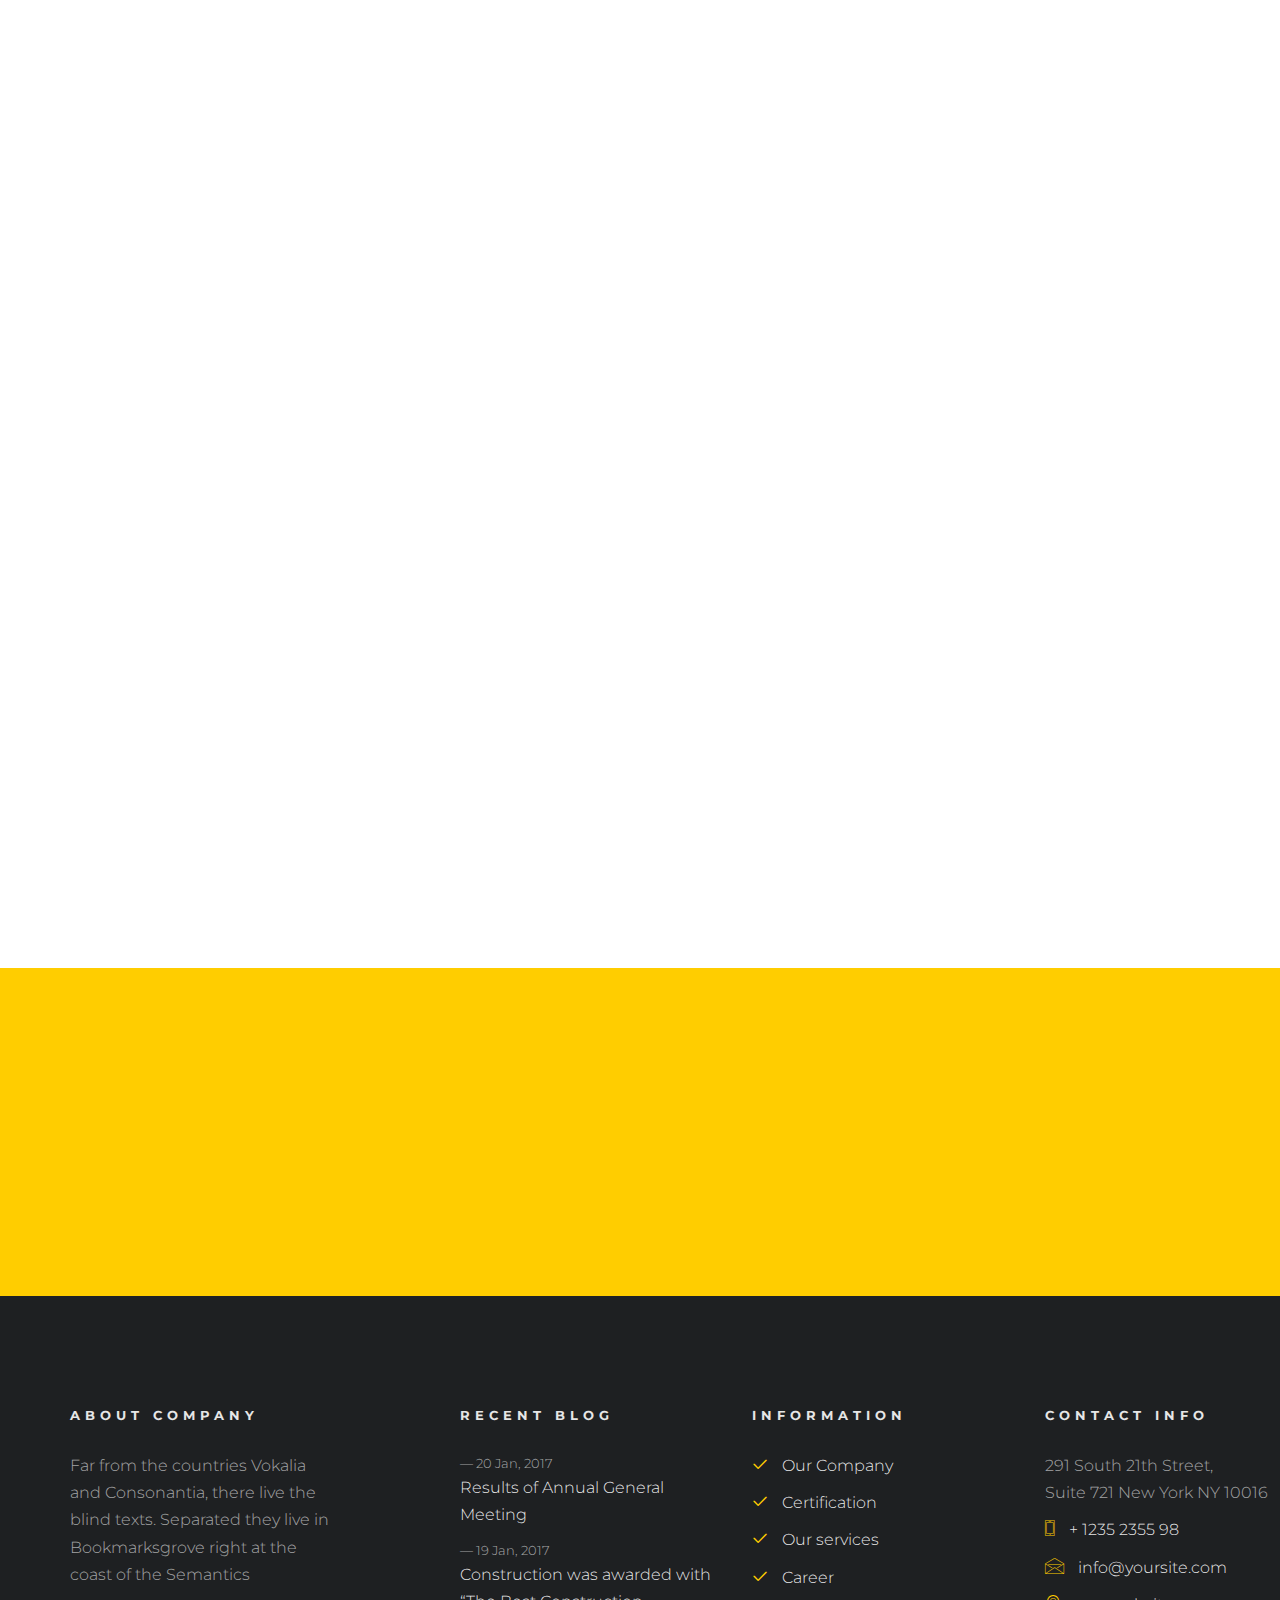
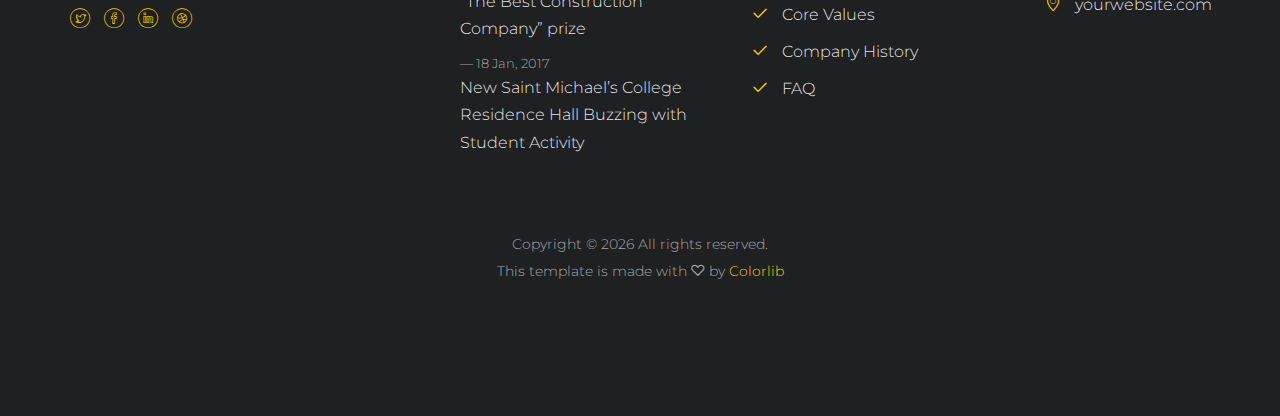
<file: work.html>
<!DOCTYPE HTML>
<html>
	<head>
	<meta charset="utf-8">
	<meta http-equiv="X-UA-Compatible" content="IE=edge">
	<title>Vivi Wang</title>
	<meta name="viewport" content="width=device-width, initial-scale=1">
	<meta name="description" content="" />
	<meta name="keywords" content="" />
	<meta name="author" content="" />

  <!-- Facebook and Twitter integration -->
	<meta property="og:title" content=""/>
	<meta property="og:image" content=""/>
	<meta property="og:url" content=""/>
	<meta property="og:site_name" content=""/>
	<meta property="og:description" content=""/>
	<meta name="twitter:title" content="" />
	<meta name="twitter:image" content="" />
	<meta name="twitter:url" content="" />
	<meta name="twitter:card" content="" />


	<link href="https://fonts.googleapis.com/css?family=Montserrat:200,300,400,700" rel="stylesheet">

	<!-- Animate.css -->
	<link rel="stylesheet" href="css/animate.css">
	<!-- Icomoon Icon Fonts-->
	<link rel="stylesheet" href="css/icomoon.css">
	<!-- Bootstrap  -->
	<link rel="stylesheet" href="css/bootstrap.css">

	<!-- Magnific Popup -->
	<link rel="stylesheet" href="css/magnific-popup.css">

	<!-- Flexslider  -->
	<link rel="stylesheet" href="css/flexslider.css">

	<!-- Owl Carousel -->
	<link rel="stylesheet" href="css/owl.carousel.min.css">
	<link rel="stylesheet" href="css/owl.theme.default.min.css">

	<!-- Flaticons  -->
	<link rel="stylesheet" href="fonts/flaticon/font/flaticon.css">

	<!-- Theme style  -->
	<link rel="stylesheet" href="css/style.css">

	<!-- Modernizr JS -->
	<script src="js/modernizr-2.6.2.min.js"></script>
	<!-- FOR IE9 below -->
	<!--[if lt IE 9]>
	<script src="js/respond.min.js"></script>
	<![endif]-->

	</head>
	<body>

	<div class="colorlib-loader"></div>

	<div id="page">
		<nav class="colorlib-nav" role="navigation">
			<div class="top-menu">
				<div class="container">
					<div class="row">
						<div class="col-xs-2">
							<div id="colorlib-logo"><a href="index.html">Architect</a></div>
						</div>
						<div class="col-xs-10 text-right menu-1">
							<ul>
								<li><a href="index.html">Home</a></li>
								<li class="has-dropdown active">
									<a href="work.html">Projects</a>
									<ul class="dropdown">
										<li><a href="#">Commercial</a></li>
										<li><a href="#">Apartment</a></li>
										<li><a href="#">House</a></li>
										<li><a href="#">Building</a></li>
									</ul>
								</li>
								<li><a href="services.html">Services</a></li>
								<li><a href="blog.html">Blog</a></li>
								<li><a href="about.html">About</a></li>
								<li><a href="contact.html">Contact</a></li>
							</ul>
						</div>
					</div>
				</div>
			</div>
		</nav>
		<aside id="colorlib-hero">
			<div class="flexslider">
				<ul class="slides">
			   	<li style="background-image: url(images/img_bg_3.jpg);">
			   		<div class="overlay"></div>
			   		<div class="container-fluid">
			   			<div class="row">
				   			<div class="col-md-8 col-sm-12 col-md-offset-2 slider-text">
				   				<div class="slider-text-inner text-center">
				   					<h2>Secrets of Our Success</h2>
				   					<h1>My Projects</h1>
				   				</div>
				   			</div>
				   		</div>
			   		</div>
			   	</li>
			  	</ul>
		  	</div>
		</aside>

		<div id="colorlib-project">
			<div class="container">
				<div class="row">
					<div class="col-md-6 animate-box">
						<div class="item item-2">
							<a href="images/building-1.jpg" class="project image-popup-link" style="background-image: url(images/building-1.jpg);">
								<div class="desc-t">
									<div class="desc-tc">
										<div class="desc">
											<h3><span><small>1</small></span> California Mega Mall</h3>
											<p>Even the all-powerful Pointing has no control</p>
										</div>
									</div>
								</div>
							</a>
						</div>
					</div>
					<div class="col-md-6 animate-box">
						<div class="item item-2">
							<a href="images/building-2.jpg" class="project image-popup-link" style="background-image: url(images/building-2.jpg);">
								<div class="desc-t">
									<div class="desc-tc">
										<div class="desc">
											<h3><span><small>1</small></span> California Mega Mall</h3>
											<p>Even the all-powerful Pointing has no control</p>
										</div>
									</div>
								</div>
							</a>
						</div>
					</div>
					<div class="col-md-6 animate-box">
						<div class="item item-2">
							<a href="images/building-3.jpg" class="project image-popup-link" style="background-image: url(images/building-3.jpg);">
								<div class="desc-t">
									<div class="desc-tc">
										<div class="desc">
											<h3><span><small>3</small></span> California Mega Mall</h3>
											<p>Even the all-powerful Pointing has no control</p>
										</div>
									</div>
								</div>
							</a>
						</div>
					</div>
					<div class="col-md-6 animate-box">
						<div class="item item-2">
							<a href="images/building-4.jpg" class="project image-popup-link" style="background-image: url(images/building-4.jpg);">
								<div class="desc-t">
									<div class="desc-tc">
										<div class="desc">
											<h3><span><small>4</small></span> California Mega Mall</h3>
											<p>Even the all-powerful Pointing has no control</p>
										</div>
									</div>
								</div>
							</a>
						</div>
					</div>
					<div class="col-md-6 animate-box">
						<div class="item item-2">
							<a href="images/building-5.jpg" class="project image-popup-link" style="background-image: url(images/building-5.jpg);">
								<div class="desc-t">
									<div class="desc-tc">
										<div class="desc">
											<h3><span><small>5</small></span> California Mega Mall</h3>
											<p>Even the all-powerful Pointing has no control</p>
										</div>
									</div>
								</div>
							</a>
						</div>
					</div>
					<div class="col-md-6 animate-box">
						<div class="item item-2">
							<a href="images/building-6.jpg" class="project image-popup-link" style="background-image: url(images/building-6.jpg);">
								<div class="desc-t">
									<div class="desc-tc">
										<div class="desc">
											<h3><span><small>6</small></span> California Mega Mall</h3>
											<p>Even the all-powerful Pointing has no control</p>
										</div>
									</div>
								</div>
							</a>
						</div>
					</div>
					<!-- <div class="col-md-7 col-md-push-1">
						<div class="row">
							<div class="col-md-12 animate-box">
								<div class="owl-carousel owl-carousel2 project-wrap">
									<div class="item">
										<a href="images/building-1.jpg" class="project image-popup-link" style="background-image: url(images/building-1.jpg);">
											<div class="desc-t">
												<div class="desc-tc">
													<div class="desc">
														<h3><span><small>1</small></span> California Mega Mall</h3>
														<p>Even the all-powerful Pointing has no control</p>
													</div>
												</div>
											</div>
										</a>
									</div>
									<div class="item">
										<a href="images/building-2.jpg" class="project image-popup-link" style="background-image: url(images/building-2.jpg);">
											<div class="desc-t">
												<div class="desc-tc">
													<div class="desc">
														<h3><span><small>2</small></span> Commercial Building</h3>
														<p>Even the all-powerful Pointing has no control</p>
													</div>
												</div>
											</div>
										</a>
									</div>
									<div class="item">
										<a href="images/building-3.jpg" class="project image-popup-link" style="background-image: url(images/building-3.jpg);">
											<div class="desc-t">
												<div class="desc-tc">
													<div class="desc">
														<h3><span><small>3</small></span> Miami Private Apartment</h3>
														<p>Even the all-powerful Pointing has no control</p>
													</div>
												</div>
											</div>
										</a>
									</div>
								</div>
							</div>
						</div>
					</div> -->
				</div>
			</div>
		</div>


		<div id="colorlib-subscribe">
			<div class="overlay"></div>
			<div class="container">
				<div class="row">
					<div class="col-md-12 col-md-offset-0 colorlib-heading animate-box">
						<h2>Sign up for a Newsletter</h2>
						<div class="row">
							<div class="col-md-7">
								<p>Enter your email address to get the latest news, events and special offers delivered right to your inbox.</p>
							</div>
							<div class="col-md-5">
								<form class="form-inline qbstp-header-subscribe">
									<div class="row">
										<div class="col-md-12 col-md-offset-0">
											<div class="form-group">
												<input type="text" class="form-control" id="email" placeholder="Enter your email">
												<button type="submit" class="btn btn-primary">Subscribe</button>
											</div>
										</div>
									</div>
								</form>
							</div>
						</div>
					</div>
				</div>
			</div>
		</div>
		<footer id="colorlib-footer" role="contentinfo">
			<div class="container">
				<div class="row row-pb-md">
					<div class="col-md-3 colorlib-widget">
						<h4>About Company</h4>
						<p>Far from the countries Vokalia and Consonantia, there live the blind texts. Separated they live in Bookmarksgrove right at the coast of the Semantics</p>
						<p>
							<ul class="colorlib-social-icons">
								<li><a href="#"><i class="icon-twitter"></i></a></li>
								<li><a href="#"><i class="icon-facebook"></i></a></li>
								<li><a href="#"><i class="icon-linkedin"></i></a></li>
								<li><a href="#"><i class="icon-dribbble"></i></a></li>
							</ul>
						</p>
					</div>
					<div class="col-md-3 col-md-push-1">
						<h4>Recent Blog</h4>
						<ul class="colorlib-footer-links">
							<li>
								<span>&mdash; 20 Jan, 2017</span>
								<a href="#">Results of Annual General Meeting</a>
							</li>
							<li>
								<span>&mdash; 19 Jan, 2017</span>
								<a href="#">Construction was awarded with “The Best Construction Company” prize</a>
							</li>
							<li>
								<span>&mdash; 18 Jan, 2017</span>
								<a href="#">New Saint Michael’s College Residence Hall Buzzing with Student Activity</a>
							</li>
						</ul>
					</div>
					<div class="col-md-3 col-md-push-1 colorlib-widget">
						<h4>Information</h4>
						<p>
							<ul class="colorlib-footer-links">
								<li><a href="#"><i class="icon-check"></i> Our Company</a></li>
								<li><a href="#"><i class="icon-check"></i> Certification</a></li>
								<li><a href="#"><i class="icon-check"></i> Our services</a></li>
								<li><a href="#"><i class="icon-check"></i> Career</a></li>
								<li><a href="#"><i class="icon-check"></i> Core Values</a></li>
								<li><a href="#"><i class="icon-check"></i> Company History</a></li>
								<li><a href="#"><i class="icon-check"></i> FAQ</a></li>
							</ul>
						</p>
					</div>

					<div class="col-md-3 col-md-push-1">
						<h4>Contact Info</h4>
						<ul class="colorlib-footer-links">
							<li>291 South 21th Street, <br> Suite 721 New York NY 10016</li>
							<li><a href="tel://1234567920"><i class="icon-phone"></i> + 1235 2355 98</a></li>
							<li><a href="mailto:info@yoursite.com"><i class="icon-envelope"></i> info@yoursite.com</a></li>
							<li><a href="http://luxehotel.com"><i class="icon-location4"></i> yourwebsite.com</a></li>
						</ul>
					</div>
				</div>
				<div class="row">
					<div class="col-md-12 text-center">
						<p>
							<!-- Link back to Colorlib can't be removed. Template is licensed under CC BY 3.0. -->
     					<small class="block">Copyright &copy; <script>document.write(new Date().getFullYear());</script> All rights reserved.  <br>This template is made with <i class="icon-heart3" aria-hidden="true"></i> by <a href="https://colorlib.com" target="_blank">Colorlib</a></small>
    					<!-- Link back to Colorlib can't be removed. Template is licensed under CC BY 3.0. -->
						</p>
					</div>
				</div>
			</div>
		</footer>
	</div>

	<div class="gototop js-top">
		<a href="#" class="js-gotop"><i class="icon-arrow-up2"></i></a>
	</div>

	<!-- jQuery -->
	<script src="js/jquery.min.js"></script>
	<!-- jQuery Easing -->
	<script src="js/jquery.easing.1.3.js"></script>
	<!-- Bootstrap -->
	<script src="js/bootstrap.min.js"></script>
	<!-- Waypoints -->
	<script src="js/jquery.waypoints.min.js"></script>
	<!-- Stellar Parallax -->
	<script src="js/jquery.stellar.min.js"></script>
	<!-- Flexslider -->
	<script src="js/jquery.flexslider-min.js"></script>
	<!-- Owl carousel -->
	<script src="js/owl.carousel.min.js"></script>
	<!-- Magnific Popup -->
	<script src="js/jquery.magnific-popup.min.js"></script>
	<script src="js/magnific-popup-options.js"></script>
	<!-- Counters -->
	<script src="js/jquery.countTo.js"></script>
	<!-- Main -->
	<script src="js/main.js"></script>

	</body>
</html>
</file>
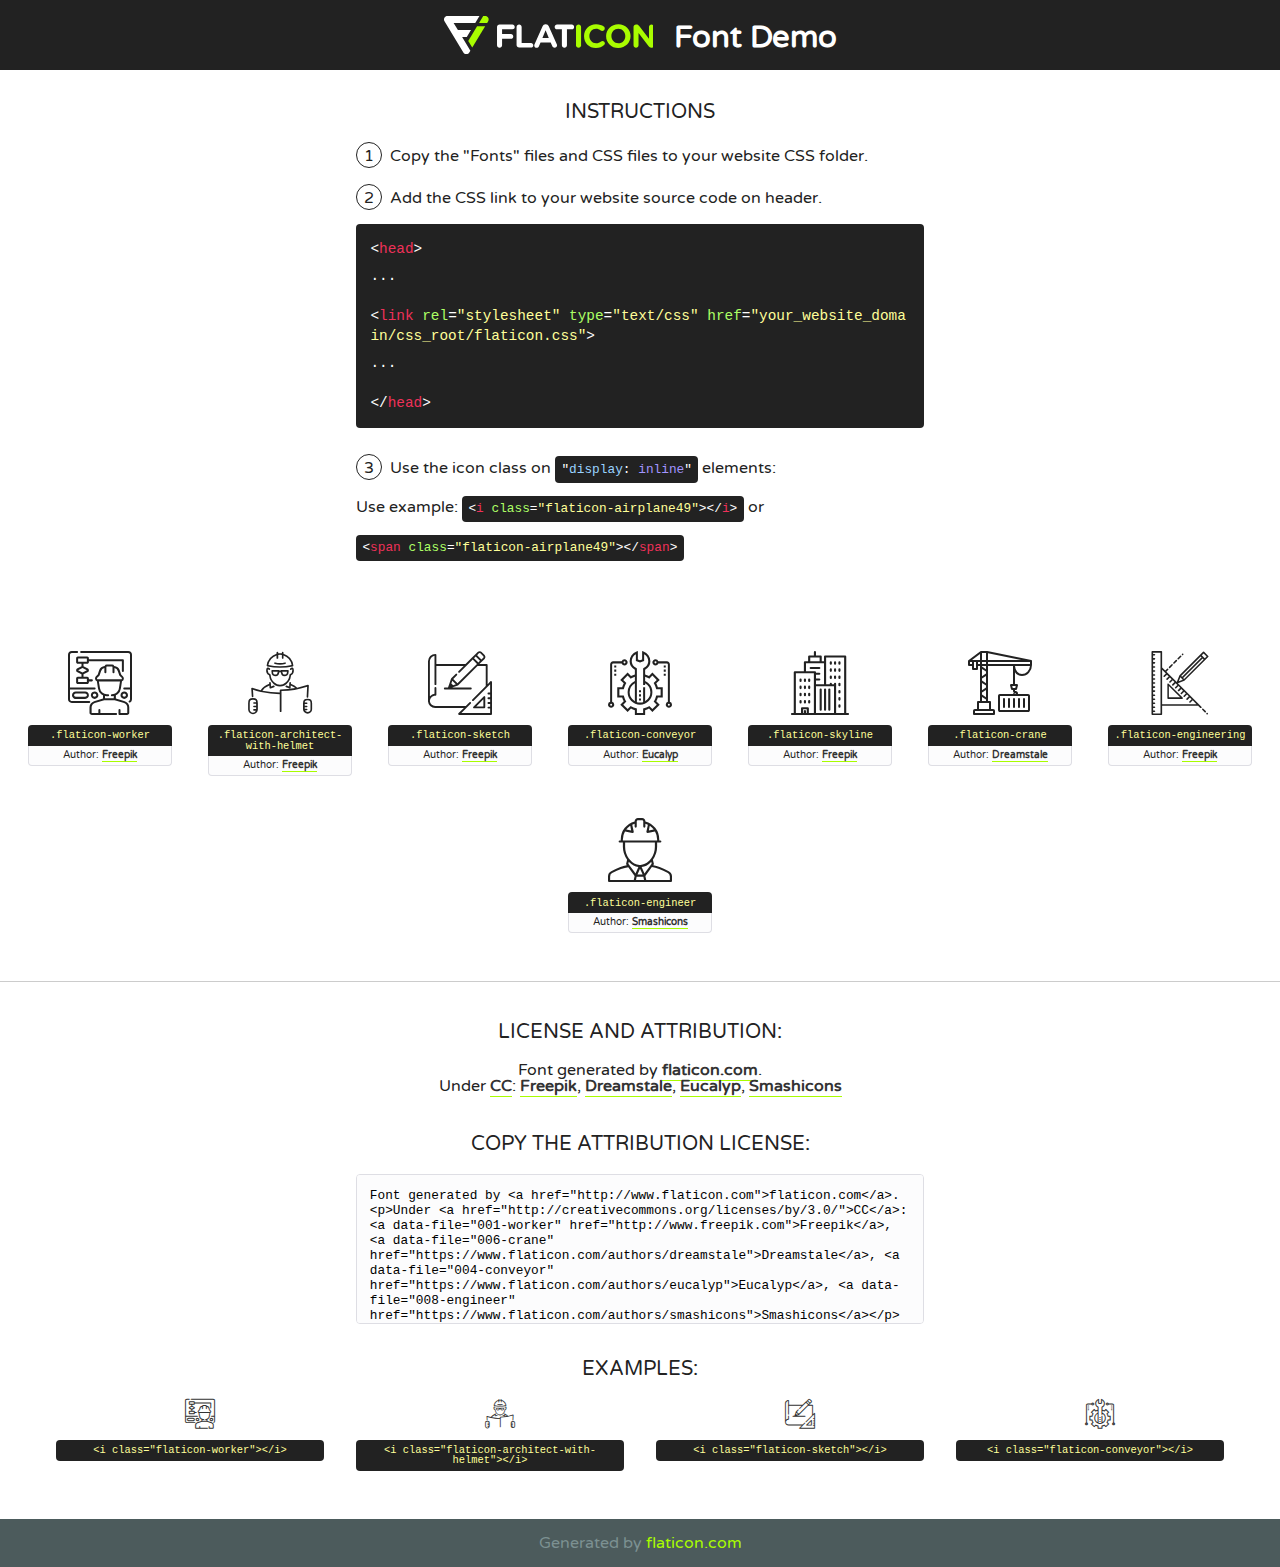
<file: fonts/flaticon/font/flaticon.html>
<!DOCTYPE html>
<!--
  Flaticon icon font: Flaticon
  Creation date: 17/01/2018 04:05
-->
<html>
<!DOCTYPE html>
<html>

<head>
    <title>Flaticon WebFont</title>
    <link href="http://fonts.googleapis.com/css?family=Varela+Round" rel="stylesheet" type="text/css" />
    <link rel="stylesheet" type="text/css" href="flaticon.css">
    <meta charset="UTF-8">
    <style>
    html, body, div, span, applet, object, iframe,
    h1, h2, h3, h4, h5, h6, p, blockquote, pre,
    a, abbr, acronym, address, big, cite, code,
    del, dfn, em, img, ins, kbd, q, s, samp,
    small, strike, strong, sub, sup, tt, var,
    b, u, i, center,
    dl, dt, dd, ol, ul, li,
    fieldset, form, label, legend,
    table, caption, tbody, tfoot, thead, tr, th, td,
    article, aside, canvas, details, embed, 
    figure, figcaption, footer, header, hgroup, 
    menu, nav, output, ruby, section, summary,
    time, mark, audio, video {
        margin: 0;
        padding: 0;
        border: 0;
        font-size: 100%;
        font: inherit;
        vertical-align: baseline;
    }
    /* HTML5 display-role reset for older browsers */
    article, aside, details, figcaption, figure, 
    footer, header, hgroup, menu, nav, section {
        display: block;
    }
    body {
        line-height: 1;
    }
    ol, ul {
        list-style: none;
    }
    blockquote, q {
        quotes: none;
    }
    blockquote:before, blockquote:after,
    q:before, q:after {
        content: '';
        content: none;
    }
    table {
        border-collapse: collapse;
        border-spacing: 0;
    }
    body {
        font-family: 'Varela Round', Helvetica, Arial, sans-serif;
        font-size: 16px;
        color: #222;
    }
    a {
        color: #333;
        border-bottom: 1px solid #a9fd00;
        font-weight: bold;
        text-decoration: none;
    }
    * {
        -moz-box-sizing: border-box;
        -webkit-box-sizing: border-box;
        box-sizing: border-box;
        margin: 0;
        padding: 0;
    }
    [class^="flaticon-"]:before, [class*=" flaticon-"]:before, [class^="flaticon-"]:after, [class*=" flaticon-"]:after {
        font-family: Flaticon;
        font-size: 30px;
        font-style: normal;
        margin-left: 20px;
        color: #333;
    }
    .wrapper {
        max-width: 600px;
        margin: auto;
        padding: 0 1em;
    }
    .title {
        font-size: 1.25em;
        text-align: center;
        margin-bottom: 1em;
        text-transform: uppercase;
    }
    header {
        text-align: center;
        background-color: #222;
        color: #fff;
        padding: 1em;
    }
    header .logo {
        width: 210px;
        height: 38px;
        display: inline-block;
        vertical-align: middle;
        margin-right: 1em;
        border: none;
    }
    header strong {
        font-size: 1.95em;
        font-weight: bold;
        vertical-align: middle;
        margin-top: 5px;
        display: inline-block;
    }
    .demo {
        margin: 2em auto;
        line-height: 1.25em;
    }
    .demo ul li {
        margin-bottom: 1em;
    }
    .demo ul li .num {
        color: #222;
        border-radius: 20px;
        display: inline-block;
        width: 26px;
        padding: 3px;
        height: 26px;
        text-align: center;
        margin-right: 0.5em;
        border: 1px solid #222;
    }
    .demo ul li code {
        background-color: #222;
        border-radius: 4px;
        padding: 0.25em 0.5em;
        display: inline-block;
        color: #fff;
        font-family: Consolas,Monaco,Lucida Console,Liberation Mono,DejaVu Sans Mono,Bitstream Vera Sans Mono,Courier New, monospace;
        font-weight: lighter;
        margin-top: 1em;
        font-size: 0.8em;
        word-break: break-all;
    }
    .demo ul li code.big {
        padding: 1em;
        font-size: 0.9em;
    }
    .demo ul li code .red {
        color: #EF3159;
    }
    .demo ul li code .green {
        color: #ACFF65;
    }
    .demo ul li code .yellow {
        color: #FFFF99;
    }
    .demo ul li code .blue {
        color: #99D3FF;
    }
    .demo ul li code .purple {
        color: #A295FF;
    }
    .demo ul li code .dots {
        margin-top: 0.5em;
        display: block;
    }
    #glyphs {
        border-bottom: 1px solid #ccc;
        padding: 2em 0;
        text-align: center;
    }
    .glyph {
        display: inline-block;
        width: 9em;
        margin: 1em;
        text-align: center;
        vertical-align: top;
        background: #FFF;
    }
    .glyph .glyph-icon {
        padding: 10px;
        display: block;
        font-family:"Flaticon";
        font-size: 64px;
        line-height: 1;
    }
    .glyph .glyph-icon:before {
        font-size: 64px;
        color: #222;
        margin-left: 0;
    }
    .class-name {
        font-size: 0.65em;
        background-color: #222;
        color: #fff;
        border-radius: 4px 4px 0 0;
        padding: 0.5em;
        color: #FFFF99;
        font-family: Consolas,Monaco,Lucida Console,Liberation Mono,DejaVu Sans Mono,Bitstream Vera Sans Mono,Courier New, monospace;
    }
    .author-name {
        font-size: 0.6em;
        background-color: #fcfcfd;
        border: 1px solid #DEDEE4;
        border-top: 0;
        border-radius: 0 0 4px 4px;
        padding: 0.5em;
    }
    .class-name:last-child {
        font-size: 10px;
        color:#888;
    }
    .class-name:last-child a {
        font-size: 10px;
        color:#555;
    }
    .class-name:last-child a:hover {
        color:#a9fd00;
    }
    .glyph > input {
        display: block;
        width: 100px;
        margin: 5px auto;
        text-align: center;
        font-size: 12px;
        cursor: text;
    }
    .glyph > input.icon-input {
        font-family:"Flaticon";
        font-size: 16px;
        margin-bottom: 10px;
    }
    .attribution .title {
        margin-top: 2em;
    }
    .attribution textarea {
        background-color: #fcfcfd;
        padding: 1em;
        border: none;
        box-shadow: none;
        border: 1px solid #DEDEE4;
        border-radius: 4px;
        resize: none;
        width: 100%;
        height: 150px;
        font-size: 0.8em;
        font-family: Consolas,Monaco,Lucida Console,Liberation Mono,DejaVu Sans Mono,Bitstream Vera Sans Mono,Courier New, monospace;
        -webkit-appearance: none;
    }
    .iconsuse {
        margin: 2em auto;
        text-align: center;
        max-width: 1200px;
    }
    .iconsuse:after {
        content: '';
        display: table;
        clear: both;
    }
    .iconsuse .image {
        float: left;
        width: 25%;
        padding: 0 1em;
    }
    .iconsuse .image p {
        margin-bottom: 1em;
    }
    .iconsuse .image span {
        display: block;
        font-size: 0.65em;
        background-color: #222;
        color: #fff;
        border-radius: 4px;
        padding: 0.5em;
        color: #FFFF99;
        margin-top: 1em;
        font-family: Consolas,Monaco,Lucida Console,Liberation Mono,DejaVu Sans Mono,Bitstream Vera Sans Mono,Courier New, monospace;
    }
    #footer {
        text-align: center;
        background-color: #4C5B5C;
        color: #7c9192;
        padding: 1em;
    }
    #footer a {
        border: none;
        color: #a9fd00;
        font-weight: normal;
    }
    @media (max-width: 960px) {
        .iconsuse .image {
            width: 50%;
        }
    }
    @media (max-width: 560px) {
        .iconsuse .image {
            width: 100%;
        }
    }
    </style>
</head>

<body class="characters-off">

    <header>
        <a href="http://www.flaticon.com" target="_blank" class="logo">
            <svg version="1.1" xmlns="http://www.w3.org/2000/svg" xmlns:xlink="http://www.w3.org/1999/xlink" xmlns:a="http://ns.adobe.com/AdobeSVGViewerExtensions/3.0/" viewBox="0 0 560.875 102.036" enable-background="new 0 0 560.875 102.036" xml:space="preserve">
                <defs>
                </defs>
                <g>
                    <g class="letters">
                        <path fill="#ffffff" d="M141.596,29.675c0-3.777,2.985-6.767,6.764-6.767h34.438c3.426,0,6.15,2.728,6.15,6.15
                        c0,3.43-2.724,6.149-6.15,6.149h-27.674v13.091h23.719c3.429,0,6.151,2.724,6.151,6.15c0,3.43-2.723,6.149-6.151,6.149h-23.719
                        v17.574c0,3.773-2.986,6.761-6.764,6.761c-3.779,0-6.764-2.989-6.764-6.761V29.675z"></path>
                        <path fill="#ffffff" d="M193.844,29.149c0-3.781,2.985-6.767,6.764-6.767c3.776,0,6.763,2.985,6.763,6.767v42.957h25.039
                        c3.426,0,6.149,2.726,6.149,6.153c0,3.425-2.723,6.15-6.149,6.15h-31.802c-3.779,0-6.764-2.986-6.764-6.768V29.149z"></path>
                        <path fill="#ffffff" d="M241.891,75.71l21.438-48.407c1.492-3.341,4.215-5.357,7.906-5.357h0.792
                        c3.686,0,6.323,2.017,7.815,5.357l21.439,48.407c0.436,0.967,0.701,1.845,0.701,2.723c0,3.602-2.809,6.501-6.414,6.501
                        c-3.161,0-5.269-1.845-6.499-4.655l-4.132-9.661h-27.059l-4.301,10.102c-1.144,2.631-3.426,4.214-6.237,4.214
                        c-3.517,0-6.24-2.81-6.24-6.325C241.1,77.64,241.451,76.677,241.891,75.71z M279.932,58.666l-8.521-20.297l-8.526,20.297H279.932
                        z"></path>
                        <path fill="#ffffff" d="M314.864,35.387H301.86c-3.429,0-6.239-2.813-6.239-6.238c0-3.429,2.811-6.24,6.239-6.24h39.533
                        c3.426,0,6.237,2.811,6.237,6.24c0,3.425-2.811,6.238-6.237,6.238h-13.001v42.785c0,3.773-2.99,6.761-6.764,6.761
                        c-3.779,0-6.764-2.989-6.764-6.761V35.387z"></path>
                        <path fill="#A9FD00" d="M352.615,29.149c0-3.781,2.985-6.767,6.767-6.767c3.774,0,6.761,2.985,6.761,6.767v49.024
                        c0,3.773-2.987,6.761-6.761,6.761c-3.781,0-6.767-2.989-6.767-6.761V29.149z"></path>
                        <path fill="#A9FD00" d="M374.132,53.836v-0.179c0-17.481,13.178-31.801,32.065-31.801c9.22,0,15.459,2.458,20.557,6.238
                        c1.402,1.054,2.637,2.985,2.637,5.357c0,3.692-2.985,6.59-6.681,6.59c-1.845,0-3.071-0.702-4.044-1.319
                        c-3.776-2.813-7.729-4.393-12.562-4.393c-10.364,0-17.831,8.611-17.831,19.154v0.173c0,10.542,7.291,19.329,17.831,19.329
                        c5.715,0,9.492-1.756,13.359-4.834c1.049-0.874,2.458-1.491,4.039-1.491c3.429,0,6.325,2.813,6.325,6.236
                        c0,2.106-1.056,3.78-2.282,4.834c-5.539,4.834-12.036,7.733-21.878,7.733C387.572,85.464,374.132,71.493,374.132,53.836z"></path>
                        <path fill="#A9FD00" d="M433.009,53.836v-0.179c0-17.481,13.79-31.801,32.766-31.801c18.981,0,32.592,14.143,32.592,31.628v0.173
                        c0,17.483-13.785,31.807-32.769,31.807C446.625,85.464,433.009,71.32,433.009,53.836z M484.224,53.836v-0.179
                        c0-10.539-7.725-19.326-18.626-19.326c-10.893,0-18.449,8.611-18.449,19.154v0.173c0,10.542,7.73,19.329,18.626,19.329
                        C476.676,72.986,484.224,64.378,484.224,53.836z"></path>
                        <path fill="#A9FD00" d="M506.233,29.321c0-3.774,2.99-6.763,6.767-6.763h1.401c3.252,0,5.183,1.583,7.029,3.953l26.093,34.265
                        V29.059c0-3.692,2.99-6.677,6.681-6.677c3.683,0,6.671,2.985,6.671,6.677v48.934c0,3.78-2.987,6.765-6.764,6.765h-0.436
                        c-3.257,0-5.188-1.581-7.034-3.953l-27.056-35.492v32.944c0,3.687-2.985,6.676-6.678,6.676c-3.683,0-6.673-2.989-6.673-6.676
                        V29.321z"></path>
                    </g>
                    <g class="insignia">
                        <path fill="#ffffff" d="M48.372,56.137h12.517l11.156-18.537H37.186L25.688,18.539h57.825L94.668,0H9.271
                        C5.925,0,2.842,1.801,1.198,4.716c-1.644,2.907-1.593,6.482,0.134,9.343l50.38,83.501c1.678,2.781,4.689,4.476,7.938,4.476
                        c3.246,0,6.257-1.695,7.935-4.476l2.898-4.804L48.372,56.137z"></path>
                        <g class="i">
                            <path fill="#A9FD00" d="M93.575,18.539h0.031v0.004l21.652,0.004l2.705-4.488c1.727-2.861,1.778-6.436,0.133-9.343
                            C116.454,1.801,113.371,0,110.026,0h-5.294L93.575,18.539z"></path>
                            <polygon fill="#A9FD00" points="88.291,27.356 64.725,66.486 75.519,84.404 109.942,27.356"></polygon>
                        </g>
                    </g>
                </g>
            </svg>
        </a>
        <strong>Font Demo</strong>
    </header>


    <section class="demo wrapper">

        <p class="title">Instructions</p>

        <ul>
            <li>
                <span class="num">1</span>Copy the "Fonts" files and CSS files to your website CSS folder.
            </li>
            <li>
                <span class="num">2</span>Add the CSS link to your website source code on header.
                <code class="big">
                    &lt;<span class="red">head</span>&gt;
                    <br/><span class="dots">...</span>
                    <br/>&lt;<span class="red">link</span> <span class="green">rel</span>=<span class="yellow">"stylesheet"</span> <span class="green">type</span>=<span class="yellow">"text/css"</span> <span class="green">href</span>=<span class="yellow">"your_website_domain/css_root/flaticon.css"</span>&gt;
                    <br/><span class="dots">...</span>
                    <br/>&lt;/<span class="red">head</span>&gt;
                </code>
            </li>

            <li>
                <p>
                    <span class="num">3</span>Use the icon class on <code>"<span class="blue">display</span>:<span class="purple"> inline</span>"</code> elements:
                    <br />
                    Use example: <code>&lt;<span class="red">i</span> <span class="green">class</span>=<span class="yellow">&quot;flaticon-airplane49&quot;</span>&gt;&lt;/<span class="red">i</span>&gt;</code> or <code>&lt;<span class="red">span</span> <span class="green">class</span>=<span class="yellow">&quot;flaticon-airplane49&quot;</span>&gt;&lt;/<span class="red">span</span>&gt;</code>
            </li>
        </ul>

    </section>




   <section id="glyphs">          
    
      
        <div class="glyph"><div class="glyph-icon flaticon-worker"></div>
            <div class="class-name">.flaticon-worker</div>
            <div class="author-name">Author: <a data-file="001-worker" href="http://www.freepik.com">Freepik</a> </div> 
        </div>        
        
        <div class="glyph"><div class="glyph-icon flaticon-architect-with-helmet"></div>
            <div class="class-name">.flaticon-architect-with-helmet</div>
            <div class="author-name">Author: <a data-file="002-architect-with-helmet" href="http://www.freepik.com">Freepik</a> </div> 
        </div>        
        
        <div class="glyph"><div class="glyph-icon flaticon-sketch"></div>
            <div class="class-name">.flaticon-sketch</div>
            <div class="author-name">Author: <a data-file="003-sketch" href="http://www.freepik.com">Freepik</a> </div> 
        </div>        
        
        <div class="glyph"><div class="glyph-icon flaticon-conveyor"></div>
            <div class="class-name">.flaticon-conveyor</div>
            <div class="author-name">Author: <a data-file="004-conveyor" href="https://www.flaticon.com/authors/eucalyp">Eucalyp</a> </div> 
        </div>        
        
        <div class="glyph"><div class="glyph-icon flaticon-skyline"></div>
            <div class="class-name">.flaticon-skyline</div>
            <div class="author-name">Author: <a data-file="005-skyline" href="http://www.freepik.com">Freepik</a> </div> 
        </div>        
        
        <div class="glyph"><div class="glyph-icon flaticon-crane"></div>
            <div class="class-name">.flaticon-crane</div>
            <div class="author-name">Author: <a data-file="006-crane" href="https://www.flaticon.com/authors/dreamstale">Dreamstale</a> </div> 
        </div>        
        
        <div class="glyph"><div class="glyph-icon flaticon-engineering"></div>
            <div class="class-name">.flaticon-engineering</div>
            <div class="author-name">Author: <a data-file="007-engineering" href="http://www.freepik.com">Freepik</a> </div> 
        </div>        
        
        <div class="glyph"><div class="glyph-icon flaticon-engineer"></div>
            <div class="class-name">.flaticon-engineer</div>
            <div class="author-name">Author: <a data-file="008-engineer" href="https://www.flaticon.com/authors/smashicons">Smashicons</a> </div> 
        </div>        
        

    </section>



    <section class="attribution wrapper"   style="text-align:center;">

      <div class="title">License and attribution:</div><div class="attrDiv">Font generated by <a href="http://www.flaticon.com">flaticon.com</a>. <div><p>Under <a href="http://creativecommons.org/licenses/by/3.0/">CC</a>: <a data-file="001-worker" href="http://www.freepik.com">Freepik</a>, <a data-file="006-crane" href="https://www.flaticon.com/authors/dreamstale">Dreamstale</a>, <a data-file="004-conveyor" href="https://www.flaticon.com/authors/eucalyp">Eucalyp</a>, <a data-file="008-engineer" href="https://www.flaticon.com/authors/smashicons">Smashicons</a></p>  </div>
      </div>
      <div class="title">Copy the Attribution License:</div>

    <textarea onclick="this.focus();this.select();">Font generated by &lt;a href=&quot;http://www.flaticon.com&quot;&gt;flaticon.com&lt;/a&gt;. <p>Under <a href="http://creativecommons.org/licenses/by/3.0/">CC</a>: <a data-file="001-worker" href="http://www.freepik.com">Freepik</a>, <a data-file="006-crane" href="https://www.flaticon.com/authors/dreamstale">Dreamstale</a>, <a data-file="004-conveyor" href="https://www.flaticon.com/authors/eucalyp">Eucalyp</a>, <a data-file="008-engineer" href="https://www.flaticon.com/authors/smashicons">Smashicons</a></p>  
     </textarea>

    </section>

    <section class="iconsuse">

          <div class="title">Examples:</div>            
             
            <div class="image">
                <p>
                    <i class="glyph-icon flaticon-worker"></i> 
                    <span>&lt;i class=&quot;flaticon-worker&quot;&gt;&lt;/i&gt;</span>
                </p>
            </div>
            
            <div class="image">
                <p>
                    <i class="glyph-icon flaticon-architect-with-helmet"></i> 
                    <span>&lt;i class=&quot;flaticon-architect-with-helmet&quot;&gt;&lt;/i&gt;</span>
                </p>
            </div>
            
            <div class="image">
                <p>
                    <i class="glyph-icon flaticon-sketch"></i> 
                    <span>&lt;i class=&quot;flaticon-sketch&quot;&gt;&lt;/i&gt;</span>
                </p>
            </div>
            
            <div class="image">
                <p>
                    <i class="glyph-icon flaticon-conveyor"></i> 
                    <span>&lt;i class=&quot;flaticon-conveyor&quot;&gt;&lt;/i&gt;</span>
                </p>
            </div>
                       
        </div>
                            
    </section>

<div id="footer">
    <div>Generated by <a href="http://www.flaticon.com">flaticon.com</a>
    </div>
</div>



</body>
</html>
</file>
<file: css/icomoon.css>
@font-face {
  font-family: 'icomoon';
  src:  url('fonts/icomoon.eot?5j2n32');
  src:  url('fonts/icomoon.eot?5j2n32#iefix') format('embedded-opentype'),
    url('fonts/icomoon.ttf?5j2n32') format('truetype'),
    url('fonts/icomoon.woff?5j2n32') format('woff'),
    url('fonts/icomoon.svg?5j2n32#icomoon') format('svg');
  font-weight: normal;
  font-style: normal;
}

[class^="icon-"], [class*=" icon-"] {
  /* use !important to prevent issues with browser extensions that change fonts */
  font-family: 'icomoon' !important;
  speak: none;
  font-style: normal;
  font-weight: normal;
  font-variant: normal;
  text-transform: none;
  line-height: 1;

  /* Better Font Rendering =========== */
  -webkit-font-smoothing: antialiased;
  -moz-osx-font-smoothing: grayscale;
}

.icon-eye2:before {
  content: "\e064";
}
.icon-paper-clip:before {
  content: "\e065";
}
.icon-mail5:before {
  content: "\e066";
}
.icon-toggle:before {
  content: "\e067";
}
.icon-layout:before {
  content: "\e068";
}
.icon-link2:before {
  content: "\e069";
}
.icon-bell2:before {
  content: "\e06a";
}
.icon-lock3:before {
  content: "\e06b";
}
.icon-unlock:before {
  content: "\e06c";
}
.icon-ribbon2:before {
  content: "\e06d";
}
.icon-image2:before {
  content: "\e06e";
}
.icon-signal:before {
  content: "\e06f";
}
.icon-target3:before {
  content: "\e070";
}
.icon-clipboard3:before {
  content: "\e071";
}
.icon-clock3:before {
  content: "\e072";
}
.icon-watch:before {
  content: "\e073";
}
.icon-air-play:before {
  content: "\e074";
}
.icon-camera3:before {
  content: "\e075";
}
.icon-video2:before {
  content: "\e076";
}
.icon-disc:before {
  content: "\e077";
}
.icon-printer3:before {
  content: "\e078";
}
.icon-monitor:before {
  content: "\e079";
}
.icon-server:before {
  content: "\e07a";
}
.icon-cog2:before {
  content: "\e07b";
}
.icon-heart3:before {
  content: "\e07c";
}
.icon-paragraph:before {
  content: "\e07d";
}
.icon-align-justify:before {
  content: "\e07e";
}
.icon-align-left:before {
  content: "\e07f";
}
.icon-align-center:before {
  content: "\e080";
}
.icon-align-right:before {
  content: "\e081";
}
.icon-book2:before {
  content: "\e082";
}
.icon-layers2:before {
  content: "\e083";
}
.icon-stack2:before {
  content: "\e084";
}
.icon-stack-2:before {
  content: "\e085";
}
.icon-paper:before {
  content: "\e086";
}
.icon-paper-stack:before {
  content: "\e087";
}
.icon-search3:before {
  content: "\e088";
}
.icon-zoom-in2:before {
  content: "\e089";
}
.icon-zoom-out2:before {
  content: "\e08a";
}
.icon-reply2:before {
  content: "\e08b";
}
.icon-circle-plus:before {
  content: "\e08c";
}
.icon-circle-minus:before {
  content: "\e08d";
}
.icon-circle-check:before {
  content: "\e08e";
}
.icon-circle-cross:before {
  content: "\e08f";
}
.icon-square-plus:before {
  content: "\e090";
}
.icon-square-minus:before {
  content: "\e091";
}
.icon-square-check:before {
  content: "\e092";
}
.icon-square-cross:before {
  content: "\e093";
}
.icon-microphone:before {
  content: "\e094";
}
.icon-record:before {
  content: "\e095";
}
.icon-skip-back:before {
  content: "\e096";
}
.icon-rewind:before {
  content: "\e097";
}
.icon-play4:before {
  content: "\e098";
}
.icon-pause3:before {
  content: "\e099";
}
.icon-stop3:before {
  content: "\e09a";
}
.icon-fast-forward:before {
  content: "\e09b";
}
.icon-skip-forward:before {
  content: "\e09c";
}
.icon-shuffle2:before {
  content: "\e09d";
}
.icon-repeat:before {
  content: "\e09e";
}
.icon-folder2:before {
  content: "\e09f";
}
.icon-umbrella:before {
  content: "\e0a0";
}
.icon-moon:before {
  content: "\e0a1";
}
.icon-thermometer:before {
  content: "\e0a2";
}
.icon-drop:before {
  content: "\e0a3";
}
.icon-sun2:before {
  content: "\e0a4";
}
.icon-cloud3:before {
  content: "\e0a5";
}
.icon-cloud-upload2:before {
  content: "\e0a6";
}
.icon-cloud-download2:before {
  content: "\e0a7";
}
.icon-upload4:before {
  content: "\e0a8";
}
.icon-download4:before {
  content: "\e0a9";
}
.icon-location3:before {
  content: "\e0aa";
}
.icon-location-2:before {
  content: "\e0ab";
}
.icon-map3:before {
  content: "\e0ac";
}
.icon-battery:before {
  content: "\e0ad";
}
.icon-head:before {
  content: "\e0ae";
}
.icon-briefcase3:before {
  content: "\e0af";
}
.icon-speech-bubble:before {
  content: "\e0b0";
}
.icon-anchor2:before {
  content: "\e0b1";
}
.icon-globe2:before {
  content: "\e0b2";
}
.icon-box:before {
  content: "\e0b3";
}
.icon-reload:before {
  content: "\e0b4";
}
.icon-share3:before {
  content: "\e0b5";
}
.icon-marquee:before {
  content: "\e0b6";
}
.icon-marquee-plus:before {
  content: "\e0b7";
}
.icon-marquee-minus:before {
  content: "\e0b8";
}
.icon-tag:before {
  content: "\e0b9";
}
.icon-power2:before {
  content: "\e0ba";
}
.icon-command2:before {
  content: "\e0bb";
}
.icon-alt:before {
  content: "\e0bc";
}
.icon-esc:before {
  content: "\e0bd";
}
.icon-bar-graph:before {
  content: "\e0be";
}
.icon-bar-graph-2:before {
  content: "\e0bf";
}
.icon-pie-graph:before {
  content: "\e0c0";
}
.icon-star:before {
  content: "\e0c1";
}
.icon-arrow-left3:before {
  content: "\e0c2";
}
.icon-arrow-right3:before {
  content: "\e0c3";
}
.icon-arrow-up3:before {
  content: "\e0c4";
}
.icon-arrow-down3:before {
  content: "\e0c5";
}
.icon-volume:before {
  content: "\e0c6";
}
.icon-mute:before {
  content: "\e0c7";
}
.icon-content-right:before {
  content: "\e100";
}
.icon-content-left:before {
  content: "\e101";
}
.icon-grid2:before {
  content: "\e102";
}
.icon-grid-2:before {
  content: "\e103";
}
.icon-columns:before {
  content: "\e104";
}
.icon-loader:before {
  content: "\e105";
}
.icon-bag:before {
  content: "\e106";
}
.icon-ban:before {
  content: "\e107";
}
.icon-flag3:before {
  content: "\e108";
}
.icon-trash:before {
  content: "\e109";
}
.icon-expand2:before {
  content: "\e110";
}
.icon-contract:before {
  content: "\e111";
}
.icon-maximize:before {
  content: "\e112";
}
.icon-minimize:before {
  content: "\e113";
}
.icon-plus2:before {
  content: "\e114";
}
.icon-minus2:before {
  content: "\e115";
}
.icon-check:before {
  content: "\e116";
}
.icon-cross2:before {
  content: "\e117";
}
.icon-move:before {
  content: "\e118";
}
.icon-delete:before {
  content: "\e119";
}
.icon-menu5:before {
  content: "\e120";
}
.icon-archive:before {
  content: "\e121";
}
.icon-inbox:before {
  content: "\e122";
}
.icon-outbox:before {
  content: "\e123";
}
.icon-file:before {
  content: "\e124";
}
.icon-file-add:before {
  content: "\e125";
}
.icon-file-subtract:before {
  content: "\e126";
}
.icon-help:before {
  content: "\e127";
}
.icon-open:before {
  content: "\e128";
}
.icon-ellipsis:before {
  content: "\e129";
}
.icon-heart4:before {
  content: "\e900";
}
.icon-cloud4:before {
  content: "\e901";
}
.icon-star2:before {
  content: "\e902";
}
.icon-tv2:before {
  content: "\e903";
}
.icon-sound:before {
  content: "\e904";
}
.icon-video3:before {
  content: "\e905";
}
.icon-trash2:before {
  content: "\e906";
}
.icon-user2:before {
  content: "\e907";
}
.icon-key3:before {
  content: "\e908";
}
.icon-search4:before {
  content: "\e909";
}
.icon-settings:before {
  content: "\e90a";
}
.icon-camera4:before {
  content: "\e90b";
}
.icon-tag2:before {
  content: "\e90c";
}
.icon-lock4:before {
  content: "\e90d";
}
.icon-bulb:before {
  content: "\e90e";
}
.icon-pen2:before {
  content: "\e90f";
}
.icon-diamond:before {
  content: "\e910";
}
.icon-display2:before {
  content: "\e911";
}
.icon-location4:before {
  content: "\e912";
}
.icon-eye3:before {
  content: "\e913";
}
.icon-bubble3:before {
  content: "\e914";
}
.icon-stack3:before {
  content: "\e915";
}
.icon-cup:before {
  content: "\e916";
}
.icon-phone3:before {
  content: "\e917";
}
.icon-news:before {
  content: "\e918";
}
.icon-mail6:before {
  content: "\e919";
}
.icon-like:before {
  content: "\e91a";
}
.icon-photo:before {
  content: "\e91b";
}
.icon-note:before {
  content: "\e91c";
}
.icon-clock4:before {
  content: "\e91d";
}
.icon-paperplane:before {
  content: "\e91e";
}
.icon-params:before {
  content: "\e91f";
}
.icon-banknote:before {
  content: "\e920";
}
.icon-data:before {
  content: "\e921";
}
.icon-music2:before {
  content: "\e922";
}
.icon-megaphone2:before {
  content: "\e923";
}
.icon-study:before {
  content: "\e924";
}
.icon-lab2:before {
  content: "\e925";
}
.icon-food:before {
  content: "\e926";
}
.icon-t-shirt:before {
  content: "\e927";
}
.icon-fire2:before {
  content: "\e928";
}
.icon-clip:before {
  content: "\e929";
}
.icon-shop:before {
  content: "\e92a";
}
.icon-calendar3:before {
  content: "\e92b";
}
.icon-wallet2:before {
  content: "\e92c";
}
.icon-vynil:before {
  content: "\e92d";
}
.icon-truck2:before {
  content: "\e92e";
}
.icon-world:before {
  content: "\e92f";
}
.icon-mobile:before {
  content: "\e000";
}
.icon-laptop:before {
  content: "\e001";
}
.icon-desktop:before {
  content: "\e002";
}
.icon-tablet:before {
  content: "\e003";
}
.icon-phone:before {
  content: "\e004";
}
.icon-document:before {
  content: "\e005";
}
.icon-documents:before {
  content: "\e006";
}
.icon-search:before {
  content: "\e007";
}
.icon-clipboard:before {
  content: "\e008";
}
.icon-newspaper:before {
  content: "\e009";
}
.icon-notebook:before {
  content: "\e00a";
}
.icon-book-open:before {
  content: "\e00b";
}
.icon-browser:before {
  content: "\e00c";
}
.icon-calendar:before {
  content: "\e00d";
}
.icon-presentation:before {
  content: "\e00e";
}
.icon-picture:before {
  content: "\e00f";
}
.icon-pictures:before {
  content: "\e010";
}
.icon-video:before {
  content: "\e011";
}
.icon-camera:before {
  content: "\e012";
}
.icon-printer:before {
  content: "\e013";
}
.icon-toolbox:before {
  content: "\e014";
}
.icon-briefcase:before {
  content: "\e015";
}
.icon-wallet:before {
  content: "\e016";
}
.icon-gift:before {
  content: "\e017";
}
.icon-bargraph:before {
  content: "\e018";
}
.icon-grid:before {
  content: "\e019";
}
.icon-expand:before {
  content: "\e01a";
}
.icon-focus:before {
  content: "\e01b";
}
.icon-edit:before {
  content: "\e01c";
}
.icon-adjustments:before {
  content: "\e01d";
}
.icon-ribbon:before {
  content: "\e01e";
}
.icon-hourglass:before {
  content: "\e01f";
}
.icon-lock:before {
  content: "\e020";
}
.icon-megaphone:before {
  content: "\e021";
}
.icon-shield:before {
  content: "\e022";
}
.icon-trophy:before {
  content: "\e023";
}
.icon-flag:before {
  content: "\e024";
}
.icon-map:before {
  content: "\e025";
}
.icon-puzzle:before {
  content: "\e026";
}
.icon-basket:before {
  content: "\e027";
}
.icon-envelope:before {
  content: "\e028";
}
.icon-streetsign:before {
  content: "\e029";
}
.icon-telescope:before {
  content: "\e02a";
}
.icon-gears:before {
  content: "\e02b";
}
.icon-key:before {
  content: "\e02c";
}
.icon-paperclip:before {
  content: "\e02d";
}
.icon-attachment:before {
  content: "\e02e";
}
.icon-pricetags:before {
  content: "\e02f";
}
.icon-lightbulb:before {
  content: "\e030";
}
.icon-layers:before {
  content: "\e031";
}
.icon-pencil:before {
  content: "\e032";
}
.icon-tools:before {
  content: "\e033";
}
.icon-tools-2:before {
  content: "\e034";
}
.icon-scissors:before {
  content: "\e035";
}
.icon-paintbrush:before {
  content: "\e036";
}
.icon-magnifying-glass:before {
  content: "\e037";
}
.icon-circle-compass:before {
  content: "\e038";
}
.icon-linegraph:before {
  content: "\e039";
}
.icon-mic:before {
  content: "\e03a";
}
.icon-strategy:before {
  content: "\e03b";
}
.icon-beaker:before {
  content: "\e03c";
}
.icon-caution:before {
  content: "\e03d";
}
.icon-recycle:before {
  content: "\e03e";
}
.icon-anchor:before {
  content: "\e03f";
}
.icon-profile-male:before {
  content: "\e040";
}
.icon-profile-female:before {
  content: "\e041";
}
.icon-bike:before {
  content: "\e042";
}
.icon-wine:before {
  content: "\e043";
}
.icon-hotairballoon:before {
  content: "\e044";
}
.icon-globe:before {
  content: "\e045";
}
.icon-genius:before {
  content: "\e046";
}
.icon-map-pin:before {
  content: "\e047";
}
.icon-dial:before {
  content: "\e048";
}
.icon-chat:before {
  content: "\e049";
}
.icon-heart:before {
  content: "\e04a";
}
.icon-cloud:before {
  content: "\e04b";
}
.icon-upload:before {
  content: "\e04c";
}
.icon-download:before {
  content: "\e04d";
}
.icon-target:before {
  content: "\e04e";
}
.icon-hazardous:before {
  content: "\e04f";
}
.icon-piechart:before {
  content: "\e050";
}
.icon-speedometer:before {
  content: "\e051";
}
.icon-global:before {
  content: "\e052";
}
.icon-compass:before {
  content: "\e053";
}
.icon-lifesaver:before {
  content: "\e054";
}
.icon-clock:before {
  content: "\e055";
}
.icon-aperture:before {
  content: "\e056";
}
.icon-quote:before {
  content: "\e057";
}
.icon-scope:before {
  content: "\e058";
}
.icon-alarmclock:before {
  content: "\e059";
}
.icon-refresh:before {
  content: "\e05a";
}
.icon-happy:before {
  content: "\e05b";
}
.icon-sad:before {
  content: "\e05c";
}
.icon-facebook:before {
  content: "\e05d";
}
.icon-twitter:before {
  content: "\e05e";
}
.icon-googleplus:before {
  content: "\e05f";
}
.icon-rss:before {
  content: "\e060";
}
.icon-tumblr:before {
  content: "\e061";
}
.icon-linkedin:before {
  content: "\e062";
}
.icon-dribbble:before {
  content: "\e063";
}
.icon-home:before {
  content: "\e930";
}
.icon-home2:before {
  content: "\e931";
}
.icon-home3:before {
  content: "\e932";
}
.icon-office:before {
  content: "\e933";
}
.icon-newspaper2:before {
  content: "\e934";
}
.icon-pencil2:before {
  content: "\e935";
}
.icon-pencil22:before {
  content: "\e936";
}
.icon-quill:before {
  content: "\e937";
}
.icon-pen:before {
  content: "\e938";
}
.icon-blog:before {
  content: "\e939";
}
.icon-eyedropper:before {
  content: "\e93a";
}
.icon-droplet:before {
  content: "\e93b";
}
.icon-paint-format:before {
  content: "\e93c";
}
.icon-image:before {
  content: "\e93d";
}
.icon-images:before {
  content: "\e93e";
}
.icon-camera2:before {
  content: "\e93f";
}
.icon-headphones:before {
  content: "\e940";
}
.icon-music:before {
  content: "\e941";
}
.icon-play:before {
  content: "\e942";
}
.icon-film:before {
  content: "\e943";
}
.icon-video-camera:before {
  content: "\e944";
}
.icon-dice:before {
  content: "\e945";
}
.icon-pacman:before {
  content: "\e946";
}
.icon-spades:before {
  content: "\e947";
}
.icon-clubs:before {
  content: "\e948";
}
.icon-diamonds:before {
  content: "\e949";
}
.icon-bullhorn:before {
  content: "\e94a";
}
.icon-connection:before {
  content: "\e94b";
}
.icon-podcast:before {
  content: "\e94c";
}
.icon-feed:before {
  content: "\e94d";
}
.icon-mic2:before {
  content: "\e94e";
}
.icon-book:before {
  content: "\e94f";
}
.icon-books:before {
  content: "\e950";
}
.icon-library:before {
  content: "\e951";
}
.icon-file-text:before {
  content: "\e952";
}
.icon-profile:before {
  content: "\e953";
}
.icon-file-empty:before {
  content: "\e954";
}
.icon-files-empty:before {
  content: "\e955";
}
.icon-file-text2:before {
  content: "\e956";
}
.icon-file-picture:before {
  content: "\e957";
}
.icon-file-music:before {
  content: "\e958";
}
.icon-file-play:before {
  content: "\e959";
}
.icon-file-video:before {
  content: "\e95a";
}
.icon-file-zip:before {
  content: "\e95b";
}
.icon-copy:before {
  content: "\e95c";
}
.icon-paste:before {
  content: "\e95d";
}
.icon-stack:before {
  content: "\e95e";
}
.icon-folder:before {
  content: "\e95f";
}
.icon-folder-open:before {
  content: "\e960";
}
.icon-folder-plus:before {
  content: "\e961";
}
.icon-folder-minus:before {
  content: "\e962";
}
.icon-folder-download:before {
  content: "\e963";
}
.icon-folder-upload:before {
  content: "\e964";
}
.icon-price-tag:before {
  content: "\e965";
}
.icon-price-tags:before {
  content: "\e966";
}
.icon-barcode:before {
  content: "\e967";
}
.icon-qrcode:before {
  content: "\e968";
}
.icon-ticket:before {
  content: "\e969";
}
.icon-cart:before {
  content: "\e96a";
}
.icon-coin-dollar:before {
  content: "\e96b";
}
.icon-coin-euro:before {
  content: "\e96c";
}
.icon-coin-pound:before {
  content: "\e96d";
}
.icon-coin-yen:before {
  content: "\e96e";
}
.icon-credit-card:before {
  content: "\e96f";
}
.icon-calculator:before {
  content: "\e970";
}
.icon-lifebuoy:before {
  content: "\e971";
}
.icon-phone2:before {
  content: "\e972";
}
.icon-phone-hang-up:before {
  content: "\e973";
}
.icon-address-book:before {
  content: "\e974";
}
.icon-envelop:before {
  content: "\e975";
}
.icon-pushpin:before {
  content: "\e976";
}
.icon-location:before {
  content: "\e977";
}
.icon-location2:before {
  content: "\e978";
}
.icon-compass2:before {
  content: "\e979";
}
.icon-compass22:before {
  content: "\e97a";
}
.icon-map2:before {
  content: "\e97b";
}
.icon-map22:before {
  content: "\e97c";
}
.icon-history:before {
  content: "\e97d";
}
.icon-clock2:before {
  content: "\e97e";
}
.icon-clock22:before {
  content: "\e97f";
}
.icon-alarm:before {
  content: "\e980";
}
.icon-bell:before {
  content: "\e981";
}
.icon-stopwatch:before {
  content: "\e982";
}
.icon-calendar2:before {
  content: "\e983";
}
.icon-printer2:before {
  content: "\e984";
}
.icon-keyboard:before {
  content: "\e985";
}
.icon-display:before {
  content: "\e986";
}
.icon-laptop2:before {
  content: "\e987";
}
.icon-mobile2:before {
  content: "\e988";
}
.icon-mobile22:before {
  content: "\e989";
}
.icon-tablet2:before {
  content: "\e98a";
}
.icon-tv:before {
  content: "\e98b";
}
.icon-drawer:before {
  content: "\e98c";
}
.icon-drawer2:before {
  content: "\e98d";
}
.icon-box-add:before {
  content: "\e98e";
}
.icon-box-remove:before {
  content: "\e98f";
}
.icon-download3:before {
  content: "\e990";
}
.icon-upload2:before {
  content: "\e991";
}
.icon-floppy-disk:before {
  content: "\e992";
}
.icon-drive:before {
  content: "\e993";
}
.icon-database:before {
  content: "\e994";
}
.icon-undo:before {
  content: "\e995";
}
.icon-redo:before {
  content: "\e996";
}
.icon-undo2:before {
  content: "\e997";
}
.icon-redo2:before {
  content: "\e998";
}
.icon-forward:before {
  content: "\e999";
}
.icon-reply:before {
  content: "\e99a";
}
.icon-bubble:before {
  content: "\e99b";
}
.icon-bubbles:before {
  content: "\e99c";
}
.icon-bubbles2:before {
  content: "\e99d";
}
.icon-bubble2:before {
  content: "\e99e";
}
.icon-bubbles3:before {
  content: "\e99f";
}
.icon-bubbles4:before {
  content: "\e9a0";
}
.icon-user:before {
  content: "\e9a1";
}
.icon-users:before {
  content: "\e9a2";
}
.icon-user-plus:before {
  content: "\e9a3";
}
.icon-user-minus:before {
  content: "\e9a4";
}
.icon-user-check:before {
  content: "\e9a5";
}
.icon-user-tie:before {
  content: "\e9a6";
}
.icon-quotes-left:before {
  content: "\e9a7";
}
.icon-quotes-right:before {
  content: "\e9a8";
}
.icon-hour-glass:before {
  content: "\e9a9";
}
.icon-spinner:before {
  content: "\e9aa";
}
.icon-spinner2:before {
  content: "\e9ab";
}
.icon-spinner3:before {
  content: "\e9ac";
}
.icon-spinner4:before {
  content: "\e9ad";
}
.icon-spinner5:before {
  content: "\e9ae";
}
.icon-spinner6:before {
  content: "\e9af";
}
.icon-spinner7:before {
  content: "\e9b0";
}
.icon-spinner8:before {
  content: "\e9b1";
}
.icon-spinner9:before {
  content: "\e9b2";
}
.icon-spinner10:before {
  content: "\e9b3";
}
.icon-spinner11:before {
  content: "\e9b4";
}
.icon-binoculars:before {
  content: "\e9b5";
}
.icon-search2:before {
  content: "\e9b6";
}
.icon-zoom-in:before {
  content: "\e9b7";
}
.icon-zoom-out:before {
  content: "\e9b8";
}
.icon-enlarge:before {
  content: "\e9b9";
}
.icon-shrink:before {
  content: "\e9ba";
}
.icon-enlarge2:before {
  content: "\e9bb";
}
.icon-shrink2:before {
  content: "\e9bc";
}
.icon-key2:before {
  content: "\e9bd";
}
.icon-key22:before {
  content: "\e9be";
}
.icon-lock2:before {
  content: "\e9bf";
}
.icon-unlocked:before {
  content: "\e9c0";
}
.icon-wrench:before {
  content: "\e9c1";
}
.icon-equalizer:before {
  content: "\e9c2";
}
.icon-equalizer2:before {
  content: "\e9c3";
}
.icon-cog:before {
  content: "\e9c4";
}
.icon-cogs:before {
  content: "\e9c5";
}
.icon-hammer:before {
  content: "\e9c6";
}
.icon-magic-wand:before {
  content: "\e9c7";
}
.icon-aid-kit:before {
  content: "\e9c8";
}
.icon-bug:before {
  content: "\e9c9";
}
.icon-pie-chart:before {
  content: "\e9ca";
}
.icon-stats-dots:before {
  content: "\e9cb";
}
.icon-stats-bars:before {
  content: "\e9cc";
}
.icon-stats-bars2:before {
  content: "\e9cd";
}
.icon-trophy2:before {
  content: "\e9ce";
}
.icon-gift2:before {
  content: "\e9cf";
}
.icon-glass:before {
  content: "\e9d0";
}
.icon-glass2:before {
  content: "\e9d1";
}
.icon-mug:before {
  content: "\e9d2";
}
.icon-spoon-knife:before {
  content: "\e9d3";
}
.icon-leaf:before {
  content: "\e9d4";
}
.icon-rocket:before {
  content: "\e9d5";
}
.icon-meter:before {
  content: "\e9d6";
}
.icon-meter2:before {
  content: "\e9d7";
}
.icon-hammer2:before {
  content: "\e9d8";
}
.icon-fire:before {
  content: "\e9d9";
}
.icon-lab:before {
  content: "\e9da";
}
.icon-magnet:before {
  content: "\e9db";
}
.icon-bin:before {
  content: "\e9dc";
}
.icon-bin2:before {
  content: "\e9dd";
}
.icon-briefcase2:before {
  content: "\e9de";
}
.icon-airplane:before {
  content: "\e9df";
}
.icon-truck:before {
  content: "\e9e0";
}
.icon-road:before {
  content: "\e9e1";
}
.icon-accessibility:before {
  content: "\e9e2";
}
.icon-target2:before {
  content: "\e9e3";
}
.icon-shield2:before {
  content: "\e9e4";
}
.icon-power:before {
  content: "\e9e5";
}
.icon-switch:before {
  content: "\e9e6";
}
.icon-power-cord:before {
  content: "\e9e7";
}
.icon-clipboard2:before {
  content: "\e9e8";
}
.icon-list-numbered:before {
  content: "\e9e9";
}
.icon-list:before {
  content: "\e9ea";
}
.icon-list2:before {
  content: "\e9eb";
}
.icon-tree:before {
  content: "\e9ec";
}
.icon-menu:before {
  content: "\e9ed";
}
.icon-menu2:before {
  content: "\e9ee";
}
.icon-menu3:before {
  content: "\e9ef";
}
.icon-menu4:before {
  content: "\e9f0";
}
.icon-cloud2:before {
  content: "\e9f1";
}
.icon-cloud-download:before {
  content: "\e9f2";
}
.icon-cloud-upload:before {
  content: "\e9f3";
}
.icon-cloud-check:before {
  content: "\e9f4";
}
.icon-download2:before {
  content: "\e9f5";
}
.icon-upload22:before {
  content: "\e9f6";
}
.icon-download32:before {
  content: "\e9f7";
}
.icon-upload3:before {
  content: "\e9f8";
}
.icon-sphere:before {
  content: "\e9f9";
}
.icon-earth:before {
  content: "\e9fa";
}
.icon-link:before {
  content: "\e9fb";
}
.icon-flag2:before {
  content: "\e9fc";
}
.icon-attachment2:before {
  content: "\e9fd";
}
.icon-eye:before {
  content: "\e9fe";
}
.icon-eye-plus:before {
  content: "\e9ff";
}
.icon-eye-minus:before {
  content: "\ea00";
}
.icon-eye-blocked:before {
  content: "\ea01";
}
.icon-bookmark:before {
  content: "\ea02";
}
.icon-bookmarks:before {
  content: "\ea03";
}
.icon-sun:before {
  content: "\ea04";
}
.icon-contrast:before {
  content: "\ea05";
}
.icon-brightness-contrast:before {
  content: "\ea06";
}
.icon-star-empty:before {
  content: "\ea07";
}
.icon-star-half:before {
  content: "\ea08";
}
.icon-star-full:before {
  content: "\ea09";
}
.icon-heart2:before {
  content: "\ea0a";
}
.icon-heart-broken:before {
  content: "\ea0b";
}
.icon-man:before {
  content: "\ea0c";
}
.icon-woman:before {
  content: "\ea0d";
}
.icon-man-woman:before {
  content: "\ea0e";
}
.icon-happy3:before {
  content: "\ea0f";
}
.icon-happy2:before {
  content: "\ea10";
}
.icon-smile:before {
  content: "\ea11";
}
.icon-smile2:before {
  content: "\ea12";
}
.icon-tongue:before {
  content: "\ea13";
}
.icon-tongue2:before {
  content: "\ea14";
}
.icon-sad2:before {
  content: "\ea15";
}
.icon-sad22:before {
  content: "\ea16";
}
.icon-wink:before {
  content: "\ea17";
}
.icon-wink2:before {
  content: "\ea18";
}
.icon-grin:before {
  content: "\ea19";
}
.icon-grin2:before {
  content: "\ea1a";
}
.icon-cool:before {
  content: "\ea1b";
}
.icon-cool2:before {
  content: "\ea1c";
}
.icon-angry:before {
  content: "\ea1d";
}
.icon-angry2:before {
  content: "\ea1e";
}
.icon-evil:before {
  content: "\ea1f";
}
.icon-evil2:before {
  content: "\ea20";
}
.icon-shocked:before {
  content: "\ea21";
}
.icon-shocked2:before {
  content: "\ea22";
}
.icon-baffled:before {
  content: "\ea23";
}
.icon-baffled2:before {
  content: "\ea24";
}
.icon-confused:before {
  content: "\ea25";
}
.icon-confused2:before {
  content: "\ea26";
}
.icon-neutral:before {
  content: "\ea27";
}
.icon-neutral2:before {
  content: "\ea28";
}
.icon-hipster:before {
  content: "\ea29";
}
.icon-hipster2:before {
  content: "\ea2a";
}
.icon-wondering:before {
  content: "\ea2b";
}
.icon-wondering2:before {
  content: "\ea2c";
}
.icon-sleepy:before {
  content: "\ea2d";
}
.icon-sleepy2:before {
  content: "\ea2e";
}
.icon-frustrated:before {
  content: "\ea2f";
}
.icon-frustrated2:before {
  content: "\ea30";
}
.icon-crying:before {
  content: "\ea31";
}
.icon-crying2:before {
  content: "\ea32";
}
.icon-point-up:before {
  content: "\ea33";
}
.icon-point-right:before {
  content: "\ea34";
}
.icon-point-down:before {
  content: "\ea35";
}
.icon-point-left:before {
  content: "\ea36";
}
.icon-warning:before {
  content: "\ea37";
}
.icon-notification:before {
  content: "\ea38";
}
.icon-question:before {
  content: "\ea39";
}
.icon-plus:before {
  content: "\ea3a";
}
.icon-minus:before {
  content: "\ea3b";
}
.icon-info:before {
  content: "\ea3c";
}
.icon-cancel-circle:before {
  content: "\ea3d";
}
.icon-blocked:before {
  content: "\ea3e";
}
.icon-cross:before {
  content: "\ea3f";
}
.icon-checkmark:before {
  content: "\ea40";
}
.icon-checkmark2:before {
  content: "\ea41";
}
.icon-spell-check:before {
  content: "\ea42";
}
.icon-enter:before {
  content: "\ea43";
}
.icon-exit:before {
  content: "\ea44";
}
.icon-play2:before {
  content: "\ea45";
}
.icon-pause:before {
  content: "\ea46";
}
.icon-stop:before {
  content: "\ea47";
}
.icon-previous:before {
  content: "\ea48";
}
.icon-next:before {
  content: "\ea49";
}
.icon-backward:before {
  content: "\ea4a";
}
.icon-forward2:before {
  content: "\ea4b";
}
.icon-play3:before {
  content: "\ea4c";
}
.icon-pause2:before {
  content: "\ea4d";
}
.icon-stop2:before {
  content: "\ea4e";
}
.icon-backward2:before {
  content: "\ea4f";
}
.icon-forward3:before {
  content: "\ea50";
}
.icon-first:before {
  content: "\ea51";
}
.icon-last:before {
  content: "\ea52";
}
.icon-previous2:before {
  content: "\ea53";
}
.icon-next2:before {
  content: "\ea54";
}
.icon-eject:before {
  content: "\ea55";
}
.icon-volume-high:before {
  content: "\ea56";
}
.icon-volume-medium:before {
  content: "\ea57";
}
.icon-volume-low:before {
  content: "\ea58";
}
.icon-volume-mute:before {
  content: "\ea59";
}
.icon-volume-mute2:before {
  content: "\ea5a";
}
.icon-volume-increase:before {
  content: "\ea5b";
}
.icon-volume-decrease:before {
  content: "\ea5c";
}
.icon-loop:before {
  content: "\ea5d";
}
.icon-loop2:before {
  content: "\ea5e";
}
.icon-infinite:before {
  content: "\ea5f";
}
.icon-shuffle:before {
  content: "\ea60";
}
.icon-arrow-up-left:before {
  content: "\ea61";
}
.icon-arrow-up:before {
  content: "\ea62";
}
.icon-arrow-up-right:before {
  content: "\ea63";
}
.icon-arrow-right:before {
  content: "\ea64";
}
.icon-arrow-down-right:before {
  content: "\ea65";
}
.icon-arrow-down:before {
  content: "\ea66";
}
.icon-arrow-down-left:before {
  content: "\ea67";
}
.icon-arrow-left:before {
  content: "\ea68";
}
.icon-arrow-up-left2:before {
  content: "\ea69";
}
.icon-arrow-up2:before {
  content: "\ea6a";
}
.icon-arrow-up-right2:before {
  content: "\ea6b";
}
.icon-arrow-right2:before {
  content: "\ea6c";
}
.icon-arrow-down-right2:before {
  content: "\ea6d";
}
.icon-arrow-down2:before {
  content: "\ea6e";
}
.icon-arrow-down-left2:before {
  content: "\ea6f";
}
.icon-arrow-left2:before {
  content: "\ea70";
}
.icon-circle-up:before {
  content: "\ea71";
}
.icon-circle-right:before {
  content: "\ea72";
}
.icon-circle-down:before {
  content: "\ea73";
}
.icon-circle-left:before {
  content: "\ea74";
}
.icon-tab:before {
  content: "\ea75";
}
.icon-move-up:before {
  content: "\ea76";
}
.icon-move-down:before {
  content: "\ea77";
}
.icon-sort-alpha-asc:before {
  content: "\ea78";
}
.icon-sort-alpha-desc:before {
  content: "\ea79";
}
.icon-sort-numeric-asc:before {
  content: "\ea7a";
}
.icon-sort-numberic-desc:before {
  content: "\ea7b";
}
.icon-sort-amount-asc:before {
  content: "\ea7c";
}
.icon-sort-amount-desc:before {
  content: "\ea7d";
}
.icon-command:before {
  content: "\ea7e";
}
.icon-shift:before {
  content: "\ea7f";
}
.icon-ctrl:before {
  content: "\ea80";
}
.icon-opt:before {
  content: "\ea81";
}
.icon-checkbox-checked:before {
  content: "\ea82";
}
.icon-checkbox-unchecked:before {
  content: "\ea83";
}
.icon-radio-checked:before {
  content: "\ea84";
}
.icon-radio-checked2:before {
  content: "\ea85";
}
.icon-radio-unchecked:before {
  content: "\ea86";
}
.icon-crop:before {
  content: "\ea87";
}
.icon-make-group:before {
  content: "\ea88";
}
.icon-ungroup:before {
  content: "\ea89";
}
.icon-scissors2:before {
  content: "\ea8a";
}
.icon-filter:before {
  content: "\ea8b";
}
.icon-font:before {
  content: "\ea8c";
}
.icon-ligature:before {
  content: "\ea8d";
}
.icon-ligature2:before {
  content: "\ea8e";
}
.icon-text-height:before {
  content: "\ea8f";
}
.icon-text-width:before {
  content: "\ea90";
}
.icon-font-size:before {
  content: "\ea91";
}
.icon-bold:before {
  content: "\ea92";
}
.icon-underline:before {
  content: "\ea93";
}
.icon-italic:before {
  content: "\ea94";
}
.icon-strikethrough:before {
  content: "\ea95";
}
.icon-omega:before {
  content: "\ea96";
}
.icon-sigma:before {
  content: "\ea97";
}
.icon-page-break:before {
  content: "\ea98";
}
.icon-superscript:before {
  content: "\ea99";
}
.icon-subscript:before {
  content: "\ea9a";
}
.icon-superscript2:before {
  content: "\ea9b";
}
.icon-subscript2:before {
  content: "\ea9c";
}
.icon-text-color:before {
  content: "\ea9d";
}
.icon-pagebreak:before {
  content: "\ea9e";
}
.icon-clear-formatting:before {
  content: "\ea9f";
}
.icon-table:before {
  content: "\eaa0";
}
.icon-table2:before {
  content: "\eaa1";
}
.icon-insert-template:before {
  content: "\eaa2";
}
.icon-pilcrow:before {
  content: "\eaa3";
}
.icon-ltr:before {
  content: "\eaa4";
}
.icon-rtl:before {
  content: "\eaa5";
}
.icon-section:before {
  content: "\eaa6";
}
.icon-paragraph-left:before {
  content: "\eaa7";
}
.icon-paragraph-center:before {
  content: "\eaa8";
}
.icon-paragraph-right:before {
  content: "\eaa9";
}
.icon-paragraph-justify:before {
  content: "\eaaa";
}
.icon-indent-increase:before {
  content: "\eaab";
}
.icon-indent-decrease:before {
  content: "\eaac";
}
.icon-share:before {
  content: "\eaad";
}
.icon-new-tab:before {
  content: "\eaae";
}
.icon-embed:before {
  content: "\eaaf";
}
.icon-embed2:before {
  content: "\eab0";
}
.icon-terminal:before {
  content: "\eab1";
}
.icon-share2:before {
  content: "\eab2";
}
.icon-mail:before {
  content: "\eab3";
}
.icon-mail2:before {
  content: "\eab4";
}
.icon-mail3:before {
  content: "\eab5";
}
.icon-mail4:before {
  content: "\eab6";
}
.icon-amazon:before {
  content: "\eab7";
}
.icon-google:before {
  content: "\eab8";
}
.icon-google2:before {
  content: "\eab9";
}
.icon-google3:before {
  content: "\eaba";
}
.icon-google-plus:before {
  content: "\eabb";
}
.icon-google-plus2:before {
  content: "\eabc";
}
.icon-google-plus3:before {
  content: "\eabd";
}
.icon-hangouts:before {
  content: "\eabe";
}
.icon-google-drive:before {
  content: "\eabf";
}
.icon-facebook2:before {
  content: "\eac0";
}
.icon-facebook22:before {
  content: "\eac1";
}
.icon-instagram:before {
  content: "\eac2";
}
.icon-whatsapp:before {
  content: "\eac3";
}
.icon-spotify:before {
  content: "\eac4";
}
.icon-telegram:before {
  content: "\eac5";
}
.icon-twitter2:before {
  content: "\eac6";
}
.icon-vine:before {
  content: "\eac7";
}
.icon-vk:before {
  content: "\eac8";
}
.icon-renren:before {
  content: "\eac9";
}
.icon-sina-weibo:before {
  content: "\eaca";
}
.icon-rss2:before {
  content: "\eacb";
}
.icon-rss22:before {
  content: "\eacc";
}
.icon-youtube:before {
  content: "\eacd";
}
.icon-youtube2:before {
  content: "\eace";
}
.icon-twitch:before {
  content: "\eacf";
}
.icon-vimeo:before {
  content: "\ead0";
}
.icon-vimeo2:before {
  content: "\ead1";
}
.icon-lanyrd:before {
  content: "\ead2";
}
.icon-flickr:before {
  content: "\ead3";
}
.icon-flickr2:before {
  content: "\ead4";
}
.icon-flickr3:before {
  content: "\ead5";
}
.icon-flickr4:before {
  content: "\ead6";
}
.icon-dribbble2:before {
  content: "\ead7";
}
.icon-behance:before {
  content: "\ead8";
}
.icon-behance2:before {
  content: "\ead9";
}
.icon-deviantart:before {
  content: "\eada";
}
.icon-500px:before {
  content: "\eadb";
}
.icon-steam:before {
  content: "\eadc";
}
.icon-steam2:before {
  content: "\eadd";
}
.icon-dropbox:before {
  content: "\eade";
}
.icon-onedrive:before {
  content: "\eadf";
}
.icon-github:before {
  content: "\eae0";
}
.icon-npm:before {
  content: "\eae1";
}
.icon-basecamp:before {
  content: "\eae2";
}
.icon-trello:before {
  content: "\eae3";
}
.icon-wordpress:before {
  content: "\eae4";
}
.icon-joomla:before {
  content: "\eae5";
}
.icon-ello:before {
  content: "\eae6";
}
.icon-blogger:before {
  content: "\eae7";
}
.icon-blogger2:before {
  content: "\eae8";
}
.icon-tumblr2:before {
  content: "\eae9";
}
.icon-tumblr22:before {
  content: "\eaea";
}
.icon-yahoo:before {
  content: "\eaeb";
}
.icon-yahoo2:before {
  content: "\eaec";
}
.icon-tux:before {
  content: "\eaed";
}
.icon-appleinc:before {
  content: "\eaee";
}
.icon-finder:before {
  content: "\eaef";
}
.icon-android:before {
  content: "\eaf0";
}
.icon-windows:before {
  content: "\eaf1";
}
.icon-windows8:before {
  content: "\eaf2";
}
.icon-soundcloud:before {
  content: "\eaf3";
}
.icon-soundcloud2:before {
  content: "\eaf4";
}
.icon-skype:before {
  content: "\eaf5";
}
.icon-reddit:before {
  content: "\eaf6";
}
.icon-hackernews:before {
  content: "\eaf7";
}
.icon-wikipedia:before {
  content: "\eaf8";
}
.icon-linkedin2:before {
  content: "\eaf9";
}
.icon-linkedin22:before {
  content: "\eafa";
}
.icon-lastfm:before {
  content: "\eafb";
}
.icon-lastfm2:before {
  content: "\eafc";
}
.icon-delicious:before {
  content: "\eafd";
}
.icon-stumbleupon:before {
  content: "\eafe";
}
.icon-stumbleupon2:before {
  content: "\eaff";
}
.icon-stackoverflow:before {
  content: "\eb00";
}
.icon-pinterest:before {
  content: "\eb01";
}
.icon-pinterest2:before {
  content: "\eb02";
}
.icon-xing:before {
  content: "\eb03";
}
.icon-xing2:before {
  content: "\eb04";
}
.icon-flattr:before {
  content: "\eb05";
}
.icon-foursquare:before {
  content: "\eb06";
}
.icon-yelp:before {
  content: "\eb07";
}
.icon-paypal:before {
  content: "\eb08";
}
.icon-chrome:before {
  content: "\eb09";
}
.icon-firefox:before {
  content: "\eb0a";
}
.icon-IE:before {
  content: "\eb0b";
}
.icon-edge:before {
  content: "\eb0c";
}
.icon-safari:before {
  content: "\eb0d";
}
.icon-opera:before {
  content: "\eb0e";
}
.icon-file-pdf:before {
  content: "\eb0f";
}
.icon-file-openoffice:before {
  content: "\eb10";
}
.icon-file-word:before {
  content: "\eb11";
}
.icon-file-excel:before {
  content: "\eb12";
}
.icon-libreoffice:before {
  content: "\eb13";
}
.icon-html-five:before {
  content: "\eb14";
}
.icon-html-five2:before {
  content: "\eb15";
}
.icon-css3:before {
  content: "\eb16";
}
.icon-git:before {
  content: "\eb17";
}
.icon-codepen:before {
  content: "\eb18";
}
.icon-svg:before {
  content: "\eb19";
}
.icon-IcoMoon:before {
  content: "\eb1a";
}
</file>
<file: fonts/flaticon/font/flaticon.css>
/*
  	Flaticon icon font: Flaticon
  	Creation date: 17/01/2018 04:05
  	*/

@font-face {
  font-family: "Flaticon";
  src: url("./Flaticon.eot");
  src: url("./Flaticon.eot?#iefix") format("embedded-opentype"),
       url("./Flaticon.woff") format("woff"),
       url("./Flaticon.ttf") format("truetype"),
       url("./Flaticon.svg#Flaticon") format("svg");
  font-weight: normal;
  font-style: normal;
}

@media screen and (-webkit-min-device-pixel-ratio:0) {
  @font-face {
    font-family: "Flaticon";
    src: url("./Flaticon.svg#Flaticon") format("svg");
  }
}

[class^="flaticon-"]:before, [class*=" flaticon-"]:before,
[class^="flaticon-"]:after, [class*=" flaticon-"]:after {   
  font-family: Flaticon;
  font-style: normal;
}

.flaticon-worker:before { content: "\f100"; }
.flaticon-architect-with-helmet:before { content: "\f101"; }
.flaticon-sketch:before { content: "\f102"; }
.flaticon-conveyor:before { content: "\f103"; }
.flaticon-skyline:before { content: "\f104"; }
.flaticon-crane:before { content: "\f105"; }
.flaticon-engineering:before { content: "\f106"; }
.flaticon-engineer:before { content: "\f107"; }
</file>
<file: css/style.css>
@font-face {
  font-family: 'icomoon';
  src: url("../fonts/icomoon/icomoon.eot?srf3rx");
  src: url("../fonts/icomoon/icomoon.eot?srf3rx#iefix") format("embedded-opentype"), url("../fonts/icomoon/icomoon.ttf?srf3rx") format("truetype"), url("../fonts/icomoon/icomoon.woff?srf3rx") format("woff"), url("../fonts/icomoon/icomoon.svg?srf3rx#icomoon") format("svg");
  font-weight: normal;
  font-style: normal; }

/* =======================================================
*
* 	Template Style 
*
* ======================================================= */
body {
  font-family: "Montserrat", Arial, sans-serif;
  font-weight: 300;
  font-size: 16px;
  line-height: 1.7;
  color: gray;
  background: #fff; }

#page {
  position: relative;
  overflow-x: hidden;
  width: 100%;
  height: 100%;
  -webkit-transition: 0.5s;
  -o-transition: 0.5s;
  transition: 0.5s; }
  .offcanvas #page {
    overflow: hidden;
    position: absolute; }
    .offcanvas #page:after {
      -webkit-transition: 2s;
      -o-transition: 2s;
      transition: 2s;
      position: absolute;
      top: 0;
      right: 0;
      bottom: 0;
      left: 0;
      z-index: 101;
      background: rgba(0, 0, 0, 0.7);
      content: ""; }

a {
  color: #FFCD00;
  -webkit-transition: 0.5s;
  -o-transition: 0.5s;
  transition: 0.5s; }
  a:hover, a:active, a:focus {
    color: #FFCD00;
    outline: none;
    text-decoration: none; }

p {
  margin-bottom: 20px; }

h1, h2, h3, h4, h5, h6, figure {
  color: #000;
  font-family: "Montserrat", Arial, sans-serif;
  font-weight: 400;
  margin: 0 0 20px 0; }

::-webkit-selection {
  color: #fff;
  background: #FFCD00; }

::-moz-selection {
  color: #fff;
  background: #FFCD00; }

::selection {
  color: #fff;
  background: #FFCD00; }

.colorlib-nav {
  margin: 0;
  position: absolute;
  top: 0;
  left: 0;
  right: 0;
  z-index: 9;
  margin: 0 auto; }
  @media screen and (max-width: 768px) {
    .colorlib-nav {
      margin: 0; } }
  .colorlib-nav .top-menu {
    padding: 40px 30px; }
    @media screen and (max-width: 768px) {
      .colorlib-nav .top-menu {
        padding: 28px 1em; } }
  .colorlib-nav #colorlib-logo {
    font-size: 24px;
    margin: 0;
    padding: 0;
    text-transform: uppercase;
    font-weight: 600; }
    .colorlib-nav #colorlib-logo a {
      position: relative;
      color: #fff; }
  @media screen and (max-width: 768px) {
    .colorlib-nav .menu-1 {
      display: none; } }
  .colorlib-nav ul {
    padding: 0;
    margin: 8px 0 0 0; }
    .colorlib-nav ul li {
      padding: 0;
      margin: 0;
      list-style: none;
      display: inline;
      font-weight: 400; }
      .colorlib-nav ul li a {
        position: relative;
        font-size: 15px;
        padding: 30px 12px;
        color: rgba(255, 255, 255, 0.7);
        -webkit-transition: 0.5s;
        -o-transition: 0.5s;
        transition: 0.5s; }
        .colorlib-nav ul li a:hover {
          color: #FFCD00; }
      .colorlib-nav ul li.has-dropdown {
        position: relative; }
        .colorlib-nav ul li.has-dropdown .dropdown {
          width: 140px;
          -webkit-box-shadow: 0px 14px 33px -9px rgba(0, 0, 0, 0.75);
          -moz-box-shadow: 0px 14px 33px -9px rgba(0, 0, 0, 0.75);
          box-shadow: 0px 14px 33px -9px rgba(0, 0, 0, 0.75);
          z-index: 1002;
          visibility: hidden;
          opacity: 0;
          position: absolute;
          top: 40px;
          left: 0;
          text-align: left;
          background: #000;
          padding: 20px;
          -webkit-border-radius: 4px;
          -moz-border-radius: 4px;
          -ms-border-radius: 4px;
          border-radius: 4px;
          -webkit-transition: 0s;
          -o-transition: 0s;
          transition: 0s; }
          .colorlib-nav ul li.has-dropdown .dropdown:before {
            bottom: 100%;
            left: 40px;
            border: solid transparent;
            content: " ";
            height: 0;
            width: 0;
            position: absolute;
            pointer-events: none;
            border-bottom-color: #000;
            border-width: 8px;
            margin-left: -8px; }
          .colorlib-nav ul li.has-dropdown .dropdown li {
            display: block;
            margin-bottom: 7px; }
            .colorlib-nav ul li.has-dropdown .dropdown li:last-child {
              margin-bottom: 0; }
            .colorlib-nav ul li.has-dropdown .dropdown li a {
              padding: 2px 0;
              display: block;
              color: #999999;
              line-height: 1.2;
              text-transform: none;
              font-size: 13px;
              letter-spacing: 0; }
              .colorlib-nav ul li.has-dropdown .dropdown li a:hover {
                color: #fff; }
        .colorlib-nav ul li.has-dropdown:hover a, .colorlib-nav ul li.has-dropdown:focus a {
          color: #FFCD00; }
      .colorlib-nav ul li.btn-cta a {
        padding: 30px 0px !important;
        color: #fff; }
        .colorlib-nav ul li.btn-cta a span {
          background: #ffcd00;
          padding: 4px 10px;
          display: -moz-inline-stack;
          display: inline-block;
          zoom: 1;
          *display: inline;
          -webkit-transition: 0.3s;
          -o-transition: 0.3s;
          transition: 0.3s;
          -webkit-border-radius: 100px;
          -moz-border-radius: 100px;
          -ms-border-radius: 100px;
          border-radius: 100px; }
        .colorlib-nav ul li.btn-cta a:hover span {
          -webkit-box-shadow: 0px 14px 20px -9px rgba(0, 0, 0, 0.75);
          -moz-box-shadow: 0px 14px 20px -9px rgba(0, 0, 0, 0.75);
          box-shadow: 0px 14px 20px -9px rgba(0, 0, 0, 0.75); }
      .colorlib-nav ul li.active > a {
        color: #FFCD00 !important;
        position: relative; }
        .colorlib-nav ul li.active > a:after {
          opacity: 1;
          -webkit-transform: translate3d(0, 0, 0);
          transform: translate3d(0, 0, 0); }

#colorlib-counter,
.colorlib-bg {
  background-size: cover;
  background-position: top center;
  background-repeat: no-repeat;
  position: relative; }

.colorlib-video {
  overflow: hidden; }
  @media screen and (max-width: 992px) {
    .colorlib-video {
      height: 450px; } }
  .colorlib-video a {
    z-index: 1001;
    position: absolute;
    top: 50%;
    left: 50%;
    margin-top: -45px;
    margin-left: -45px;
    width: 90px;
    height: 90px;
    display: table;
    text-align: center;
    background: #fff;
    -webkit-box-shadow: 0px 14px 30px -15px rgba(0, 0, 0, 0.75);
    -moz-box-shadow: 0px 14px 30px -15px rgba(0, 0, 0, 0.75);
    -ms-box-shadow: 0px 14px 30px -15px rgba(0, 0, 0, 0.75);
    -o-box-shadow: 0px 14px 30px -15px rgba(0, 0, 0, 0.75);
    box-shadow: 0px 14px 30px -15px rgba(0, 0, 0, 0.75);
    -webkit-border-radius: 50%;
    -moz-border-radius: 50%;
    -ms-border-radius: 50%;
    border-radius: 50%; }
    .colorlib-video a i {
      text-align: center;
      display: table-cell;
      vertical-align: middle;
      font-size: 40px;
      color: #FFCD00; }
  .colorlib-video .overlay {
    position: absolute;
    top: 0;
    left: 0;
    right: 0;
    bottom: 0;
    background: rgba(0, 0, 0, 0.3);
    -webkit-transition: 0.5s;
    -o-transition: 0.5s;
    transition: 0.5s; }
  .colorlib-video:hover .overlay {
    background: rgba(0, 0, 0, 0.7); }
  .colorlib-video:hover a {
    -webkit-transform: scale(1.1);
    -moz-transform: scale(1.1);
    -ms-transform: scale(1.1);
    -o-transform: scale(1.1);
    transform: scale(1.1); }

#colorlib-hero {
  min-height: 700px;
  background: #fff url(../images/loader.gif) no-repeat center center;
  width: 100%;
  float: left; }
  #colorlib-hero .btn {
    font-size: 24px; }
    #colorlib-hero .btn.btn-primary {
      padding: 14px 30px !important; }
  #colorlib-hero .flexslider {
    border: none;
    z-index: 1;
    margin-bottom: 0; }
    #colorlib-hero .flexslider .slides {
      position: relative;
      overflow: hidden; }
      #colorlib-hero .flexslider .slides li {
        background-repeat: no-repeat;
        background-size: cover;
        background-position: bottom center;
        min-height: 650px;
        position: relative; }
        #colorlib-hero .flexslider .slides li .overlay {
          position: absolute;
          top: 0;
          bottom: 0;
          left: 0;
          right: 0;
          background: rgba(0, 0, 0, 0.6); }
    #colorlib-hero .flexslider .flex-control-nav {
      bottom: 2em;
      z-index: 1000;
      width: 0 auto; }
      #colorlib-hero .flexslider .flex-control-nav li a {
        background: white;
        -webkit-box-shadow: none;
        box-shadow: none;
        width: 30px;
        height: 4px;
        cursor: pointer;
        border-radius: 0 !important; }
        #colorlib-hero .flexslider .flex-control-nav li a.flex-active {
          cursor: pointer;
          background: transparent;
          background: #FFCD00; }
    #colorlib-hero .flexslider .flex-direction-nav {
      display: none; }
    #colorlib-hero .flexslider .slider-text {
      max-width: 100%;
      display: table;
      opacity: 0;
      height: 700px;
      z-index: 9; }
      #colorlib-hero .flexslider .slider-text > .slider-text-inner {
        display: table-cell;
        vertical-align: middle;
        height: 700px;
        padding: 2em; }
        @media screen and (max-width: 768px) {
          #colorlib-hero .flexslider .slider-text > .slider-text-inner {
            text-align: center; } }
        #colorlib-hero .flexslider .slider-text > .slider-text-inner span i {
          font-size: 24px;
          color: #F7AF1D; }
        #colorlib-hero .flexslider .slider-text > .slider-text-inner h1, #colorlib-hero .flexslider .slider-text > .slider-text-inner h2 {
          margin: 0;
          padding: 0;
          color: white; }
        #colorlib-hero .flexslider .slider-text > .slider-text-inner h1 {
          margin-bottom: 40px;
          font-size: 50px;
          line-height: 1.3;
          font-weight: 700; }
          @media screen and (max-width: 768px) {
            #colorlib-hero .flexslider .slider-text > .slider-text-inner h1 {
              font-size: 28px; } }
        #colorlib-hero .flexslider .slider-text > .slider-text-inner h2 {
          font-size: 16px;
          line-height: 1.5;
          margin-bottom: 20px;
          text-transform: uppercase;
          letter-spacing: 5px;
          color: rgba(255, 255, 255, 0.7); }
          #colorlib-hero .flexslider .slider-text > .slider-text-inner h2 a {
            color: #ffcd00;
            border-bottom: 1px solid rgba(255, 205, 0, 0.7); }
        #colorlib-hero .flexslider .slider-text > .slider-text-inner .heading-section {
          font-size: 50px; }
          @media screen and (max-width: 768px) {
            #colorlib-hero .flexslider .slider-text > .slider-text-inner .heading-section {
              font-size: 30px; } }
        #colorlib-hero .flexslider .slider-text > .slider-text-inner s
.colorlib-lead {
          font-size: 20px;
          color: #FFCD00; }
          #colorlib-hero .flexslider .slider-text > .slider-text-inner s
.colorlib-lead .icon-heart {
            color: #d9534f; }
        #colorlib-hero .flexslider .slider-text > .slider-text-inner .btn {
          font-size: 12px;
          text-transform: uppercase;
          letter-spacing: 2px;
          color: #fff;
          padding: 20px 30px !important;
          border: none; }
          #colorlib-hero .flexslider .slider-text > .slider-text-inner .btn.btn-learn {
            background: #FFCD00;
            color: #fff; }
          #colorlib-hero .flexslider .slider-text > .slider-text-inner .btn:hover {
            background: #000 !important; }
          @media screen and (max-width: 480px) {
            #colorlib-hero .flexslider .slider-text > .slider-text-inner .btn {
              width: 100%; } }

.colorlib-light-grey {
  background: #fafafa; }

#colorlib-intro,
#colorlib-about,
#colorlib-services,
#colorlib-contact,
#colorlib-testimony,
#colorlib-blog,
#colorlib-project,
#colorlib-counter,
#colorlib-subscribe,
#colorlib-footer {
  padding: 7em 0;
  clear: both; }
  @media screen and (max-width: 768px) {
    #colorlib-intro,
    #colorlib-about,
    #colorlib-services,
    #colorlib-contact,
    #colorlib-testimony,
    #colorlib-blog,
    #colorlib-project,
    #colorlib-counter,
    #colorlib-subscribe,
    #colorlib-footer {
      padding: 3em 0; } }

#colorlib-intro {
  padding-top: 7em;
  padding-bottom: 0; }
  #colorlib-intro .box {
    background: #FFCD00;
    width: 80%;
    margin: 10px auto 0 auto;
    padding: 2em 0; }
    @media screen and (max-width: 768px) {
      #colorlib-intro .box {
        margin-bottom: 2em;
        width: 100%; } }
    #colorlib-intro .box span {
      display: block;
      color: #fff; }
    #colorlib-intro .box .num {
      font-size: 120px;
      color: #fff;
      font-weight: 700;
      line-height: 120px; }
    #colorlib-intro .box .yr {
      text-transform: uppercase;
      font-size: 40px;
      letter-spacing: 7px; }
    #colorlib-intro .box .thin {
      font-size: 18px;
      text-transform: uppercase;
      letter-spacing: 5px; }

.bg-primary-color {
  background: #FFCD00; }
  .bg-primary-color p {
    color: #fff !important; }

.wrap {
  padding-left: 2em; }
  @media screen and (max-width: 768px) {
    .wrap {
      padding-left: 0; } }

.wrap-2 {
  padding-right: 2em; }
  @media screen and (max-width: 768px) {
    .wrap-2 {
      padding-right: 0; } }

.services {
  margin-bottom: 60px;
  position: relative; }
  .services .icon {
    line-height: 64px;
    position: absolute;
    top: 0;
    left: 0; }
    .services .icon i {
      font-size: 50px;
      color: #FFCD00; }
  .services .desc {
    padding-left: 75px; }
    .services .desc h3 {
      line-height: 34px; }

#colorlib-project {
  /* Owl Override Style */ }
  #colorlib-project .owl-carousel .owl-controls,
  #colorlib-project .owl-carousel-posts .owl-controls {
    margin-top: 0; }
  #colorlib-project .owl-carousel .owl-controls .owl-nav .owl-next,
  #colorlib-project .owl-carousel .owl-controls .owl-nav .owl-prev,
  #colorlib-project .owl-carousel-posts .owl-controls .owl-nav .owl-next,
  #colorlib-project .owl-carousel-posts .owl-controls .owl-nav .owl-prev {
    top: -5px;
    z-index: 9999;
    position: absolute;
    -webkit-transition: 0.3s;
    -o-transition: 0.3s;
    transition: 0.3s;
    padding: 0; }
  #colorlib-project .owl-carousel .owl-controls .owl-nav .owl-next,
  #colorlib-project .owl-carousel-posts .owl-controls .owl-nav .owl-next {
    right: -5px; }
    #colorlib-project .owl-carousel .owl-controls .owl-nav .owl-next:hover,
    #colorlib-project .owl-carousel-posts .owl-controls .owl-nav .owl-next:hover {
      margin-right: 5px !important; }
  #colorlib-project .owl-carousel .owl-controls .owl-nav .owl-prev,
  #colorlib-project .owl-carousel-posts .owl-controls .owl-nav .owl-prev {
    right: 54px; }
    #colorlib-project .owl-carousel .owl-controls .owl-nav .owl-prev:hover,
    #colorlib-project .owl-carousel-posts .owl-controls .owl-nav .owl-prev:hover {
      margin-left: 0 !important; }
  #colorlib-project .owl-carousel-posts .owl-controls .owl-nav .owl-next i,
  #colorlib-project .owl-carousel-posts .owl-controls .owl-nav .owl-prev i,
  #colorlib-project .owl-carousel-fullwidth .owl-controls .owl-nav .owl-next i,
  #colorlib-project .owl-carousel-fullwidth .owl-controls .owl-nav .owl-prev i {
    color: #000; }
  #colorlib-project .owl-carousel-posts .owl-controls .owl-nav .owl-next:hover i,
  #colorlib-project .owl-carousel-posts .owl-controls .owl-nav .owl-prev:hover i,
  #colorlib-project .owl-carousel-fullwidth .owl-controls .owl-nav .owl-next:hover i,
  #colorlib-project .owl-carousel-fullwidth .owl-controls .owl-nav .owl-prev:hover i {
    color: #000; }
  #colorlib-project .owl-theme .owl-controls .owl-nav [class*=owl-] {
    padding: 8px;
    background: #FFCD00;
    border: 1px solid #ffcd00;
    -webkit-border-radius: 0;
    -moz-border-radius: 0;
    -ms-border-radius: 0;
    border-radius: 0; }
    #colorlib-project .owl-theme .owl-controls .owl-nav [class*=owl-] i {
      border: none; }
    #colorlib-project .owl-theme .owl-controls .owl-nav [class*=owl-]:hover {
      background: #FFCD00; }
  #colorlib-project .owl-carousel .owl-controls .owl-nav .owl-next i,
  #colorlib-project .owl-carousel .owl-controls .owl-nav .owl-prev i {
    font-size: 14px;
    color: rgba(255, 255, 255, 0.7);
    background: #FFCD00; }
  #colorlib-project .owl-carousel .owl-controls .owl-nav .owl-next:hover i,
  #colorlib-project .owl-carousel .owl-controls .owl-nav .owl-prev:hover i {
    color: white; }
  #colorlib-project .owl-carousel .owl-dots {
    display: none !important; }
    @media screen and (max-width: 992px) {
      #colorlib-project .owl-carousel .owl-dots {
        display: none !important; } }
  #colorlib-project .item {
    position: relative; }
    #colorlib-project .item .pop-up-overlay {
      position: absolute;
      top: 0;
      bottom: 0;
      left: 0;
      right: 0;
      background: rgba(255, 205, 0, 0.8);
      opacity: 0;
      -webkit-transition: 0.5s;
      -o-transition: 0.5s;
      transition: 0.5s; }
      #colorlib-project .item .pop-up-overlay .desc {
        position: absolute;
        top: 50%;
        left: 0;
        bottom: 0;
        right: 0;
        margin-top: -60px;
        padding: 30px; }
        #colorlib-project .item .pop-up-overlay .desc h3 {
          color: rgba(255, 255, 255, 0.9);
          margin-bottom: 10px; }
        #colorlib-project .item .pop-up-overlay .desc span {
          display: block;
          color: rgba(255, 255, 255, 0.6); }
      #colorlib-project .item .pop-up-overlay:hover, #colorlib-project .item .pop-up-overlay:focus {
        text-decoration: none; }
    #colorlib-project .item:hover .pop-up-overlay, #colorlib-project .item:focus .pop-up-overlay {
      opacity: 1; }

.item-2 {
  margin-bottom: 3em; }

.project-wrap {
  position: relative;
  display: block; }
  .project-wrap:before {
    position: absolute;
    top: -20px;
    left: -20px;
    right: 0;
    max-width: 100%;
    height: 500px;
    background: #fafafa;
    content: ''; }

.project {
  background-size: cover;
  background-position: center center;
  background-repeat: no-repeat;
  position: relative;
  height: 500px;
  width: 100%;
  display: table;
  overflow: hidden; }
  .project .desc-t {
    display: table;
    height: 500px;
    width: 50%;
    margin: 0 auto; }
    .project .desc-t .desc-tc {
      display: table-cell;
      vertical-align: middle;
      height: 500px; }
  .project .desc {
    background: #fff;
    padding: 2em; }
    .project .desc p {
      margin-bottom: 0;
      color: gray; }
    .project .desc h3 {
      text-transform: uppercase;
      font-size: 20px;
      font-weight: 700;
      position: relative;
      padding-left: 70px;
      line-height: 28px;
      display: block; }
      .project .desc h3 span {
        position: absolute;
        top: 0;
        left: 0;
        width: 55px;
        height: 55px;
        display: table;
        text-align: center; }
        .project .desc h3 span small {
          display: table-cell;
          vertical-align: middle;
          color: #fff;
          background: #FFCD00;
          font-size: 20px; }

#colorlib-testimony {
  position: relative;
  /* Owl Override Style */ }
  #colorlib-testimony .icon {
    position: absolute;
    top: -2.3em;
    left: 2em;
    z-index: 2;
    display: block;
    width: 62px; }
    #colorlib-testimony .icon i {
      width: 100px;
      font-size: 60px;
      color: #e6e6e6; }
  #colorlib-testimony .testimony-slide {
    position: relative;
    height: auto; }
    #colorlib-testimony .testimony-slide span {
      font-size: 18px;
      font-weight: 700;
      display: block;
      color: #000;
      margin-bottom: 20px;
      text-transform: uppercase; }
    #colorlib-testimony .testimony-slide figure {
      float: left; }
      #colorlib-testimony .testimony-slide figure img {
        width: 140px; }
        @media screen and (max-width: 768px) {
          #colorlib-testimony .testimony-slide figure img {
            width: 80px; } }
    #colorlib-testimony .testimony-slide blockquote {
      border: none;
      margin: 0 auto;
      width: 100%;
      position: relative;
      padding: 0 0 0 170px;
      color: #000; }
      @media screen and (max-width: 768px) {
        #colorlib-testimony .testimony-slide blockquote {
          padding-left: 100px; } }
  #colorlib-testimony .testimony-wrap {
    background: #fff;
    padding: 2em;
    width: 100%;
    float: left; }
  #colorlib-testimony .owl-carousel .owl-controls,
  #colorlib-testimony .owl-carousel-posts .owl-controls {
    margin-top: 0; }
  #colorlib-testimony .owl-carousel .owl-controls .owl-nav .owl-next,
  #colorlib-testimony .owl-carousel .owl-controls .owl-nav .owl-prev,
  #colorlib-testimony .owl-carousel-posts .owl-controls .owl-nav .owl-next,
  #colorlib-testimony .owl-carousel-posts .owl-controls .owl-nav .owl-prev {
    top: -5px;
    z-index: 9999;
    position: absolute;
    -webkit-transition: 0.3s;
    -o-transition: 0.3s;
    transition: 0.3s;
    padding: 0; }
    @media screen and (max-width: 768px) {
      #colorlib-testimony .owl-carousel .owl-controls .owl-nav .owl-next,
      #colorlib-testimony .owl-carousel .owl-controls .owl-nav .owl-prev,
      #colorlib-testimony .owl-carousel-posts .owl-controls .owl-nav .owl-next,
      #colorlib-testimony .owl-carousel-posts .owl-controls .owl-nav .owl-prev {
        top: -50px; } }
  #colorlib-testimony .owl-carousel .owl-controls .owl-nav .owl-next,
  #colorlib-testimony .owl-carousel-posts .owl-controls .owl-nav .owl-next {
    right: -5px; }
    #colorlib-testimony .owl-carousel .owl-controls .owl-nav .owl-next:hover,
    #colorlib-testimony .owl-carousel-posts .owl-controls .owl-nav .owl-next:hover {
      margin-right: 5px !important; }
  #colorlib-testimony .owl-carousel .owl-controls .owl-nav .owl-prev,
  #colorlib-testimony .owl-carousel-posts .owl-controls .owl-nav .owl-prev {
    right: 54px; }
    #colorlib-testimony .owl-carousel .owl-controls .owl-nav .owl-prev:hover,
    #colorlib-testimony .owl-carousel-posts .owl-controls .owl-nav .owl-prev:hover {
      margin-left: 0 !important; }
  #colorlib-testimony .owl-carousel-posts .owl-controls .owl-nav .owl-next i,
  #colorlib-testimony .owl-carousel-posts .owl-controls .owl-nav .owl-prev i,
  #colorlib-testimony .owl-carousel-fullwidth .owl-controls .owl-nav .owl-next i,
  #colorlib-testimony .owl-carousel-fullwidth .owl-controls .owl-nav .owl-prev i {
    color: #000; }
  #colorlib-testimony .owl-carousel-posts .owl-controls .owl-nav .owl-next:hover i,
  #colorlib-testimony .owl-carousel-posts .owl-controls .owl-nav .owl-prev:hover i,
  #colorlib-testimony .owl-carousel-fullwidth .owl-controls .owl-nav .owl-next:hover i,
  #colorlib-testimony .owl-carousel-fullwidth .owl-controls .owl-nav .owl-prev:hover i {
    color: #000; }
  #colorlib-testimony .owl-theme .owl-controls .owl-nav [class*=owl-] {
    padding: 8px;
    background: #FFCD00;
    border: 1px solid #ffcd00;
    -webkit-border-radius: 0;
    -moz-border-radius: 0;
    -ms-border-radius: 0;
    border-radius: 0; }
    #colorlib-testimony .owl-theme .owl-controls .owl-nav [class*=owl-] i {
      border: none; }
    #colorlib-testimony .owl-theme .owl-controls .owl-nav [class*=owl-]:hover {
      background: #FFCD00; }
  #colorlib-testimony .owl-carousel .owl-controls .owl-nav .owl-next i,
  #colorlib-testimony .owl-carousel .owl-controls .owl-nav .owl-prev i {
    font-size: 14px;
    color: rgba(255, 255, 255, 0.7);
    background: #FFCD00; }
  #colorlib-testimony .owl-carousel .owl-controls .owl-nav .owl-next:hover i,
  #colorlib-testimony .owl-carousel .owl-controls .owl-nav .owl-prev:hover i {
    color: white; }
  #colorlib-testimony .owl-carousel .owl-dots {
    display: none !important; }
    @media screen and (max-width: 992px) {
      #colorlib-testimony .owl-carousel .owl-dots {
        display: none !important; } }

#colorlib-counter {
  position: relative; }

.colorlib-counters {
  padding: 3em 0;
  background-size: cover;
  background-attachment: fixed;
  background-position: center center; }
  .colorlib-counters .overlay {
    z-index: 0;
    position: absolute;
    bottom: 0;
    top: 0;
    left: 0;
    right: 0;
    background: rgba(0, 0, 0, 0.4); }
  .colorlib-counters .icon {
    width: 100px;
    height: 100px;
    display: table;
    margin: 0 auto;
    margin-bottom: 20px; }
    .colorlib-counters .icon i {
      display: table-cell;
      vertical-align: middle;
      width: 100px;
      height: 100px;
      font-size: 50px;
      color: #fff;
      background: #FFCD00;
      -webkit-border-radius: 50%;
      -moz-border-radius: 50%;
      -ms-border-radius: 50%;
      border-radius: 50%; }
  .colorlib-counters .counter-wrap {
    border: 1px solid red !important; }
  .colorlib-counters .colorlib-counter {
    font-size: 40px;
    display: block;
    color: white;
    font-family: "Montserrat", Arial, sans-serif;
    width: 100%;
    font-weight: 700;
    margin-bottom: .3em; }
  .colorlib-counters .colorlib-counter-label {
    color: rgba(255, 255, 255, 0.7);
    text-transform: uppercase;
    font-size: 14px;
    letter-spacing: 5px;
    margin-bottom: 2em;
    display: block; }

.blog-entry {
  position: relative;
  display: block;
  background: #fafafa;
  padding: 1.5em;
  margin-bottom: 30px; }
  .blog-entry span {
    color: #999999;
    display: block;
    margin-bottom: 10px;
    text-transform: uppercase;
    letter-spacing: 3px;
    font-size: 14px; }
  .blog-entry h2 {
    font-weight: 400;
    font-size: 24px;
    line-height: 38px; }
    .blog-entry h2 a {
      color: #000; }
  .blog-entry .blog-img {
    width: 100px;
    height: 100px;
    display: block;
    float: left;
    margin-bottom: 40px;
    -webkit-border-radius: 50%;
    -moz-border-radius: 50%;
    -ms-border-radius: 50%;
    border-radius: 50%; }
  .blog-entry .desc {
    padding-left: 130px; }

article {
  margin-bottom: 3em; }
  article .blog-img {
    height: 500px;
    z-index: -1; }
  article .entry {
    width: 70%;
    margin: 0 auto;
    margin-top: -5em;
    z-index: 1;
    background: #fff;
    padding: 5em 9em;
    position: relative; }
    @media screen and (max-width: 768px) {
      article .entry {
        padding: 7em 1em 1em;
        width: 90%; } }
    article .entry h2 {
      font-weight: 700;
      font-size: 40px;
      line-height: 50px; }
      @media screen and (max-width: 768px) {
        article .entry h2 {
          font-size: 28px;
          line-height: 38px; } }
      article .entry h2 a {
        color: #000; }
    article .entry p {
      font-size: 20px; }
    article .entry .meta {
      position: absolute;
      top: 0;
      left: 0;
      display: block;
      background: #000;
      padding: .8em; }
      article .entry .meta p {
        text-align: center;
        text-transform: uppercase;
        margin-bottom: 0;
        font-size: 16px; }
        article .entry .meta p span {
          display: block;
          color: #fff; }
          article .entry .meta p span:first-child {
            font-weight: 700; }
          article .entry .meta p span:last-child {
            font-weight: 400; }
    article .entry .meta-2 {
      color: #b3b3b3; }
      article .entry .meta-2 span {
        margin-right: 10px; }
        article .entry .meta-2 span i {
          color: #666666; }

.staff,
.blog-img {
  background-size: cover;
  background-position: center center;
  background-repeat: no-repeat;
  position: relative; }

.about {
  margin-bottom: 30px; }

.staff {
  height: 400px;
  display: block;
  position: relative;
  margin-bottom: 40px;
  -webkit-transition: 0s;
  -o-transition: 0s;
  transition: 0s; }
  .staff .desc {
    position: absolute;
    bottom: 20px;
    left: 20px;
    right: 20px;
    background: #fff;
    padding: 1.5em 1em;
    opacity: 1;
    height: 105px;
    overflow: hidden; }
    .staff .desc h3 {
      font-weight: 700;
      text-transform: uppercase;
      margin-bottom: 10px;
      font-size: 20px; }
    .staff .desc span {
      color: #b3b3b3;
      display: block;
      margin-bottom: 20px;
      text-transform: uppercase;
      letter-spacing: 5px;
      font-size: 14px; }
    .staff .desc .parag {
      opacity: 0;
      -webkit-transition: 0.1s;
      -o-transition: 0.1s;
      transition: 0.1s; }
      .staff .desc .parag p {
        color: #4d4d4d; }
  .staff:hover .desc {
    opacity: 1;
    margin-top: 10px;
    height: 210px; }
    .staff:hover .desc .parag {
      opacity: 1; }

.contact-info-wrap {
  margin-bottom: 3em; }
  .contact-info-wrap p span {
    padding-right: 10px; }
    .contact-info-wrap p span i {
      font-size: 20px;
      color: #FFCD00; }

.form-control {
  -webkit-box-shadow: none;
  -moz-box-shadow: none;
  -ms-box-shadow: none;
  -o-box-shadow: none;
  box-shadow: none;
  border: none;
  font-size: 16px !important;
  font-weight: 300;
  -webkit-border-radius: 0px;
  -moz-border-radius: 0px;
  -ms-border-radius: 0px;
  border-radius: 0px; }
  .form-control:focus, .form-control:active {
    -webkit-box-shadow: none;
    box-shadow: none;
    border: 2px solid rgba(0, 0, 0, 0.8); }

input[type="text"] {
  height: 50px; }

.form-group {
  margin-bottom: 30px; }
  .form-group .btn-modify {
    text-transform: uppercase;
    letter-spacing: 1px;
    font-weight: 700;
    font-size: 13px;
    padding: 10px 15px; }

.colorlib-social-icons {
  margin: 0;
  padding: 0; }
  .colorlib-social-icons li {
    margin: 0;
    padding: 0;
    list-style: none;
    display: -moz-inline-stack;
    display: inline-block;
    zoom: 1;
    *display: inline; }
    .colorlib-social-icons li a {
      display: -moz-inline-stack;
      display: inline-block;
      zoom: 1;
      *display: inline;
      color: #FFCD00;
      padding-left: 10px;
      padding-right: 10px; }
      .colorlib-social-icons li a i {
        font-size: 20px; }

.colorlib-heading {
  margin-bottom: 5em; }
  .colorlib-heading .sm {
    font-size: 16px;
    letter-spacing: 20px;
    color: #cccccc;
    text-transform: uppercase;
    display: block;
    margin-bottom: 30px;
    font-weight: 300; }
  .colorlib-heading h2 {
    font-size: 50px;
    text-transform: uppercase;
    letter-spacing: 2px; }
    .colorlib-heading h2 span {
      display: block;
      margin-bottom: 0;
      line-height: 60px; }
      @media screen and (max-width: 480px) {
        .colorlib-heading h2 span {
          line-height: 50px;
          font-size: 40px; } }
    .colorlib-heading h2 .thin {
      font-weight: 100; }
    .colorlib-heading h2 .thick {
      font-weight: 700; }

#colorlib-subscribe {
  padding: 4em 0;
  color: #fff;
  background: #FFCD00; }
  #colorlib-subscribe .colorlib-heading {
    margin-bottom: 0; }
    #colorlib-subscribe .colorlib-heading h2 {
      color: #fff !important;
      font-size: 50px;
      margin-bottom: 50px;
      font-weight: 700; }
      @media screen and (max-width: 768px) {
        #colorlib-subscribe .colorlib-heading h2 {
          font-size: 30px; } }
    #colorlib-subscribe .colorlib-heading p {
      font-size: 22px;
      font-weight: 400; }

.qbstp-header-subscribe .form-group {
  position: relative;
  width: 100%; }
  @media screen and (max-width: 480px) {
    .qbstp-header-subscribe .form-group {
      width: 100%; } }
  .qbstp-header-subscribe .form-group input::-webkit-input-placeholder {
    color: #333333; }
  .qbstp-header-subscribe .form-group input::-moz-input-placeholder {
    color: #333333; }
  .qbstp-header-subscribe .form-group input::-ms-input-placeholder {
    color: #333333; }
  .qbstp-header-subscribe .form-group input::-o-input-placeholder {
    color: #333333; }
  .qbstp-header-subscribe .form-group input::input-placeholder {
    color: #333333; }

.qbstp-header-subscribe #email {
  font-size: 18px;
  width: 100%;
  padding-right: 3em;
  border: none;
  border: 2px solid #fff;
  background: #fff;
  color: #333333 !important; }

.qbstp-header-subscribe button {
  position: absolute;
  top: 0;
  right: -4px;
  border-top-left-radius: 0px !important;
  border-bottom-left-radius: 0px !important;
  background: #000;
  color: #fff;
  border: none;
  padding: 14px; }

#colorlib-footer {
  background: #1E2022;
  color: rgba(255, 255, 255, 0.6) !important; }
  #colorlib-footer .colorlib-footer-links {
    padding: 0;
    margin: 0; }
    @media screen and (max-width: 768px) {
      #colorlib-footer .colorlib-footer-links {
        margin-bottom: 30px; } }
    #colorlib-footer .colorlib-footer-links li {
      padding: 0;
      margin: 0 0 10px 0;
      list-style: none;
      display: block; }
      #colorlib-footer .colorlib-footer-links li span {
        display: block;
        font-size: 13px; }
      #colorlib-footer .colorlib-footer-links li a {
        color: rgba(255, 255, 255, 0.9);
        text-decoration: none; }
        #colorlib-footer .colorlib-footer-links li a i {
          padding-right: 10px;
          color: #FFCD00; }
        #colorlib-footer .colorlib-footer-links li a:hover {
          text-decoration: underline; }
  #colorlib-footer .colorlib-social-icons li a {
    padding-left: 10px;
    padding-right: 10px; }
    #colorlib-footer .colorlib-social-icons li a:first-child {
      padding-left: 0; }
  #colorlib-footer h4 {
    margin-bottom: 30px;
    font-size: 13px;
    color: #e6e6e6;
    text-transform: uppercase;
    letter-spacing: 5px;
    font-weight: 700; }

#map {
  width: 100%;
  height: 500px;
  position: relative; }
  @media screen and (max-width: 768px) {
    #map {
      height: 200px; } }

#colorlib-offcanvas {
  position: absolute;
  z-index: 1901;
  width: 270px;
  background: black;
  top: 0;
  right: 0;
  top: 0;
  bottom: 0;
  padding: 75px 40px 40px 40px;
  overflow-y: auto;
  display: none;
  -moz-transform: translateX(270px);
  -webkit-transform: translateX(270px);
  -ms-transform: translateX(270px);
  -o-transform: translateX(270px);
  transform: translateX(270px);
  -webkit-transition: 0.5s;
  -o-transition: 0.5s;
  transition: 0.5s; }
  @media screen and (max-width: 768px) {
    #colorlib-offcanvas {
      display: block; } }
  .offcanvas #colorlib-offcanvas {
    -moz-transform: translateX(0px);
    -webkit-transform: translateX(0px);
    -ms-transform: translateX(0px);
    -o-transform: translateX(0px);
    transform: translateX(0px); }
  #colorlib-offcanvas a {
    color: rgba(255, 255, 255, 0.5); }
    #colorlib-offcanvas a:hover {
      color: rgba(255, 255, 255, 0.8); }
  #colorlib-offcanvas ul {
    padding: 0;
    margin: 0; }
    #colorlib-offcanvas ul li {
      padding: 0;
      margin: 0;
      list-style: none; }
      #colorlib-offcanvas ul li > ul {
        padding-left: 20px;
        display: none; }
      #colorlib-offcanvas ul li.offcanvas-has-dropdown > a {
        display: block;
        position: relative; }
        #colorlib-offcanvas ul li.offcanvas-has-dropdown > a:after {
          position: absolute;
          right: 0px;
          font-family: 'icomoon';
          speak: none;
          font-style: normal;
          font-weight: normal;
          font-variant: normal;
          text-transform: none;
          line-height: 1;
          /* Better Font Rendering =========== */
          -webkit-font-smoothing: antialiased;
          -moz-osx-font-smoothing: grayscale;
          content: "\e0c5";
          font-size: 20px;
          color: rgba(255, 255, 255, 0.2);
          -webkit-transition: 0.5s;
          -o-transition: 0.5s;
          transition: 0.5s; }
      #colorlib-offcanvas ul li.offcanvas-has-dropdown.active a:after {
        -webkit-transform: rotate(-180deg);
        -moz-transform: rotate(-180deg);
        -ms-transform: rotate(-180deg);
        -o-transform: rotate(-180deg);
        transform: rotate(-180deg); }

.gototop {
  position: fixed;
  bottom: 20px;
  right: 20px;
  z-index: 999;
  opacity: 0;
  visibility: hidden;
  -webkit-transition: 0.5s;
  -o-transition: 0.5s;
  transition: 0.5s; }
  .gototop.active {
    opacity: 1;
    visibility: visible; }
  .gototop a {
    width: 50px;
    height: 50px;
    display: table;
    background: #ffcd00;
    color: #fff;
    text-align: center;
    -webkit-border-radius: 4px;
    -moz-border-radius: 4px;
    -ms-border-radius: 4px;
    border-radius: 4px; }
    .gototop a i {
      height: 50px;
      display: table-cell;
      vertical-align: middle; }
    .gototop a:hover, .gototop a:active, .gototop a:focus {
      text-decoration: none;
      outline: none; }

.colorlib-nav-toggle {
  width: 25px;
  height: 25px;
  cursor: pointer;
  text-decoration: none;
  top: 1.6em !important; }
  .colorlib-nav-toggle.active i::before, .colorlib-nav-toggle.active i::after {
    background: #444; }
  .colorlib-nav-toggle:hover, .colorlib-nav-toggle:focus, .colorlib-nav-toggle:active {
    outline: none;
    border-bottom: none !important; }
  .colorlib-nav-toggle i {
    position: relative;
    display: inline-block;
    width: 25px;
    height: 2px;
    color: #252525;
    font: bold 14px/.4 Helvetica;
    text-transform: uppercase;
    text-indent: -55px;
    background: #252525;
    -webkit-transition: all .2s ease-out;
    -o-transition: all .2s ease-out;
    transition: all .2s ease-out; }
    .colorlib-nav-toggle i::before, .colorlib-nav-toggle i::after {
      content: '';
      width: 25px;
      height: 2px;
      background: #252525;
      position: absolute;
      left: 0;
      -webkit-transition: all .2s ease-out;
      -o-transition: all .2s ease-out;
      transition: all .2s ease-out; }
  .colorlib-nav-toggle.colorlib-nav-white > i {
    color: #fff;
    background: #fff; }
    .colorlib-nav-toggle.colorlib-nav-white > i::before, .colorlib-nav-toggle.colorlib-nav-white > i::after {
      background: #fff; }

.colorlib-nav-toggle i::before {
  top: -7px; }

.colorlib-nav-toggle i::after {
  bottom: -7px; }

.colorlib-nav-toggle:hover i::before {
  top: -10px; }

.colorlib-nav-toggle:hover i::after {
  bottom: -10px; }

.colorlib-nav-toggle.active i {
  background: transparent; }

.colorlib-nav-toggle.active i::before {
  top: 0;
  -webkit-transform: rotateZ(45deg);
  -moz-transform: rotateZ(45deg);
  -ms-transform: rotateZ(45deg);
  -o-transform: rotateZ(45deg);
  transform: rotateZ(45deg);
  background: #fff; }

.colorlib-nav-toggle.active i::after {
  bottom: 0;
  -webkit-transform: rotateZ(-45deg);
  -moz-transform: rotateZ(-45deg);
  -ms-transform: rotateZ(-45deg);
  -o-transform: rotateZ(-45deg);
  transform: rotateZ(-45deg);
  background: #fff; }

.colorlib-nav-toggle {
  position: absolute;
  right: 0px;
  top: 65px;
  z-index: 21;
  padding: 6px 0 0 0;
  display: block;
  margin: 0 auto;
  display: none;
  height: 44px;
  width: 44px;
  z-index: 2001;
  border-bottom: none !important; }
  @media screen and (max-width: 768px) {
    .colorlib-nav-toggle {
      display: block; } }

.btn {
  margin-right: 4px;
  margin-bottom: 4px;
  font-size: 16px;
  font-weight: 400;
  -webkit-border-radius: 0;
  -moz-border-radius: 0;
  -ms-border-radius: 0;
  border-radius: 0;
  -webkit-transition: 0.5s;
  -o-transition: 0.5s;
  transition: 0.5s;
  padding: 8px 20px; }
  .btn.btn-md {
    padding: 8px 20px !important; }
  .btn.btn-lg {
    padding: 18px 36px !important; }
  .btn:hover, .btn:active, .btn:focus {
    -webkit-box-shadow: none !important;
    box-shadow: none !important;
    outline: none !important; }

.btn-primary {
  background: #FFCD00;
  color: #fff;
  border: 2px solid #FFCD00; }
  .btn-primary:hover, .btn-primary:focus, .btn-primary:active {
    background: #ffd21a !important;
    border-color: #ffd21a !important; }
  .btn-primary.btn-outline {
    background: transparent;
    color: #FFCD00;
    border: 2px solid #FFCD00; }
    .btn-primary.btn-outline:hover, .btn-primary.btn-outline:focus, .btn-primary.btn-outline:active {
      background: #FFCD00;
      color: #fff; }

.btn-success {
  background: #5cb85c;
  color: #fff;
  border: 2px solid #5cb85c; }
  .btn-success:hover, .btn-success:focus, .btn-success:active {
    background: #4cae4c !important;
    border-color: #4cae4c !important; }
  .btn-success.btn-outline {
    background: transparent;
    color: #5cb85c;
    border: 2px solid #5cb85c; }
    .btn-success.btn-outline:hover, .btn-success.btn-outline:focus, .btn-success.btn-outline:active {
      background: #5cb85c;
      color: #fff; }

.btn-info {
  background: #5bc0de;
  color: #fff;
  border: 2px solid #5bc0de; }
  .btn-info:hover, .btn-info:focus, .btn-info:active {
    background: #46b8da !important;
    border-color: #46b8da !important; }
  .btn-info.btn-outline {
    background: transparent;
    color: #5bc0de;
    border: 2px solid #5bc0de; }
    .btn-info.btn-outline:hover, .btn-info.btn-outline:focus, .btn-info.btn-outline:active {
      background: #5bc0de;
      color: #fff; }

.btn-warning {
  background: #f0ad4e;
  color: #fff;
  border: 2px solid #f0ad4e; }
  .btn-warning:hover, .btn-warning:focus, .btn-warning:active {
    background: #eea236 !important;
    border-color: #eea236 !important; }
  .btn-warning.btn-outline {
    background: transparent;
    color: #f0ad4e;
    border: 2px solid #f0ad4e; }
    .btn-warning.btn-outline:hover, .btn-warning.btn-outline:focus, .btn-warning.btn-outline:active {
      background: #f0ad4e;
      color: #fff; }

.btn-danger {
  background: #d9534f;
  color: #fff;
  border: 2px solid #d9534f; }
  .btn-danger:hover, .btn-danger:focus, .btn-danger:active {
    background: #d43f3a !important;
    border-color: #d43f3a !important; }
  .btn-danger.btn-outline {
    background: transparent;
    color: #d9534f;
    border: 2px solid #d9534f; }
    .btn-danger.btn-outline:hover, .btn-danger.btn-outline:focus, .btn-danger.btn-outline:active {
      background: #d9534f;
      color: #fff; }

.btn-outline {
  background: none;
  border: 2px solid gray;
  font-size: 16px;
  -webkit-transition: 0.3s;
  -o-transition: 0.3s;
  transition: 0.3s; }
  .btn-outline:hover, .btn-outline:focus, .btn-outline:active {
    -webkit-box-shadow: none;
    box-shadow: none; }

.btn.with-arrow {
  position: relative;
  -webkit-transition: 0.3s;
  -o-transition: 0.3s;
  transition: 0.3s; }
  .btn.with-arrow i {
    visibility: hidden;
    opacity: 0;
    position: absolute;
    right: 0px;
    top: 50%;
    margin-top: -8px;
    -webkit-transition: 0.2s;
    -o-transition: 0.2s;
    transition: 0.2s; }
  .btn.with-arrow:hover {
    padding-right: 50px; }
    .btn.with-arrow:hover i {
      color: #fff;
      right: 18px;
      visibility: visible;
      opacity: 1; }

.form-control {
  -webkit-box-shadow: none;
  box-shadow: none;
  background: transparent;
  border: 2px solid rgba(0, 0, 0, 0.1);
  height: 54px;
  font-size: 18px;
  font-weight: 300; }
  .form-control:active, .form-control:focus {
    outline: none;
    -webkit-box-shadow: none;
    box-shadow: none;
    border-color: #FFCD00; }

.row-pb-lg {
  padding-bottom: 6em !important; }

.row-pb-md {
  padding-bottom: 4em !important; }

.row-pb-sm {
  padding-bottom: 2em !important; }

.nopadding {
  padding: 0 !important;
  margin: 0 !important; }

.colorlib-loader {
  position: fixed;
  left: 0px;
  top: 0px;
  width: 100%;
  height: 100%;
  z-index: 9999;
  background: url(../images/loader.gif) center no-repeat #fff; }

.js .animate-box {
  opacity: 0; }
</file>
